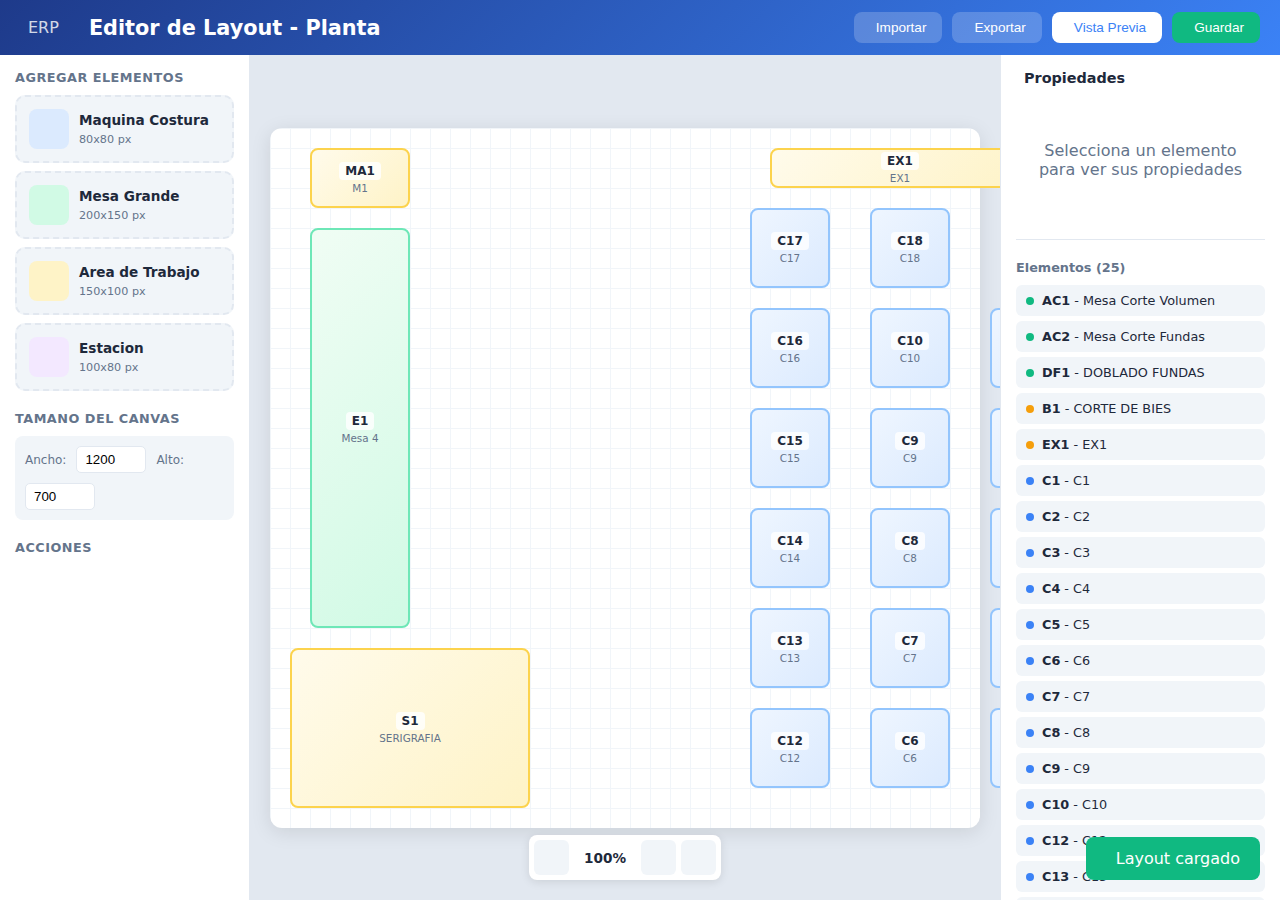
<file: layout-editor.html>
<!DOCTYPE html>
<html lang="es">
<head>
    <meta charset="UTF-8">
    <meta name="viewport" content="width=device-width, initial-scale=1.0">
    <title>Editor de Layout - Planta Multifundas</title>
    <link rel="stylesheet" href="https://cdnjs.cloudflare.com/ajax/libs/font-awesome/6.4.0/css/all.min.css">
    <style>
        * {
            margin: 0;
            padding: 0;
            box-sizing: border-box;
        }

        :root {
            --primary: #3b82f6;
            --success: #10b981;
            --warning: #f59e0b;
            --danger: #ef4444;
            --gray: #64748b;
            --bg: #f1f5f9;
            --card: #ffffff;
            --border: #e2e8f0;
            --text: #1e293b;
            --text-muted: #64748b;
        }

        body {
            font-family: 'Segoe UI', system-ui, sans-serif;
            background: var(--bg);
            color: var(--text);
            height: 100vh;
            overflow: hidden;
        }

        /* Layout principal */
        .editor-container {
            display: grid;
            grid-template-rows: auto 1fr;
            height: 100vh;
        }

        /* Header */
        .editor-header {
            display: flex;
            justify-content: space-between;
            align-items: center;
            padding: 12px 20px;
            background: linear-gradient(135deg, #1e3a8a, #3b82f6);
            color: white;
        }

        .editor-header h1 {
            font-size: 1.3rem;
            display: flex;
            align-items: center;
            gap: 10px;
        }

        .header-actions {
            display: flex;
            gap: 10px;
        }

        .btn {
            padding: 8px 16px;
            border: none;
            border-radius: 8px;
            font-size: 0.85rem;
            font-weight: 500;
            cursor: pointer;
            display: flex;
            align-items: center;
            gap: 6px;
            transition: all 0.2s;
        }

        .btn-primary {
            background: white;
            color: var(--primary);
        }

        .btn-success {
            background: var(--success);
            color: white;
        }

        .btn-secondary {
            background: rgba(255,255,255,0.2);
            color: white;
        }

        .btn:hover {
            transform: translateY(-1px);
            box-shadow: 0 4px 12px rgba(0,0,0,0.2);
        }

        /* Main area */
        .editor-main {
            display: grid;
            grid-template-columns: 250px 1fr 280px;
            gap: 0;
            height: 100%;
            overflow: hidden;
        }

        /* Toolbar izquierdo */
        .toolbar-left {
            background: var(--card);
            border-right: 1px solid var(--border);
            padding: 15px;
            overflow-y: auto;
        }

        .toolbar-section {
            margin-bottom: 20px;
        }

        .toolbar-section h3 {
            font-size: 0.8rem;
            text-transform: uppercase;
            color: var(--text-muted);
            margin-bottom: 10px;
            letter-spacing: 0.5px;
        }

        .element-btn {
            display: flex;
            align-items: center;
            gap: 10px;
            width: 100%;
            padding: 12px;
            background: var(--bg);
            border: 2px dashed var(--border);
            border-radius: 10px;
            cursor: pointer;
            margin-bottom: 8px;
            transition: all 0.2s;
        }

        .element-btn:hover {
            border-color: var(--primary);
            background: #eff6ff;
        }

        .element-btn .icon {
            width: 40px;
            height: 40px;
            border-radius: 8px;
            display: flex;
            align-items: center;
            justify-content: center;
            font-size: 1.2rem;
        }

        .element-btn.costura .icon { background: #dbeafe; color: #2563eb; }
        .element-btn.mesa .icon { background: #d1fae5; color: #059669; }
        .element-btn.area .icon { background: #fef3c7; color: #d97706; }
        .element-btn.estacion .icon { background: #f3e8ff; color: #9333ea; }

        .element-btn .info {
            text-align: left;
        }

        .element-btn .info strong {
            display: block;
            font-size: 0.85rem;
        }

        .element-btn .info span {
            font-size: 0.7rem;
            color: var(--text-muted);
        }

        /* Canvas central */
        .canvas-container {
            background: #e2e8f0;
            overflow: auto;
            position: relative;
        }

        .canvas-wrapper {
            min-width: 100%;
            min-height: 100%;
            padding: 20px;
            display: flex;
            align-items: center;
            justify-content: center;
        }

        #layoutCanvas {
            background: white;
            border-radius: 12px;
            box-shadow: 0 4px 20px rgba(0,0,0,0.1);
            position: relative;
            background-image:
                linear-gradient(to right, #f1f5f9 1px, transparent 1px),
                linear-gradient(to bottom, #f1f5f9 1px, transparent 1px);
            background-size: 20px 20px;
        }

        /* Elementos en el canvas */
        .layout-element {
            position: absolute;
            border: 2px solid var(--border);
            border-radius: 8px;
            cursor: move;
            display: flex;
            flex-direction: column;
            align-items: center;
            justify-content: center;
            transition: box-shadow 0.2s;
            user-select: none;
            overflow: hidden;
        }

        .layout-element:hover {
            box-shadow: 0 4px 15px rgba(0,0,0,0.15);
        }

        .layout-element.selected {
            border-color: var(--primary);
            box-shadow: 0 0 0 3px rgba(59, 130, 246, 0.3);
        }

        .layout-element.costura {
            background: linear-gradient(135deg, #eff6ff, #dbeafe);
            border-color: #93c5fd;
        }

        .layout-element.mesa {
            background: linear-gradient(135deg, #f0fdf4, #d1fae5);
            border-color: #6ee7b7;
        }

        .layout-element.area {
            background: linear-gradient(135deg, #fffbeb, #fef3c7);
            border-color: #fcd34d;
        }

        .layout-element.estacion {
            background: linear-gradient(135deg, #faf5ff, #f3e8ff);
            border-color: #c4b5fd;
        }

        .element-id {
            font-size: 0.75rem;
            font-weight: 700;
            color: var(--text);
            background: rgba(255,255,255,0.8);
            padding: 2px 6px;
            border-radius: 4px;
            margin-bottom: 2px;
        }

        .element-name {
            font-size: 0.65rem;
            color: var(--text-muted);
            text-align: center;
            padding: 0 5px;
            word-break: break-word;
        }

        /* Resize handles */
        .resize-handle {
            position: absolute;
            width: 12px;
            height: 12px;
            background: var(--primary);
            border: 2px solid white;
            border-radius: 50%;
            display: none;
        }

        .layout-element.selected .resize-handle {
            display: block;
        }

        .resize-handle.se { bottom: -6px; right: -6px; cursor: nwse-resize; }
        .resize-handle.sw { bottom: -6px; left: -6px; cursor: nesw-resize; }
        .resize-handle.ne { top: -6px; right: -6px; cursor: nesw-resize; }
        .resize-handle.nw { top: -6px; left: -6px; cursor: nwse-resize; }

        /* Panel derecho - Propiedades */
        .properties-panel {
            background: var(--card);
            border-left: 1px solid var(--border);
            padding: 15px;
            overflow-y: auto;
        }

        .properties-panel h3 {
            font-size: 0.9rem;
            margin-bottom: 15px;
            display: flex;
            align-items: center;
            gap: 8px;
        }

        .no-selection {
            text-align: center;
            padding: 40px 20px;
            color: var(--text-muted);
        }

        .no-selection i {
            font-size: 3rem;
            margin-bottom: 15px;
            opacity: 0.3;
        }

        .property-group {
            margin-bottom: 15px;
        }

        .property-group label {
            display: block;
            font-size: 0.75rem;
            font-weight: 600;
            color: var(--text-muted);
            margin-bottom: 5px;
            text-transform: uppercase;
        }

        .property-group input,
        .property-group select {
            width: 100%;
            padding: 10px;
            border: 1px solid var(--border);
            border-radius: 8px;
            font-size: 0.9rem;
        }

        .property-group input:focus,
        .property-group select:focus {
            outline: none;
            border-color: var(--primary);
            box-shadow: 0 0 0 3px rgba(59, 130, 246, 0.1);
        }

        .property-row {
            display: grid;
            grid-template-columns: 1fr 1fr;
            gap: 10px;
        }

        .property-row label {
            font-size: 0.65rem;
            margin-bottom: 3px;
        }

        .delete-btn {
            width: 100%;
            padding: 12px;
            background: #fef2f2;
            color: var(--danger);
            border: 1px solid #fecaca;
            border-radius: 8px;
            cursor: pointer;
            font-weight: 600;
            margin-top: 20px;
            display: flex;
            align-items: center;
            justify-content: center;
            gap: 8px;
        }

        .delete-btn:hover {
            background: #fee2e2;
        }

        /* Lista de elementos */
        .elements-list {
            margin-top: 20px;
            padding-top: 20px;
            border-top: 1px solid var(--border);
        }

        .elements-list h4 {
            font-size: 0.8rem;
            color: var(--text-muted);
            margin-bottom: 10px;
        }

        .element-list-item {
            display: flex;
            align-items: center;
            gap: 8px;
            padding: 8px 10px;
            background: var(--bg);
            border-radius: 6px;
            margin-bottom: 5px;
            cursor: pointer;
            font-size: 0.8rem;
        }

        .element-list-item:hover {
            background: #e2e8f0;
        }

        .element-list-item.selected {
            background: #dbeafe;
            color: var(--primary);
        }

        .element-list-item .dot {
            width: 8px;
            height: 8px;
            border-radius: 50%;
        }

        .element-list-item .dot.costura { background: #3b82f6; }
        .element-list-item .dot.mesa { background: #10b981; }
        .element-list-item .dot.area { background: #f59e0b; }
        .element-list-item .dot.estacion { background: #9333ea; }

        /* Canvas size controls */
        .canvas-size-controls {
            display: flex;
            gap: 10px;
            align-items: center;
            padding: 10px;
            background: var(--bg);
            border-radius: 8px;
            margin-bottom: 15px;
            flex-wrap: wrap;
        }

        .canvas-size-controls label {
            font-size: 0.75rem;
            color: var(--text-muted);
        }

        .canvas-size-controls input {
            width: 70px;
            padding: 5px 8px;
            border: 1px solid var(--border);
            border-radius: 5px;
        }

        /* Modal */
        .modal-overlay {
            position: fixed;
            top: 0;
            left: 0;
            right: 0;
            bottom: 0;
            background: rgba(0,0,0,0.5);
            display: none;
            align-items: center;
            justify-content: center;
            z-index: 1000;
        }

        .modal-overlay.active {
            display: flex;
        }

        .modal {
            background: white;
            border-radius: 16px;
            width: 90%;
            max-width: 500px;
            max-height: 80vh;
            overflow: hidden;
        }

        .modal-header {
            padding: 15px 20px;
            border-bottom: 1px solid var(--border);
            display: flex;
            justify-content: space-between;
            align-items: center;
        }

        .modal-header h3 {
            font-size: 1.1rem;
        }

        .modal-close {
            background: none;
            border: none;
            font-size: 1.5rem;
            cursor: pointer;
            color: var(--text-muted);
        }

        .modal-body {
            padding: 20px;
            overflow-y: auto;
        }

        .modal-footer {
            padding: 15px 20px;
            border-top: 1px solid var(--border);
            display: flex;
            justify-content: flex-end;
            gap: 10px;
        }

        /* Toast */
        #toastContainer {
            position: fixed;
            bottom: 20px;
            right: 20px;
            z-index: 2000;
        }

        .toast {
            padding: 12px 20px;
            background: #1e293b;
            color: white;
            border-radius: 8px;
            margin-top: 10px;
            display: flex;
            align-items: center;
            gap: 10px;
            animation: slideIn 0.3s ease;
        }

        .toast.success { background: var(--success); }
        .toast.error { background: var(--danger); }
        .toast.warning { background: var(--warning); }

        @keyframes slideIn {
            from { transform: translateX(100%); opacity: 0; }
            to { transform: translateX(0); opacity: 1; }
        }

        /* Zoom controls */
        .zoom-controls {
            position: absolute;
            bottom: 20px;
            left: 50%;
            transform: translateX(-50%);
            display: flex;
            gap: 5px;
            background: white;
            padding: 5px;
            border-radius: 8px;
            box-shadow: 0 2px 10px rgba(0,0,0,0.1);
        }

        .zoom-btn {
            width: 35px;
            height: 35px;
            border: none;
            background: var(--bg);
            border-radius: 6px;
            cursor: pointer;
            font-size: 1rem;
        }

        .zoom-btn:hover {
            background: #e2e8f0;
        }

        .zoom-level {
            padding: 0 10px;
            display: flex;
            align-items: center;
            font-size: 0.85rem;
            font-weight: 600;
        }

        /* Link al ERP */
        .back-link {
            color: white;
            text-decoration: none;
            display: flex;
            align-items: center;
            gap: 8px;
            opacity: 0.8;
            transition: opacity 0.2s;
        }

        .back-link:hover {
            opacity: 1;
        }
    </style>
</head>
<body>
    <div class="editor-container">
        <!-- Header -->
        <header class="editor-header">
            <div style="display: flex; align-items: center; gap: 20px;">
                <a href="index.html" class="back-link">
                    <i class="fas fa-arrow-left"></i> ERP
                </a>
                <h1><i class="fas fa-drafting-compass"></i> Editor de Layout - Planta</h1>
            </div>
            <div class="header-actions">
                <button class="btn btn-secondary" onclick="importLayout()">
                    <i class="fas fa-file-import"></i> Importar
                </button>
                <button class="btn btn-secondary" onclick="exportLayout()">
                    <i class="fas fa-file-export"></i> Exportar
                </button>
                <button class="btn btn-primary" onclick="previewLayout()">
                    <i class="fas fa-eye"></i> Vista Previa
                </button>
                <button class="btn btn-success" onclick="saveLayout()">
                    <i class="fas fa-save"></i> Guardar
                </button>
            </div>
        </header>

        <!-- Main -->
        <div class="editor-main">
            <!-- Toolbar izquierdo -->
            <div class="toolbar-left">
                <div class="toolbar-section">
                    <h3>Agregar Elementos</h3>

                    <div class="element-btn costura" onclick="addElement('costura')">
                        <div class="icon"><i class="fas fa-cog"></i></div>
                        <div class="info">
                            <strong>Maquina Costura</strong>
                            <span>80x80 px</span>
                        </div>
                    </div>

                    <div class="element-btn mesa" onclick="addElement('mesa')">
                        <div class="icon"><i class="fas fa-table"></i></div>
                        <div class="info">
                            <strong>Mesa Grande</strong>
                            <span>200x150 px</span>
                        </div>
                    </div>

                    <div class="element-btn area" onclick="addElement('area')">
                        <div class="icon"><i class="fas fa-vector-square"></i></div>
                        <div class="info">
                            <strong>Area de Trabajo</strong>
                            <span>150x100 px</span>
                        </div>
                    </div>

                    <div class="element-btn estacion" onclick="addElement('estacion')">
                        <div class="icon"><i class="fas fa-desktop"></i></div>
                        <div class="info">
                            <strong>Estacion</strong>
                            <span>100x80 px</span>
                        </div>
                    </div>
                </div>

                <div class="toolbar-section">
                    <h3>Tamano del Canvas</h3>
                    <div class="canvas-size-controls">
                        <label>Ancho:</label>
                        <input type="number" id="canvasWidth" value="1200" onchange="resizeCanvas()">
                        <label>Alto:</label>
                        <input type="number" id="canvasHeight" value="700" onchange="resizeCanvas()">
                    </div>
                </div>

                <div class="toolbar-section">
                    <h3>Acciones</h3>
                    <button class="btn btn-secondary" onclick="clearCanvas()" style="width: 100%; margin-bottom: 8px;">
                        <i class="fas fa-trash"></i> Limpiar Todo
                    </button>
                    <button class="btn btn-secondary" onclick="duplicateSelected()" style="width: 100%;">
                        <i class="fas fa-copy"></i> Duplicar Seleccion
                    </button>
                </div>
            </div>

            <!-- Canvas central -->
            <div class="canvas-container">
                <div class="canvas-wrapper">
                    <div id="layoutCanvas"></div>
                </div>

                <div class="zoom-controls">
                    <button class="zoom-btn" onclick="zoomOut()"><i class="fas fa-minus"></i></button>
                    <span class="zoom-level" id="zoomLevel">100%</span>
                    <button class="zoom-btn" onclick="zoomIn()"><i class="fas fa-plus"></i></button>
                    <button class="zoom-btn" onclick="resetZoom()"><i class="fas fa-compress"></i></button>
                </div>
            </div>

            <!-- Panel propiedades -->
            <div class="properties-panel">
                <h3><i class="fas fa-sliders-h"></i> Propiedades</h3>

                <div id="propertiesContent">
                    <div class="no-selection">
                        <i class="fas fa-mouse-pointer"></i>
                        <p>Selecciona un elemento para ver sus propiedades</p>
                    </div>
                </div>

                <!-- Lista de elementos -->
                <div class="elements-list">
                    <h4><i class="fas fa-list"></i> Elementos (<span id="elementCount">0</span>)</h4>
                    <div id="elementsList"></div>
                </div>
            </div>
        </div>
    </div>

    <!-- Modal -->
    <div class="modal-overlay" id="modalOverlay">
        <div class="modal">
            <div class="modal-header">
                <h3 id="modalTitle">Modal</h3>
                <button class="modal-close" onclick="closeModal()">&times;</button>
            </div>
            <div class="modal-body" id="modalBody"></div>
            <div class="modal-footer" id="modalFooter"></div>
        </div>
    </div>

    <!-- Toast -->
    <div id="toastContainer"></div>

    <script>
        // ========================================
        // ESTADO GLOBAL
        // ========================================

        const editorState = {
            elements: [],
            selectedId: null,
            canvasWidth: 1200,
            canvasHeight: 700,
            zoom: 1,
            nextId: 1,
            isDragging: false,
            isResizing: false,
            dragOffset: { x: 0, y: 0 },
            resizeHandle: null
        };

        // Configuracion de tipos de elementos
        const elementTypes = {
            costura: { width: 80, height: 80, prefix: 'C', name: 'Costura' },
            mesa: { width: 200, height: 150, prefix: 'MESA', name: 'Mesa' },
            area: { width: 150, height: 100, prefix: 'AREA', name: 'Area' },
            estacion: { width: 100, height: 80, prefix: 'EST', name: 'Estacion' }
        };

        // Colores disponibles
        const colors = ['#3b82f6', '#10b981', '#f59e0b', '#ef4444', '#8b5cf6', '#ec4899', '#06b6d4', '#64748b'];

        // ========================================
        // INICIALIZACION
        // ========================================

        document.addEventListener('DOMContentLoaded', () => {
            initCanvas();
            loadSavedLayout();
            initKeyboardShortcuts();
        });

        function initCanvas() {
            const canvas = document.getElementById('layoutCanvas');
            canvas.style.width = editorState.canvasWidth + 'px';
            canvas.style.height = editorState.canvasHeight + 'px';

            // Click en canvas para deseleccionar
            canvas.addEventListener('click', (e) => {
                if (e.target === canvas) {
                    selectElement(null);
                }
            });
        }

        function initKeyboardShortcuts() {
            document.addEventListener('keydown', (e) => {
                if (e.target.tagName === 'INPUT' || e.target.tagName === 'TEXTAREA') return;

                // Delete - eliminar seleccion
                if (e.key === 'Delete' && editorState.selectedId) {
                    deleteElement(editorState.selectedId);
                }

                // Ctrl+D - duplicar
                if (e.ctrlKey && e.key === 'd') {
                    e.preventDefault();
                    duplicateSelected();
                }

                // Ctrl+S - guardar
                if (e.ctrlKey && e.key === 's') {
                    e.preventDefault();
                    saveLayout();
                }

                // Escape - deseleccionar
                if (e.key === 'Escape') {
                    selectElement(null);
                    closeModal();
                }

                // Flechas para mover elemento seleccionado
                if (editorState.selectedId && ['ArrowUp', 'ArrowDown', 'ArrowLeft', 'ArrowRight'].includes(e.key)) {
                    e.preventDefault();
                    moveSelectedElement(e.key, e.shiftKey ? 20 : 5);
                }
            });
        }

        function moveSelectedElement(direction, amount) {
            const element = editorState.elements.find(el => el.id === editorState.selectedId);
            if (!element) return;

            switch (direction) {
                case 'ArrowUp': element.y = Math.max(0, element.y - amount); break;
                case 'ArrowDown': element.y = Math.min(editorState.canvasHeight - element.height, element.y + amount); break;
                case 'ArrowLeft': element.x = Math.max(0, element.x - amount); break;
                case 'ArrowRight': element.x = Math.min(editorState.canvasWidth - element.width, element.x + amount); break;
            }

            const el = document.getElementById('el-' + element.id);
            if (el) {
                el.style.left = element.x + 'px';
                el.style.top = element.y + 'px';
            }
            updateProperties();
        }

        // ========================================
        // AGREGAR ELEMENTOS
        // ========================================

        function addElement(type) {
            const config = elementTypes[type];
            const canvas = document.getElementById('layoutCanvas');

            // Generar ID unico
            const prefix = config.prefix;
            let idNumber = 1;
            const existingIds = editorState.elements
                .filter(el => el.type === type)
                .map(el => parseInt(el.id.replace(prefix, '')) || 0);

            while (existingIds.includes(idNumber)) {
                idNumber++;
            }

            const elementId = prefix + idNumber;

            // Posicion inicial (centro del canvas visible)
            const container = document.querySelector('.canvas-container');
            const scrollLeft = container.scrollLeft;
            const scrollTop = container.scrollTop;

            const element = {
                id: elementId,
                type: type,
                name: config.name + ' ' + idNumber,
                x: Math.round((scrollLeft + 300) / editorState.zoom),
                y: Math.round((scrollTop + 200) / editorState.zoom),
                width: config.width,
                height: config.height,
                color: colors[editorState.elements.length % colors.length],
                operadorId: null,
                operadorNombre: ''
            };

            editorState.elements.push(element);
            renderElement(element);
            updateElementsList();
            selectElement(elementId);

            showToast(`${config.name} agregada: ${elementId}`, 'success');
        }

        function renderElement(element) {
            const canvas = document.getElementById('layoutCanvas');

            // Verificar si ya existe y eliminarlo
            const existing = document.getElementById('el-' + element.id);
            if (existing) existing.remove();

            const el = document.createElement('div');
            el.id = 'el-' + element.id;
            el.className = `layout-element ${element.type}`;
            el.style.left = element.x + 'px';
            el.style.top = element.y + 'px';
            el.style.width = element.width + 'px';
            el.style.height = element.height + 'px';

            el.innerHTML = `
                <span class="element-id">${element.id}</span>
                <span class="element-name">${element.name}</span>
                <div class="resize-handle se" data-handle="se"></div>
                <div class="resize-handle sw" data-handle="sw"></div>
                <div class="resize-handle ne" data-handle="ne"></div>
                <div class="resize-handle nw" data-handle="nw"></div>
            `;

            // Event listeners
            el.addEventListener('mousedown', (e) => handleElementMouseDown(e, element.id));
            el.addEventListener('dblclick', () => editElementProperties(element.id));

            // Resize handles
            el.querySelectorAll('.resize-handle').forEach(handle => {
                handle.addEventListener('mousedown', (e) => handleResizeStart(e, element.id, handle.dataset.handle));
            });

            canvas.appendChild(el);
        }

        // ========================================
        // SELECCION Y DRAG
        // ========================================

        function selectElement(elementId) {
            // Deseleccionar anterior
            document.querySelectorAll('.layout-element.selected').forEach(el => {
                el.classList.remove('selected');
            });
            document.querySelectorAll('.element-list-item.selected').forEach(el => {
                el.classList.remove('selected');
            });

            editorState.selectedId = elementId;

            if (elementId) {
                const el = document.getElementById('el-' + elementId);
                if (el) el.classList.add('selected');

                const listItem = document.querySelector(`.element-list-item[data-id="${elementId}"]`);
                if (listItem) listItem.classList.add('selected');

                showProperties(elementId);
            } else {
                showNoSelection();
            }
        }

        function handleElementMouseDown(e, elementId) {
            if (e.target.classList.contains('resize-handle')) return;

            e.preventDefault();
            selectElement(elementId);

            const element = editorState.elements.find(el => el.id === elementId);
            if (!element) return;

            editorState.isDragging = true;

            const canvas = document.getElementById('layoutCanvas');
            const canvasRect = canvas.getBoundingClientRect();

            editorState.dragOffset = {
                x: e.clientX - canvasRect.left - element.x * editorState.zoom,
                y: e.clientY - canvasRect.top - element.y * editorState.zoom
            };

            document.addEventListener('mousemove', handleDrag);
            document.addEventListener('mouseup', handleDragEnd);
        }

        function handleDrag(e) {
            if (!editorState.isDragging || !editorState.selectedId) return;

            const element = editorState.elements.find(el => el.id === editorState.selectedId);
            if (!element) return;

            const canvas = document.getElementById('layoutCanvas');
            const canvasRect = canvas.getBoundingClientRect();

            let newX = Math.round((e.clientX - canvasRect.left - editorState.dragOffset.x) / editorState.zoom);
            let newY = Math.round((e.clientY - canvasRect.top - editorState.dragOffset.y) / editorState.zoom);

            // Snap to grid (20px)
            newX = Math.round(newX / 20) * 20;
            newY = Math.round(newY / 20) * 20;

            // Limitar al canvas
            newX = Math.max(0, Math.min(newX, editorState.canvasWidth - element.width));
            newY = Math.max(0, Math.min(newY, editorState.canvasHeight - element.height));

            element.x = newX;
            element.y = newY;

            const el = document.getElementById('el-' + element.id);
            if (el) {
                el.style.left = newX + 'px';
                el.style.top = newY + 'px';
            }

            updateProperties();
        }

        function handleDragEnd() {
            editorState.isDragging = false;
            document.removeEventListener('mousemove', handleDrag);
            document.removeEventListener('mouseup', handleDragEnd);
        }

        // ========================================
        // RESIZE
        // ========================================

        function handleResizeStart(e, elementId, handle) {
            e.preventDefault();
            e.stopPropagation();

            editorState.isResizing = true;
            editorState.resizeHandle = handle;
            editorState.selectedId = elementId;

            const element = editorState.elements.find(el => el.id === elementId);
            editorState.resizeStart = {
                x: e.clientX,
                y: e.clientY,
                width: element.width,
                height: element.height,
                elementX: element.x,
                elementY: element.y
            };

            document.addEventListener('mousemove', handleResize);
            document.addEventListener('mouseup', handleResizeEnd);
        }

        function handleResize(e) {
            if (!editorState.isResizing) return;

            const element = editorState.elements.find(el => el.id === editorState.selectedId);
            if (!element) return;

            const dx = (e.clientX - editorState.resizeStart.x) / editorState.zoom;
            const dy = (e.clientY - editorState.resizeStart.y) / editorState.zoom;
            const handle = editorState.resizeHandle;

            let newWidth = editorState.resizeStart.width;
            let newHeight = editorState.resizeStart.height;
            let newX = editorState.resizeStart.elementX;
            let newY = editorState.resizeStart.elementY;

            if (handle.includes('e')) {
                newWidth = Math.max(40, editorState.resizeStart.width + dx);
            }
            if (handle.includes('w')) {
                newWidth = Math.max(40, editorState.resizeStart.width - dx);
                newX = editorState.resizeStart.elementX + (editorState.resizeStart.width - newWidth);
            }
            if (handle.includes('s')) {
                newHeight = Math.max(40, editorState.resizeStart.height + dy);
            }
            if (handle.includes('n')) {
                newHeight = Math.max(40, editorState.resizeStart.height - dy);
                newY = editorState.resizeStart.elementY + (editorState.resizeStart.height - newHeight);
            }

            // Snap to grid
            newWidth = Math.round(newWidth / 20) * 20;
            newHeight = Math.round(newHeight / 20) * 20;
            newX = Math.round(newX / 20) * 20;
            newY = Math.round(newY / 20) * 20;

            element.width = newWidth;
            element.height = newHeight;
            element.x = newX;
            element.y = newY;

            const el = document.getElementById('el-' + element.id);
            if (el) {
                el.style.width = newWidth + 'px';
                el.style.height = newHeight + 'px';
                el.style.left = newX + 'px';
                el.style.top = newY + 'px';
            }

            updateProperties();
        }

        function handleResizeEnd() {
            editorState.isResizing = false;
            document.removeEventListener('mousemove', handleResize);
            document.removeEventListener('mouseup', handleResizeEnd);
        }

        // ========================================
        // PROPIEDADES
        // ========================================

        function showNoSelection() {
            document.getElementById('propertiesContent').innerHTML = `
                <div class="no-selection">
                    <i class="fas fa-mouse-pointer"></i>
                    <p>Selecciona un elemento para ver sus propiedades</p>
                </div>
            `;
        }

        function showProperties(elementId) {
            const element = editorState.elements.find(el => el.id === elementId);
            if (!element) return;

            document.getElementById('propertiesContent').innerHTML = `
                <div class="property-group">
                    <label>ID (unico)</label>
                    <input type="text" id="propId" value="${element.id}" onchange="updateElementId('${element.id}', this.value)">
                </div>

                <div class="property-group">
                    <label>Nombre</label>
                    <input type="text" id="propName" value="${element.name}" onchange="updateElementProp('${element.id}', 'name', this.value)">
                </div>

                <div class="property-group">
                    <label>Tipo</label>
                    <select id="propType" onchange="changeElementType('${element.id}', this.value)">
                        <option value="costura" ${element.type === 'costura' ? 'selected' : ''}>Maquina Costura</option>
                        <option value="mesa" ${element.type === 'mesa' ? 'selected' : ''}>Mesa</option>
                        <option value="area" ${element.type === 'area' ? 'selected' : ''}>Area</option>
                        <option value="estacion" ${element.type === 'estacion' ? 'selected' : ''}>Estacion</option>
                    </select>
                </div>

                <div class="property-group">
                    <label>Posicion</label>
                    <div class="property-row">
                        <div>
                            <label>X</label>
                            <input type="number" id="propX" value="${element.x}" onchange="updateElementProp('${element.id}', 'x', parseInt(this.value))">
                        </div>
                        <div>
                            <label>Y</label>
                            <input type="number" id="propY" value="${element.y}" onchange="updateElementProp('${element.id}', 'y', parseInt(this.value))">
                        </div>
                    </div>
                </div>

                <div class="property-group">
                    <label>Tamano</label>
                    <div class="property-row">
                        <div>
                            <label>Ancho</label>
                            <input type="number" id="propWidth" value="${element.width}" onchange="updateElementProp('${element.id}', 'width', parseInt(this.value))">
                        </div>
                        <div>
                            <label>Alto</label>
                            <input type="number" id="propHeight" value="${element.height}" onchange="updateElementProp('${element.id}', 'height', parseInt(this.value))">
                        </div>
                    </div>
                </div>

                <button class="delete-btn" onclick="deleteElement('${element.id}')">
                    <i class="fas fa-trash"></i> Eliminar Elemento
                </button>
            `;
        }

        function updateProperties() {
            if (!editorState.selectedId) return;
            const element = editorState.elements.find(el => el.id === editorState.selectedId);
            if (!element) return;

            const propX = document.getElementById('propX');
            const propY = document.getElementById('propY');
            const propWidth = document.getElementById('propWidth');
            const propHeight = document.getElementById('propHeight');

            if (propX) propX.value = element.x;
            if (propY) propY.value = element.y;
            if (propWidth) propWidth.value = element.width;
            if (propHeight) propHeight.value = element.height;
        }

        function updateElementProp(elementId, prop, value) {
            const element = editorState.elements.find(el => el.id === elementId);
            if (!element) return;

            element[prop] = value;
            renderElement(element);
            selectElement(elementId);
            updateElementsList();
        }

        function changeElementType(elementId, newType) {
            const element = editorState.elements.find(el => el.id === elementId);
            if (!element) return;

            element.type = newType;
            renderElement(element);
            selectElement(elementId);
            updateElementsList();
        }

        function updateElementId(oldId, newId) {
            // Validar que no exista
            if (editorState.elements.some(el => el.id === newId && el.id !== oldId)) {
                showToast('El ID ya existe', 'error');
                document.getElementById('propId').value = oldId;
                return;
            }

            const element = editorState.elements.find(el => el.id === oldId);
            if (!element) return;

            // Eliminar elemento visual antiguo
            const oldEl = document.getElementById('el-' + oldId);
            if (oldEl) oldEl.remove();

            element.id = newId;
            renderElement(element);
            updateElementsList();
            selectElement(newId);
        }

        // ========================================
        // ELIMINAR Y DUPLICAR
        // ========================================

        function deleteElement(elementId) {
            const index = editorState.elements.findIndex(el => el.id === elementId);
            if (index === -1) return;

            editorState.elements.splice(index, 1);

            const el = document.getElementById('el-' + elementId);
            if (el) el.remove();

            selectElement(null);
            updateElementsList();
            showToast('Elemento eliminado', 'success');
        }

        function duplicateSelected() {
            if (!editorState.selectedId) {
                showToast('Selecciona un elemento primero', 'warning');
                return;
            }

            const original = editorState.elements.find(el => el.id === editorState.selectedId);
            if (!original) return;

            const config = elementTypes[original.type];
            let idNumber = 1;
            const existingIds = editorState.elements
                .filter(el => el.type === original.type)
                .map(el => parseInt(el.id.replace(config.prefix, '')) || 0);

            while (existingIds.includes(idNumber)) {
                idNumber++;
            }

            const newElement = {
                ...original,
                id: config.prefix + idNumber,
                name: original.name + ' (copia)',
                x: original.x + 20,
                y: original.y + 20
            };

            editorState.elements.push(newElement);
            renderElement(newElement);
            updateElementsList();
            selectElement(newElement.id);

            showToast('Elemento duplicado', 'success');
        }

        // ========================================
        // LISTA DE ELEMENTOS
        // ========================================

        function updateElementsList() {
            const container = document.getElementById('elementsList');
            const count = document.getElementById('elementCount');

            count.textContent = editorState.elements.length;

            if (editorState.elements.length === 0) {
                container.innerHTML = '<p style="color: var(--text-muted); font-size: 0.8rem;">No hay elementos</p>';
                return;
            }

            container.innerHTML = editorState.elements.map(el => `
                <div class="element-list-item ${el.id === editorState.selectedId ? 'selected' : ''}"
                     data-id="${el.id}"
                     onclick="selectElement('${el.id}')">
                    <span class="dot ${el.type}"></span>
                    <span><strong>${el.id}</strong> - ${el.name}</span>
                </div>
            `).join('');
        }

        // ========================================
        // CANVAS
        // ========================================

        function resizeCanvas() {
            editorState.canvasWidth = parseInt(document.getElementById('canvasWidth').value) || 1200;
            editorState.canvasHeight = parseInt(document.getElementById('canvasHeight').value) || 700;

            const canvas = document.getElementById('layoutCanvas');
            canvas.style.width = editorState.canvasWidth + 'px';
            canvas.style.height = editorState.canvasHeight + 'px';
        }

        function clearCanvas() {
            if (!confirm('Eliminar todos los elementos?')) return;

            editorState.elements = [];
            document.getElementById('layoutCanvas').innerHTML = '';
            selectElement(null);
            updateElementsList();
            showToast('Canvas limpiado', 'success');
        }

        // ========================================
        // ZOOM
        // ========================================

        function zoomIn() {
            editorState.zoom = Math.min(2, editorState.zoom + 0.1);
            applyZoom();
        }

        function zoomOut() {
            editorState.zoom = Math.max(0.5, editorState.zoom - 0.1);
            applyZoom();
        }

        function resetZoom() {
            editorState.zoom = 1;
            applyZoom();
        }

        function applyZoom() {
            const canvas = document.getElementById('layoutCanvas');
            canvas.style.transform = `scale(${editorState.zoom})`;
            canvas.style.transformOrigin = 'top left';
            document.getElementById('zoomLevel').textContent = Math.round(editorState.zoom * 100) + '%';
        }

        // ========================================
        // GUARDAR / CARGAR
        // ========================================

        function saveLayout() {
            const layoutData = {
                version: '1.0',
                canvasWidth: editorState.canvasWidth,
                canvasHeight: editorState.canvasHeight,
                elements: editorState.elements,
                savedAt: new Date().toISOString()
            };

            localStorage.setItem('planta_layout', JSON.stringify(layoutData));
            showToast('Layout guardado correctamente', 'success');
        }

        const DEFAULT_LAYOUT = {"version":"1.0","canvasWidth":1200,"canvasHeight":700,"elements":[{"id":"AC1","type":"mesa","name":"Mesa Corte Volumen","x":840,"y":540,"width":320,"height":80,"color":"#3b82f6","operadorId":null,"operadorNombre":""},{"id":"AC2","type":"mesa","name":"Mesa Corte Fundas","x":840,"y":440,"width":320,"height":80,"color":"#10b981","operadorId":null,"operadorNombre":""},{"id":"DF1","type":"mesa","name":"DOBLADO FUNDAS","x":840,"y":280,"width":160,"height":140,"color":"#f59e0b","operadorId":null,"operadorNombre":""},{"id":"B1","type":"area","name":"CORTE DE BIES","x":1020,"y":280,"width":150,"height":100,"color":"#ef4444","operadorId":null,"operadorNombre":""},{"id":"EX1","type":"area","name":"EX1","x":500,"y":20,"width":260,"height":40,"color":"#8b5cf6","operadorId":null,"operadorNombre":""},{"id":"C1","type":"costura","name":"C1","x":720,"y":580,"width":80,"height":80,"color":"#ec4899","operadorId":null,"operadorNombre":""},{"id":"C2","type":"costura","name":"C2","x":720,"y":480,"width":80,"height":80,"color":"#06b6d4","operadorId":null,"operadorNombre":""},{"id":"C3","type":"costura","name":"C3","x":720,"y":380,"width":80,"height":80,"color":"#64748b","operadorId":null,"operadorNombre":""},{"id":"C4","type":"costura","name":"C4","x":720,"y":280,"width":80,"height":80,"color":"#3b82f6","operadorId":null,"operadorNombre":""},{"id":"C5","type":"costura","name":"C5","x":720,"y":180,"width":80,"height":80,"color":"#10b981","operadorId":null,"operadorNombre":""},{"id":"C6","type":"costura","name":"C6","x":600,"y":580,"width":80,"height":80,"color":"#f59e0b","operadorId":null,"operadorNombre":""},{"id":"C7","type":"costura","name":"C7","x":600,"y":480,"width":80,"height":80,"color":"#ef4444","operadorId":null,"operadorNombre":""},{"id":"C8","type":"costura","name":"C8","x":600,"y":380,"width":80,"height":80,"color":"#8b5cf6","operadorId":null,"operadorNombre":""},{"id":"C9","type":"costura","name":"C9","x":600,"y":280,"width":80,"height":80,"color":"#ec4899","operadorId":null,"operadorNombre":""},{"id":"C10","type":"costura","name":"C10","x":600,"y":180,"width":80,"height":80,"color":"#06b6d4","operadorId":null,"operadorNombre":""},{"id":"C12","type":"costura","name":"C12","x":480,"y":580,"width":80,"height":80,"color":"#3b82f6","operadorId":null,"operadorNombre":""},{"id":"C13","type":"costura","name":"C13","x":480,"y":480,"width":80,"height":80,"color":"#10b981","operadorId":null,"operadorNombre":""},{"id":"C14","type":"costura","name":"C14","x":480,"y":380,"width":80,"height":80,"color":"#f59e0b","operadorId":null,"operadorNombre":""},{"id":"C15","type":"costura","name":"C15","x":480,"y":280,"width":80,"height":80,"color":"#ef4444","operadorId":null,"operadorNombre":""},{"id":"C16","type":"costura","name":"C16","x":480,"y":180,"width":80,"height":80,"color":"#8b5cf6","operadorId":null,"operadorNombre":""},{"id":"C17","type":"costura","name":"C17","x":480,"y":80,"width":80,"height":80,"color":"#ec4899","operadorId":null,"operadorNombre":""},{"id":"S1","type":"area","name":"SERIGRAFIA","x":20,"y":520,"width":240,"height":160,"color":"#06b6d4","operadorId":null,"operadorNombre":""},{"id":"E1","type":"mesa","name":"Mesa 4","x":40,"y":100,"width":100,"height":400,"color":"#64748b","operadorId":null,"operadorNombre":""},{"id":"C18","type":"costura","name":"C18","x":600,"y":80,"width":80,"height":80,"color":"#3b82f6","operadorId":null,"operadorNombre":""},{"id":"MA1","type":"area","name":"M1","x":40,"y":20,"width":100,"height":60,"color":"#3b82f6","operadorId":null,"operadorNombre":""}]};

        function loadSavedLayout() {
            let saved = localStorage.getItem('planta_layout');
            if (!saved) {
                localStorage.setItem('planta_layout', JSON.stringify(DEFAULT_LAYOUT));
                saved = JSON.stringify(DEFAULT_LAYOUT);
            }

            try {
                const data = JSON.parse(saved);

                editorState.canvasWidth = data.canvasWidth || 1200;
                editorState.canvasHeight = data.canvasHeight || 700;
                editorState.elements = data.elements || [];

                document.getElementById('canvasWidth').value = editorState.canvasWidth;
                document.getElementById('canvasHeight').value = editorState.canvasHeight;
                resizeCanvas();

                editorState.elements.forEach(el => renderElement(el));
                updateElementsList();

                showToast('Layout cargado', 'success');
            } catch (e) {
                console.error('Error cargando layout:', e);
            }
        }

        function exportLayout() {
            const layoutData = {
                version: '1.0',
                canvasWidth: editorState.canvasWidth,
                canvasHeight: editorState.canvasHeight,
                elements: editorState.elements,
                exportedAt: new Date().toISOString()
            };

            const blob = new Blob([JSON.stringify(layoutData, null, 2)], { type: 'application/json' });
            const url = URL.createObjectURL(blob);
            const a = document.createElement('a');
            a.href = url;
            a.download = 'layout_planta_' + new Date().toISOString().split('T')[0] + '.json';
            a.click();
            URL.revokeObjectURL(url);

            showToast('Layout exportado', 'success');
        }

        function importLayout() {
            const input = document.createElement('input');
            input.type = 'file';
            input.accept = '.json';

            input.onchange = (e) => {
                const file = e.target.files[0];
                if (!file) return;

                const reader = new FileReader();
                reader.onload = (event) => {
                    try {
                        const data = JSON.parse(event.target.result);

                        if (!data.elements) {
                            throw new Error('Formato invalido');
                        }

                        // Limpiar canvas actual
                        document.getElementById('layoutCanvas').innerHTML = '';

                        editorState.canvasWidth = data.canvasWidth || 1200;
                        editorState.canvasHeight = data.canvasHeight || 700;
                        editorState.elements = data.elements;

                        document.getElementById('canvasWidth').value = editorState.canvasWidth;
                        document.getElementById('canvasHeight').value = editorState.canvasHeight;
                        resizeCanvas();

                        editorState.elements.forEach(el => renderElement(el));
                        updateElementsList();
                        selectElement(null);

                        showToast('Layout importado correctamente', 'success');
                    } catch (err) {
                        showToast('Error al importar: ' + err.message, 'error');
                    }
                };
                reader.readAsText(file);
            };

            input.click();
        }

        function previewLayout() {
            // Guardar antes de previsualizar
            saveLayout();
            window.open('supervisora.html', '_blank');
        }

        // ========================================
        // MODAL Y TOAST
        // ========================================

        function openModal(title, content, footer = '') {
            document.getElementById('modalTitle').textContent = title;
            document.getElementById('modalBody').innerHTML = content;
            document.getElementById('modalFooter').innerHTML = footer;
            document.getElementById('modalOverlay').classList.add('active');
        }

        function closeModal() {
            document.getElementById('modalOverlay').classList.remove('active');
        }

        function showToast(message, type = 'info') {
            const container = document.getElementById('toastContainer');
            const toast = document.createElement('div');
            toast.className = `toast ${type}`;
            toast.innerHTML = `<i class="fas fa-${type === 'success' ? 'check' : type === 'error' ? 'times' : type === 'warning' ? 'exclamation' : 'info'}-circle"></i> ${message}`;
            container.appendChild(toast);

            setTimeout(() => toast.remove(), 3000);
        }

        function editElementProperties(elementId) {
            selectElement(elementId);
            // Enfocar el input de nombre
            setTimeout(() => {
                const nameInput = document.getElementById('propName');
                if (nameInput) nameInput.focus();
            }, 100);
        }
    </script>

    <!-- Supabase SDK -->
    <script src="https://cdn.jsdelivr.net/npm/@supabase/supabase-js@2/dist/umd/supabase.min.js"></script>
    <script src="js/supabase-config.js"></script>
    <script src="js/supabase-client.js"></script>
    <script src="js/realtime-sync.js"></script>
    <script src="js/database-adapter.js"></script>
</body>
</html>
</file>
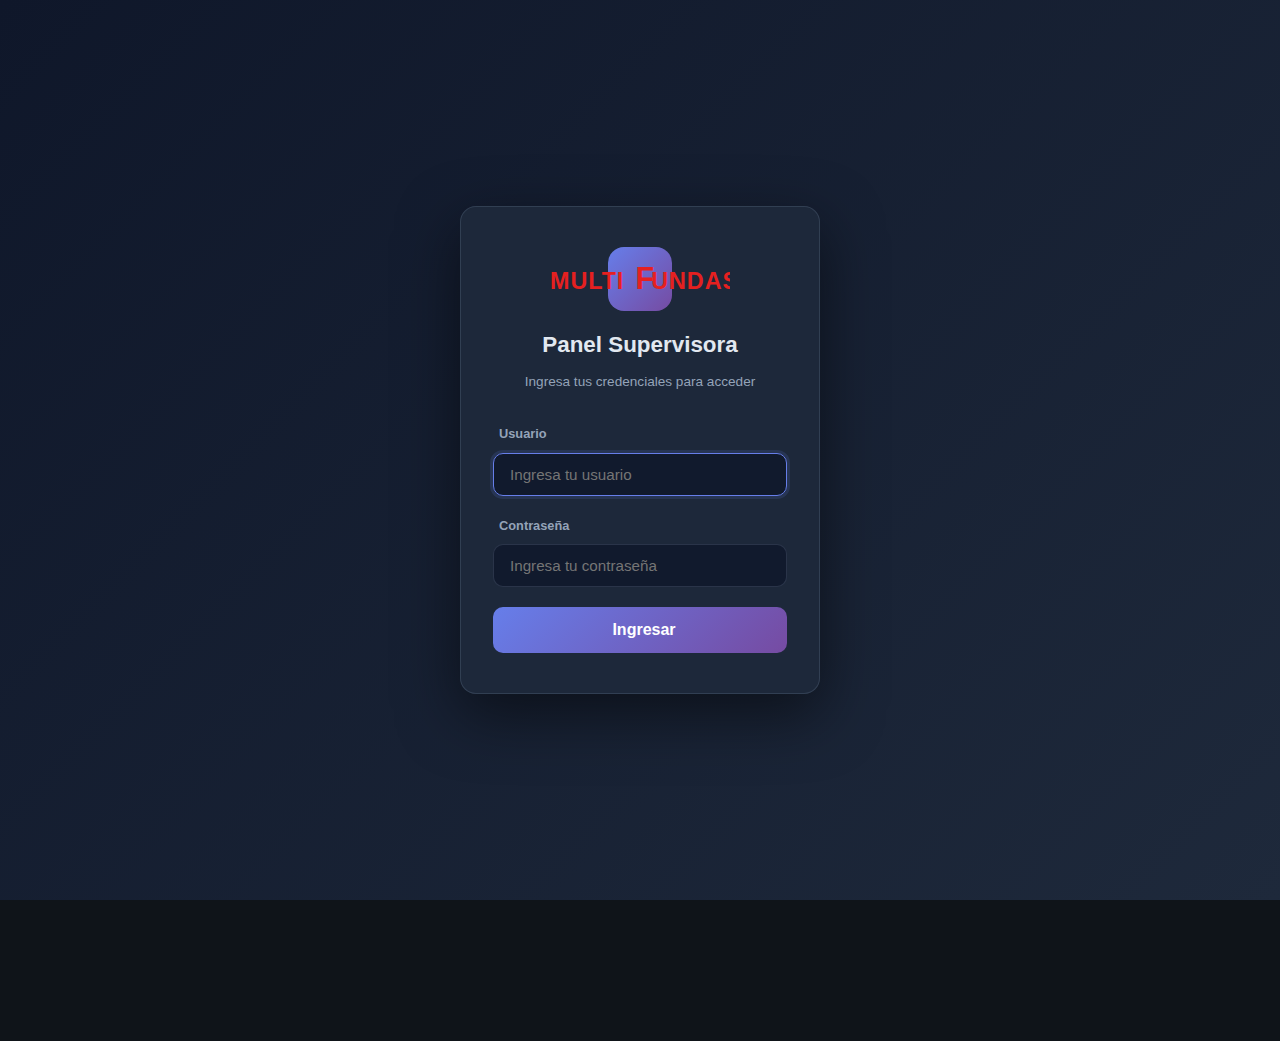
<file: supervisora.html>
<!DOCTYPE html>
<html lang="es">
<head>
    <meta charset="UTF-8">
    <meta name="viewport" content="width=device-width, initial-scale=1.0">
    <title>Panel Supervisora - Multifundas</title>
    <link rel="manifest" href="manifest.json">
    <meta name="theme-color" content="#667eea">
    <link rel="stylesheet" href="https://cdnjs.cloudflare.com/ajax/libs/font-awesome/6.4.0/css/all.min.css">
    <link rel="stylesheet" href="css/erp-base.css">
    <link rel="stylesheet" href="css/supervisora.css">
    <link rel="stylesheet" href="css/coco-dashboard.css">
</head>
<body>
    <div class="supervisora-container">
        <!-- Header -->
        <header class="supervisora-header">
            <div class="header-left">
                <a href="index.html" class="back-link">
                    <i class="fas fa-arrow-left"></i>
                </a>
                <h1><i class="fas fa-industry"></i> Panel Supervisora</h1>
                <span class="header-badge">En Vivo</span>
            </div>
            <div class="header-center">
                <div class="stats-bar">
                    <div class="stat-item">
                        <span class="stat-value" id="statActivos">0</span>
                        <span class="stat-label">Activos</span>
                    </div>
                    <div class="stat-item warning">
                        <span class="stat-value" id="statInactivos">0</span>
                        <span class="stat-label">Inactivos</span>
                    </div>
                    <div class="stat-item success">
                        <span class="stat-value" id="statPiezasHoy">0</span>
                        <span class="stat-label">Piezas Hoy</span>
                    </div>
                    <div class="stat-item">
                        <span class="stat-value" id="statEficiencia">0%</span>
                        <span class="stat-label">Eficiencia</span>
                    </div>
                </div>
            </div>
            <div class="header-right">
                <!-- Toggle Día/Noche -->
                <div class="theme-toggle" onclick="toggleTheme()">
                    <div class="theme-toggle-track" id="themeTrack">
                        <i class="fas fa-sun theme-icon-sun"></i>
                        <i class="fas fa-moon theme-icon-moon"></i>
                        <div class="theme-toggle-thumb" id="themeThumb"></div>
                    </div>
                </div>
                <button class="btn-icon" onclick="toggleModoTV()" title="Modo TV" id="btnModoTV">
                    <i class="fas fa-tv"></i>
                </button>
                <button class="btn-icon" onclick="toggleFullscreen()" title="Pantalla completa">
                    <i class="fas fa-expand"></i>
                </button>
                <button class="btn-icon" onclick="refreshData()" title="Actualizar">
                    <i class="fas fa-sync-alt"></i>
                </button>
                <button class="btn-icon" onclick="mostrarModalEnviarMensaje()" title="Enviar mensaje a operadoras">
                    <i class="fas fa-comment-dots"></i>
                </button>
                <button class="btn-icon notif-btn" onclick="toggleNotificaciones()" title="Notificaciones" id="btnNotificaciones">
                    <i class="fas fa-bell"></i>
                    <span class="notif-badge" id="notifBadge">0</span>
                </button>
                <span class="sync-indicator" id="syncIndicator" title="Estado de sincronización">
                    <i class="fas fa-circle" id="syncDot" style="font-size:8px;color:#10b981;"></i>
                    <span id="syncLabel" style="font-size:0.7rem;">Sync</span>
                </span>
                <button class="btn btn-inventario" onclick="showInventarioGeneralSupervisora()" title="Inventario de Piezas">
                    <i class="fas fa-warehouse"></i> Inventario
                </button>
                <a href="layout-editor.html" class="btn btn-inventario" title="Ver Mapa de Planta">
                    <i class="fas fa-map"></i> Planta
                </a>
            </div>
        </header>

        <!-- Navegación de secciones - Panel Inteligente Coco -->
        <nav class="coco-nav">
            <button class="nav-tab active" onclick="showSection('planta')" data-section="planta">
                <i class="fas fa-industry"></i>
                <span>Vista Planta</span>
            </button>
            <button class="nav-tab" onclick="showSection('dashboard')" data-section="dashboard">
                <i class="fas fa-chart-line"></i>
                <span>Mi Dashboard</span>
            </button>
            <button class="nav-tab" onclick="showSection('calendario')" data-section="calendario">
                <i class="fas fa-calendar-alt"></i>
                <span>Calendario</span>
            </button>
            <button class="nav-tab" onclick="showSection('reportes')" data-section="reportes">
                <i class="fas fa-file-chart-line"></i>
                <span>Reportes</span>
            </button>
            <button class="nav-tab" onclick="showSection('asistente')" data-section="asistente">
                <i class="fas fa-robot"></i>
                <span>Asistente IA</span>
            </button>
            <button class="nav-tab" onclick="showSection('tiempos-muertos')" data-section="tiempos-muertos">
                <i class="fas fa-pause-circle"></i>
                <span>Tiempos Muertos</span>
            </button>
        </nav>

        <!-- Sección: Vista Planta (existente) -->
        <div id="section-planta" class="coco-section active">
            <!-- Main Content -->
            <div class="supervisora-main">
            <!-- Sidebar izquierdo - Pedidos del día (ampliado) -->
            <aside class="sidebar-left expanded">
                <div class="sidebar-section pedidos-section">
                    <div class="section-header">
                        <h3><i class="fas fa-clipboard-list"></i> Pedidos del Día</h3>
                        <span class="pedidos-count" id="pedidosCount">0</span>
                    </div>
                    <div class="pedidos-filter">
                        <button class="filter-btn active" onclick="filterPedidos('todos')" data-filter="todos">Todos</button>
                        <button class="filter-btn" onclick="filterPedidos('urgente')" data-filter="urgente">Urgentes</button>
                        <button class="filter-btn" onclick="filterPedidos('enProceso')" data-filter="enProceso">En Proceso</button>
                    </div>
                    <div id="pedidosList" class="pedidos-list-expanded">
                        <!-- Se carga dinamicamente -->
                    </div>
                </div>

                <div class="sidebar-section operadores-section">
                    <div class="section-header">
                        <h3><i class="fas fa-users"></i> Operadores</h3>
                        <div style="display:flex;align-items:center;gap:6px;">
                            <button class="btn-asistencia-mini" onclick="abrirModalAsistencia()" title="Registrar asistencia"><i class="fas fa-clipboard-list"></i></button>
                            <span class="operadores-count" id="operadoresCount">0</span>
                        </div>
                    </div>
                    <div id="operadoresList" class="operadores-list">
                        <!-- Se carga dinamicamente -->
                    </div>
                </div>
            </aside>

            <!-- Area central - Mapa de planta -->
            <main class="plant-area">
                <div class="plant-toolbar">
                    <div class="toolbar-left">
                        <span class="toolbar-title">
                            <i class="fas fa-map"></i> Mapa de Planta
                        </span>
                    </div>
                    <div class="toolbar-right">
                        <button class="zoom-btn" onclick="zoomOut()">
                            <i class="fas fa-minus"></i>
                        </button>
                        <span class="zoom-level" id="zoomLevel">100%</span>
                        <button class="zoom-btn" onclick="zoomIn()">
                            <i class="fas fa-plus"></i>
                        </button>
                        <button class="zoom-btn" onclick="resetZoom()">
                            <i class="fas fa-compress-arrows-alt"></i>
                        </button>
                    </div>
                </div>

                <!-- Filtros rápidos del mapa -->
                <div class="plant-filtros-bar" id="plantFiltrosBar">
                    <button class="filtro-mapa-btn active" onclick="filtrarMapa('todos')">Todos</button>
                    <button class="filtro-mapa-btn danger" onclick="filtrarMapa('problemas')"><i class="fas fa-exclamation-triangle"></i> Con Problemas</button>
                    <button class="filtro-mapa-btn warning" onclick="filtrarMapa('urgentes')"><i class="fas fa-fire"></i> Pedidos Urgentes</button>
                    <button class="filtro-mapa-btn" onclick="filtrarMapa('heatmap')"><i class="fas fa-temperature-high"></i> Heatmap</button>
                    <button class="filtro-mapa-btn" onclick="filtrarMapa('libres')"><i class="fas fa-inbox"></i> Sin Proceso</button>
                </div>

                <div class="plant-map-container">
                    <div class="plant-map" id="plantMap">
                        <!-- Se carga desde el layout guardado -->
                    </div>
                </div>

                <!-- Leyenda -->
                <div class="plant-legend">
                    <span class="legend-item"><span class="dot activo"></span> Activo</span>
                    <span class="legend-item"><span class="dot pausado"></span> Pausado</span>
                    <span class="legend-item"><span class="dot inactivo"></span> Inactivo</span>
                    <span class="legend-item"><span class="dot adelantado"></span> Adelantado</span>
                    <span class="legend-item"><span class="dot retrasado"></span> Retrasado</span>
                </div>
            </main>

            <!-- Sidebar derecho - Detalle -->
            <aside class="sidebar-right">
                <div class="sidebar-section">
                    <h3><i class="fas fa-info-circle"></i> Detalle Estación</h3>
                    <div id="estacionDetalle" class="estacion-detalle">
                        <div class="no-selection">
                            <i class="fas fa-mouse-pointer"></i>
                            <p>Selecciona una estación para ver detalles</p>
                        </div>
                    </div>
                </div>

                <div class="sidebar-section">
                    <h3><i class="fas fa-tasks"></i> Procesos Activos</h3>
                    <div id="procesosActivos" class="procesos-list">
                        <!-- Se carga dinamicamente -->
                    </div>
                </div>

                <div class="sidebar-section">
                    <h3><i class="fas fa-bell"></i> Alertas</h3>
                    <div id="alertasList" class="alertas-list">
                        <!-- Se carga dinamicamente -->
                    </div>
                </div>
            </aside>
        </div>
        </div>
        <!-- Fin Sección Vista Planta -->

        <!-- Sección: Dashboard Personalizado de Coco -->
        <div id="section-dashboard" class="coco-section">
            <div class="coco-dashboard-container">
                <!-- Se carga dinámicamente desde coco-dashboard.js -->
            </div>
        </div>

        <!-- Sección: Calendario de Producción -->
        <div id="section-calendario" class="coco-section">
            <div class="coco-calendario-container">
                <!-- Se carga dinámicamente desde coco-dashboard.js -->
            </div>
        </div>

        <!-- Sección: Reportes de Operadoras -->
        <div id="section-reportes" class="coco-section">
            <div class="coco-reportes-container">
                <!-- Se carga dinámicamente desde coco-dashboard.js -->
            </div>
        </div>

        <!-- Sección: Asistente IA de Coco -->
        <div id="section-asistente" class="coco-section">
            <div class="coco-asistente-container">
                <!-- Se carga dinámicamente desde coco-dashboard.js -->
            </div>
        </div>

        <!-- Sección: Tiempos Muertos -->
        <div id="section-tiempos-muertos" class="coco-section">
            <div class="coco-tiempos-muertos-container">
                <!-- Se carga dinámicamente desde coco-dashboard.js -->
            </div>
        </div>
    </div>

    <!-- Modal -->
    <div class="modal-overlay" id="modalOverlay">
        <div class="modal">
            <div class="modal-header">
                <h3 id="modalTitle">Modal</h3>
                <button class="modal-close" onclick="closeModal()">&times;</button>
            </div>
            <div class="modal-body" id="modalBody"></div>
            <div class="modal-footer" id="modalFooter"></div>
        </div>
    </div>

    <!-- Toast -->
    <div id="toastContainer"></div>

    <!-- Panel de Notificaciones -->
    <div class="notificaciones-panel" id="notificacionesPanel">
        <div class="notif-panel-header">
            <h4><i class="fas fa-bell"></i> Notificaciones</h4>
            <div class="notif-panel-actions">
                <button class="btn-link" onclick="marcarTodasLeidas()">Marcar todas leídas</button>
                <button class="btn-icon-sm" onclick="toggleNotificaciones()">
                    <i class="fas fa-times"></i>
                </button>
            </div>
        </div>
        <div class="notif-panel-body" id="notifPanelBody">
            <!-- Se carga dinámicamente -->
        </div>
        <div class="notif-panel-footer">
            <button class="btn btn-sm btn-outline" onclick="limpiarNotificaciones()">
                <i class="fas fa-trash"></i> Limpiar todo
            </button>
        </div>
    </div>

    <!-- Indicador Modo TV -->
    <div class="modo-tv-indicator" id="modoTVIndicator">
        <div class="tv-indicator-content">
            <i class="fas fa-tv"></i>
            <span>Modo TV Activo</span>
            <button class="btn btn-sm" onclick="toggleModoTV()">Salir</button>
        </div>
    </div>

    <!-- Librería para exportar PDF (se carga bajo demanda) -->
    <!-- html2pdf.js se carga dinámicamente cuando se necesita -->

    <!-- Supabase SDK -->
    <script src="https://cdn.jsdelivr.net/npm/@supabase/supabase-js@2/dist/umd/supabase.min.js"></script>
    <script src="js/supabase-config.js"></script>
    <script src="js/supabase-client.js"></script>
    <script src="js/admin-auth.js"></script>
    <script src="js/realtime-sync.js"></script>
    <script src="js/database-adapter.js"></script>
    <script src="js/erp-core.js"></script>
    <script src="js/sanitize.js"></script>
    <script src="js/utils.js"></script>

    <!-- Scripts -->
    <script src="js/data.js"></script>
    <script src="js/supervisora.js"></script>
    <script src="js/coco-dashboard.js"></script>
    <script src="js/dev-switcher.js"></script>
</body>
</html>
</file>
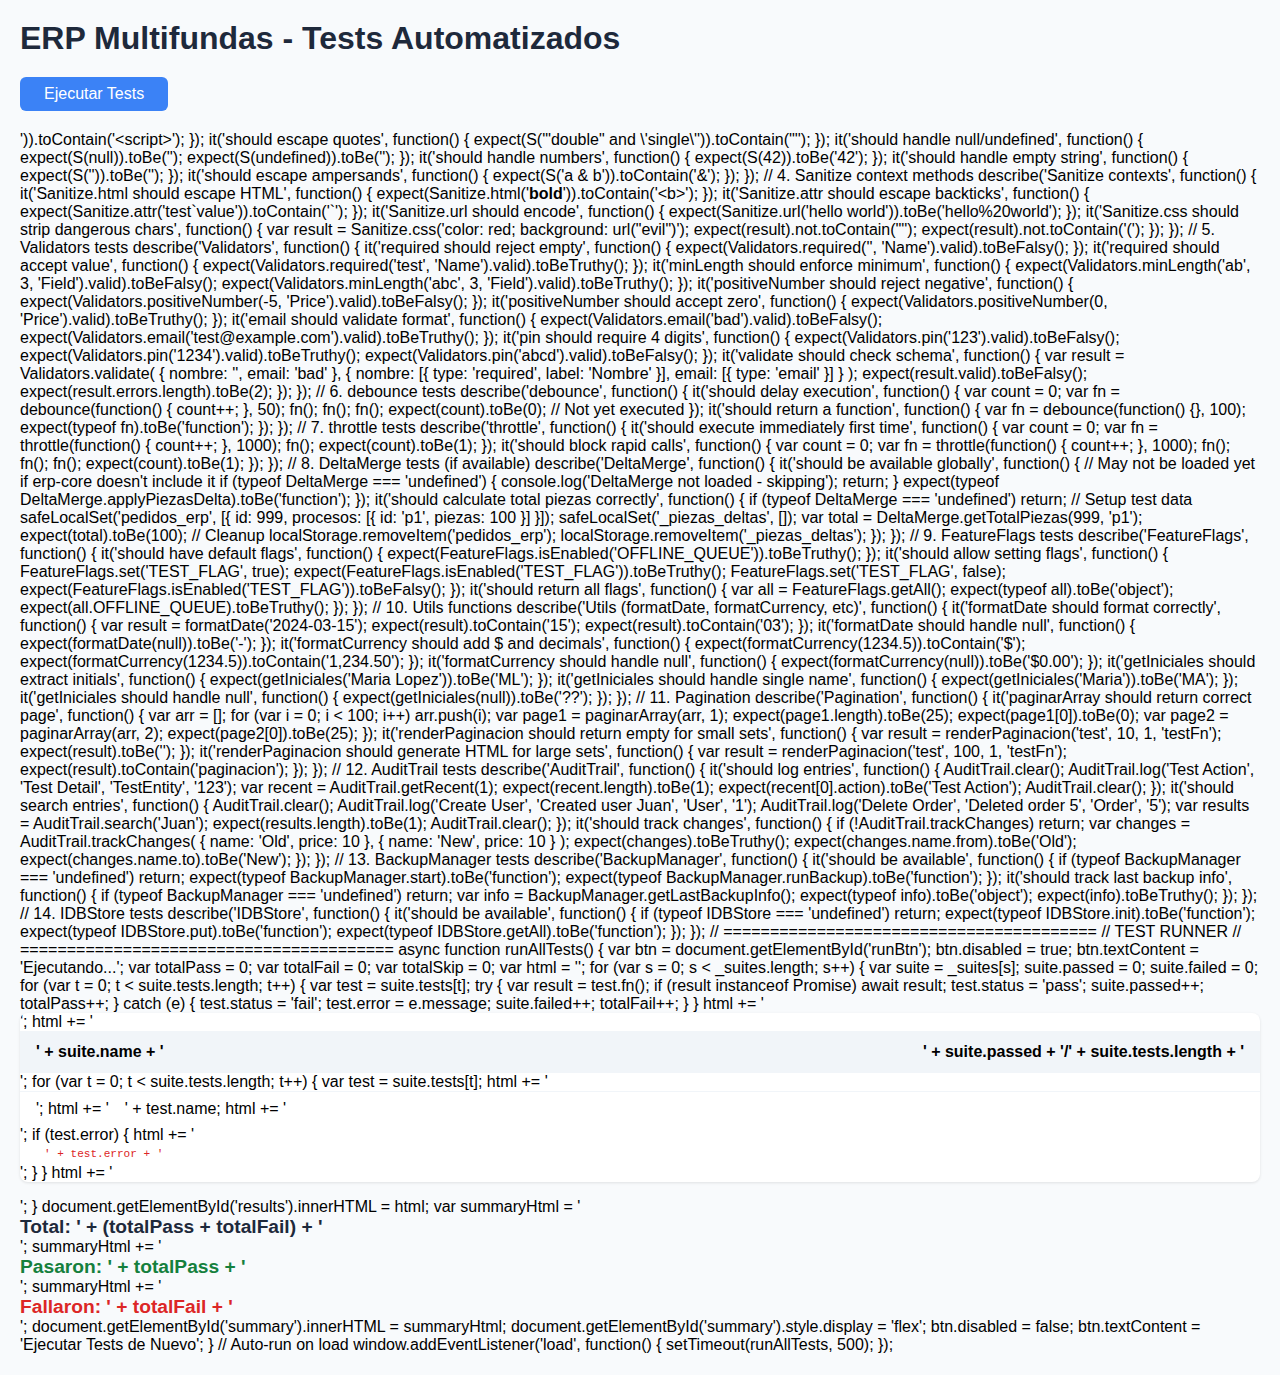
<file: tests/test-runner.html>
<!DOCTYPE html>
<html lang="es">
<head>
    <meta charset="UTF-8">
    <meta name="viewport" content="width=device-width, initial-scale=1.0">
    <title>ERP Multifundas - Tests Automatizados</title>
    <style>
        * { margin: 0; padding: 0; box-sizing: border-box; }
        body { font-family: -apple-system, BlinkMacSystemFont, 'Segoe UI', Roboto, sans-serif; padding: 20px; background: #f8fafc; }
        h1 { margin-bottom: 20px; color: #1e293b; }
        .test-suite { background: #fff; border-radius: 8px; margin-bottom: 16px; overflow: hidden; box-shadow: 0 1px 3px rgba(0,0,0,0.1); }
        .suite-header { padding: 12px 16px; background: #f1f5f9; font-weight: 600; display: flex; justify-content: space-between; }
        .test-item { padding: 8px 16px; border-top: 1px solid #f1f5f9; display: flex; align-items: center; gap: 8px; }
        .test-item.pass { color: #15803d; }
        .test-item.fail { color: #dc2626; background: #fef2f2; }
        .test-item.skip { color: #6b7280; opacity: 0.6; }
        .icon-pass::before { content: "\2713"; font-weight: bold; }
        .icon-fail::before { content: "\2717"; font-weight: bold; }
        .icon-skip::before { content: "\25CB"; }
        .summary { padding: 16px; background: #fff; border-radius: 8px; margin-bottom: 20px; box-shadow: 0 1px 3px rgba(0,0,0,0.1); display: flex; gap: 24px; }
        .summary-item { font-size: 1.2em; font-weight: 600; }
        .summary-item.pass { color: #15803d; }
        .summary-item.fail { color: #dc2626; }
        .summary-item.total { color: #1e293b; }
        .error-detail { font-size: 0.85em; color: #dc2626; padding: 4px 0 4px 24px; font-family: monospace; }
        #runBtn { padding: 8px 24px; background: #3b82f6; color: #fff; border: none; border-radius: 6px; font-size: 1em; cursor: pointer; margin-bottom: 20px; }
        #runBtn:hover { background: #2563eb; }
        #runBtn:disabled { background: #94a3b8; cursor: not-allowed; }
    </style>
</head>
<body>
    <h1>ERP Multifundas - Tests Automatizados</h1>
    <button id="runBtn" onclick="runAllTests()">Ejecutar Tests</button>
    <div id="summary" class="summary" style="display:none;"></div>
    <div id="results"></div>

    <!-- Load dependencies -->
    <script src="../js/sanitize.js"></script>
    <script src="../js/erp-core.js"></script>
    <script src="../js/utils.js"></script>

    <script>
    // ========================================
    // MINI TEST FRAMEWORK
    // ========================================
    var _suites = [];
    var _currentSuite = null;

    function describe(name, fn) {
        _currentSuite = { name: name, tests: [], passed: 0, failed: 0, skipped: 0 };
        _suites.push(_currentSuite);
        fn();
        _currentSuite = null;
    }

    function it(name, fn) {
        if (!_currentSuite) return;
        _currentSuite.tests.push({ name: name, fn: fn, status: 'pending', error: null });
    }

    function expect(actual) {
        return {
            toBe: function(expected) {
                if (actual !== expected) throw new Error('Expected ' + JSON.stringify(expected) + ' but got ' + JSON.stringify(actual));
            },
            toEqual: function(expected) {
                if (JSON.stringify(actual) !== JSON.stringify(expected)) throw new Error('Expected ' + JSON.stringify(expected) + ' but got ' + JSON.stringify(actual));
            },
            toBeTruthy: function() {
                if (!actual) throw new Error('Expected truthy but got ' + JSON.stringify(actual));
            },
            toBeFalsy: function() {
                if (actual) throw new Error('Expected falsy but got ' + JSON.stringify(actual));
            },
            toBeGreaterThan: function(expected) {
                if (actual <= expected) throw new Error('Expected ' + actual + ' to be greater than ' + expected);
            },
            toBeLessThan: function(expected) {
                if (actual >= expected) throw new Error('Expected ' + actual + ' to be less than ' + expected);
            },
            toContain: function(expected) {
                if (typeof actual === 'string') {
                    if (actual.indexOf(expected) === -1) throw new Error('Expected string to contain "' + expected + '"');
                } else if (Array.isArray(actual)) {
                    if (actual.indexOf(expected) === -1) throw new Error('Expected array to contain ' + JSON.stringify(expected));
                } else {
                    throw new Error('toContain requires string or array');
                }
            },
            toThrow: function() {
                if (typeof actual !== 'function') throw new Error('toThrow requires a function');
                try { actual(); throw new Error('Expected function to throw'); } catch (e) { if (e.message === 'Expected function to throw') throw e; }
            },
            not: {
                toBe: function(expected) {
                    if (actual === expected) throw new Error('Expected ' + JSON.stringify(actual) + ' not to be ' + JSON.stringify(expected));
                },
                toEqual: function(expected) {
                    if (JSON.stringify(actual) === JSON.stringify(expected)) throw new Error('Expected values not to be equal');
                },
                toBeTruthy: function() {
                    if (actual) throw new Error('Expected falsy but got ' + JSON.stringify(actual));
                }
            },
            toBeInstanceOf: function(type) {
                if (!(actual instanceof type)) throw new Error('Expected instance of ' + type.name);
            }
        };
    }

    // ========================================
    // TEST SUITES
    // ========================================

    // 1. safeJsonParse tests
    describe('safeJsonParse', function() {
        it('should parse valid JSON', function() {
            expect(safeJsonParse('{"a":1}')).toEqual({a: 1});
        });
        it('should return default for invalid JSON', function() {
            expect(safeJsonParse('not json', {})).toEqual({});
        });
        it('should return default for null', function() {
            expect(safeJsonParse(null, [])).toEqual([]);
        });
        it('should return default for undefined', function() {
            expect(safeJsonParse(undefined, 'default')).toBe('default');
        });
        it('should return default for empty string', function() {
            expect(safeJsonParse('', 42)).toBe(42);
        });
        it('should parse arrays', function() {
            expect(safeJsonParse('[1,2,3]')).toEqual([1,2,3]);
        });
        it('should return null as default if no default provided', function() {
            expect(safeJsonParse('bad')).toBe(null);
        });
    });

    // 2. safeLocalGet / safeLocalSet tests
    describe('safeLocalGet / safeLocalSet', function() {
        it('should write and read a value', function() {
            safeLocalSet('_test_key_1', { name: 'test' });
            expect(safeLocalGet('_test_key_1')).toEqual({ name: 'test' });
            localStorage.removeItem('_test_key_1');
        });
        it('should return default for missing key', function() {
            expect(safeLocalGet('_nonexistent_key_xyz', 'fallback')).toBe('fallback');
        });
        it('should return default for corrupted data', function() {
            localStorage.setItem('_test_corrupt', '{bad json');
            expect(safeLocalGet('_test_corrupt', [])).toEqual([]);
            localStorage.removeItem('_test_corrupt');
        });
        it('should handle arrays', function() {
            safeLocalSet('_test_arr', [1, 2, 3]);
            expect(safeLocalGet('_test_arr')).toEqual([1, 2, 3]);
            localStorage.removeItem('_test_arr');
        });
    });

    // 3. Sanitize tests
    describe('Sanitize (S function)', function() {
        it('should escape HTML entities', function() {
            expect(S('<script>alert("xss")</script>')).toContain('&lt;script&gt;');
        });
        it('should escape quotes', function() {
            expect(S('"double" and \'single\'')).toContain('&quot;');
        });
        it('should handle null/undefined', function() {
            expect(S(null)).toBe('');
            expect(S(undefined)).toBe('');
        });
        it('should handle numbers', function() {
            expect(S(42)).toBe('42');
        });
        it('should handle empty string', function() {
            expect(S('')).toBe('');
        });
        it('should escape ampersands', function() {
            expect(S('a & b')).toContain('&amp;');
        });
    });

    // 4. Sanitize context methods
    describe('Sanitize contexts', function() {
        it('Sanitize.html should escape HTML', function() {
            expect(Sanitize.html('<b>bold</b>')).toContain('&lt;b&gt;');
        });
        it('Sanitize.attr should escape backticks', function() {
            expect(Sanitize.attr('test`value')).toContain('&#96;');
        });
        it('Sanitize.url should encode', function() {
            expect(Sanitize.url('hello world')).toBe('hello%20world');
        });
        it('Sanitize.css should strip dangerous chars', function() {
            var result = Sanitize.css('color: red; background: url("evil")');
            expect(result).not.toContain('"');
            expect(result).not.toContain('(');
        });
    });

    // 5. Validators tests
    describe('Validators', function() {
        it('required should reject empty', function() {
            expect(Validators.required('', 'Name').valid).toBeFalsy();
        });
        it('required should accept value', function() {
            expect(Validators.required('test', 'Name').valid).toBeTruthy();
        });
        it('minLength should enforce minimum', function() {
            expect(Validators.minLength('ab', 3, 'Field').valid).toBeFalsy();
            expect(Validators.minLength('abc', 3, 'Field').valid).toBeTruthy();
        });
        it('positiveNumber should reject negative', function() {
            expect(Validators.positiveNumber(-5, 'Price').valid).toBeFalsy();
        });
        it('positiveNumber should accept zero', function() {
            expect(Validators.positiveNumber(0, 'Price').valid).toBeTruthy();
        });
        it('email should validate format', function() {
            expect(Validators.email('bad').valid).toBeFalsy();
            expect(Validators.email('test@example.com').valid).toBeTruthy();
        });
        it('pin should require 4 digits', function() {
            expect(Validators.pin('123').valid).toBeFalsy();
            expect(Validators.pin('1234').valid).toBeTruthy();
            expect(Validators.pin('abcd').valid).toBeFalsy();
        });
        it('validate should check schema', function() {
            var result = Validators.validate(
                { nombre: '', email: 'bad' },
                { nombre: [{ type: 'required', label: 'Nombre' }], email: [{ type: 'email' }] }
            );
            expect(result.valid).toBeFalsy();
            expect(result.errors.length).toBe(2);
        });
    });

    // 6. debounce tests
    describe('debounce', function() {
        it('should delay execution', function() {
            var count = 0;
            var fn = debounce(function() { count++; }, 50);
            fn(); fn(); fn();
            expect(count).toBe(0); // Not yet executed
        });
        it('should return a function', function() {
            var fn = debounce(function() {}, 100);
            expect(typeof fn).toBe('function');
        });
    });

    // 7. throttle tests
    describe('throttle', function() {
        it('should execute immediately first time', function() {
            var count = 0;
            var fn = throttle(function() { count++; }, 1000);
            fn();
            expect(count).toBe(1);
        });
        it('should block rapid calls', function() {
            var count = 0;
            var fn = throttle(function() { count++; }, 1000);
            fn(); fn(); fn();
            expect(count).toBe(1);
        });
    });

    // 8. DeltaMerge tests (if available)
    describe('DeltaMerge', function() {
        it('should be available globally', function() {
            // May not be loaded yet if erp-core doesn't include it
            if (typeof DeltaMerge === 'undefined') {
                console.log('DeltaMerge not loaded - skipping');
                return;
            }
            expect(typeof DeltaMerge.applyPiezasDelta).toBe('function');
        });
        it('should calculate total piezas correctly', function() {
            if (typeof DeltaMerge === 'undefined') return;
            // Setup test data
            safeLocalSet('pedidos_erp', [{ id: 999, procesos: [{ id: 'p1', piezas: 100 }] }]);
            safeLocalSet('_piezas_deltas', []);
            var total = DeltaMerge.getTotalPiezas(999, 'p1');
            expect(total).toBe(100);
            // Cleanup
            localStorage.removeItem('pedidos_erp');
            localStorage.removeItem('_piezas_deltas');
        });
    });

    // 9. FeatureFlags tests
    describe('FeatureFlags', function() {
        it('should have default flags', function() {
            expect(FeatureFlags.isEnabled('OFFLINE_QUEUE')).toBeTruthy();
        });
        it('should allow setting flags', function() {
            FeatureFlags.set('TEST_FLAG', true);
            expect(FeatureFlags.isEnabled('TEST_FLAG')).toBeTruthy();
            FeatureFlags.set('TEST_FLAG', false);
            expect(FeatureFlags.isEnabled('TEST_FLAG')).toBeFalsy();
        });
        it('should return all flags', function() {
            var all = FeatureFlags.getAll();
            expect(typeof all).toBe('object');
            expect(all.OFFLINE_QUEUE).toBeTruthy();
        });
    });

    // 10. Utils functions
    describe('Utils (formatDate, formatCurrency, etc)', function() {
        it('formatDate should format correctly', function() {
            var result = formatDate('2024-03-15');
            expect(result).toContain('15');
            expect(result).toContain('03');
        });
        it('formatDate should handle null', function() {
            expect(formatDate(null)).toBe('-');
        });
        it('formatCurrency should add $ and decimals', function() {
            expect(formatCurrency(1234.5)).toContain('$');
            expect(formatCurrency(1234.5)).toContain('1,234.50');
        });
        it('formatCurrency should handle null', function() {
            expect(formatCurrency(null)).toBe('$0.00');
        });
        it('getIniciales should extract initials', function() {
            expect(getIniciales('Maria Lopez')).toBe('ML');
        });
        it('getIniciales should handle single name', function() {
            expect(getIniciales('Maria')).toBe('MA');
        });
        it('getIniciales should handle null', function() {
            expect(getIniciales(null)).toBe('??');
        });
    });

    // 11. Pagination
    describe('Pagination', function() {
        it('paginarArray should return correct page', function() {
            var arr = [];
            for (var i = 0; i < 100; i++) arr.push(i);
            var page1 = paginarArray(arr, 1);
            expect(page1.length).toBe(25);
            expect(page1[0]).toBe(0);
            var page2 = paginarArray(arr, 2);
            expect(page2[0]).toBe(25);
        });
        it('renderPaginacion should return empty for small sets', function() {
            var result = renderPaginacion('test', 10, 1, 'testFn');
            expect(result).toBe('');
        });
        it('renderPaginacion should generate HTML for large sets', function() {
            var result = renderPaginacion('test', 100, 1, 'testFn');
            expect(result).toContain('paginacion');
        });
    });

    // 12. AuditTrail tests
    describe('AuditTrail', function() {
        it('should log entries', function() {
            AuditTrail.clear();
            AuditTrail.log('Test Action', 'Test Detail', 'TestEntity', '123');
            var recent = AuditTrail.getRecent(1);
            expect(recent.length).toBe(1);
            expect(recent[0].action).toBe('Test Action');
            AuditTrail.clear();
        });
        it('should search entries', function() {
            AuditTrail.clear();
            AuditTrail.log('Create User', 'Created user Juan', 'User', '1');
            AuditTrail.log('Delete Order', 'Deleted order 5', 'Order', '5');
            var results = AuditTrail.search('Juan');
            expect(results.length).toBe(1);
            AuditTrail.clear();
        });
        it('should track changes', function() {
            if (!AuditTrail.trackChanges) return;
            var changes = AuditTrail.trackChanges(
                { name: 'Old', price: 10 },
                { name: 'New', price: 10 }
            );
            expect(changes).toBeTruthy();
            expect(changes.name.from).toBe('Old');
            expect(changes.name.to).toBe('New');
        });
    });

    // 13. BackupManager tests
    describe('BackupManager', function() {
        it('should be available', function() {
            if (typeof BackupManager === 'undefined') return;
            expect(typeof BackupManager.start).toBe('function');
            expect(typeof BackupManager.runBackup).toBe('function');
        });
        it('should track last backup info', function() {
            if (typeof BackupManager === 'undefined') return;
            var info = BackupManager.getLastBackupInfo();
            expect(typeof info).toBe('object');
            expect(info).toBeTruthy();
        });
    });

    // 14. IDBStore tests
    describe('IDBStore', function() {
        it('should be available', function() {
            if (typeof IDBStore === 'undefined') return;
            expect(typeof IDBStore.init).toBe('function');
            expect(typeof IDBStore.put).toBe('function');
            expect(typeof IDBStore.getAll).toBe('function');
        });
    });

    // ========================================
    // TEST RUNNER
    // ========================================
    async function runAllTests() {
        var btn = document.getElementById('runBtn');
        btn.disabled = true;
        btn.textContent = 'Ejecutando...';

        var totalPass = 0;
        var totalFail = 0;
        var totalSkip = 0;
        var html = '';

        for (var s = 0; s < _suites.length; s++) {
            var suite = _suites[s];
            suite.passed = 0;
            suite.failed = 0;

            for (var t = 0; t < suite.tests.length; t++) {
                var test = suite.tests[t];
                try {
                    var result = test.fn();
                    if (result instanceof Promise) await result;
                    test.status = 'pass';
                    suite.passed++;
                    totalPass++;
                } catch (e) {
                    test.status = 'fail';
                    test.error = e.message;
                    suite.failed++;
                    totalFail++;
                }
            }

            html += '<div class="test-suite">';
            html += '<div class="suite-header"><span>' + suite.name + '</span><span>' + suite.passed + '/' + suite.tests.length + '</span></div>';
            for (var t = 0; t < suite.tests.length; t++) {
                var test = suite.tests[t];
                html += '<div class="test-item ' + test.status + '">';
                html += '<span class="icon-' + test.status + '"></span> ' + test.name;
                html += '</div>';
                if (test.error) {
                    html += '<div class="error-detail">' + test.error + '</div>';
                }
            }
            html += '</div>';
        }

        document.getElementById('results').innerHTML = html;

        var summaryHtml = '<div class="summary-item total">Total: ' + (totalPass + totalFail) + '</div>';
        summaryHtml += '<div class="summary-item pass">Pasaron: ' + totalPass + '</div>';
        summaryHtml += '<div class="summary-item fail">Fallaron: ' + totalFail + '</div>';
        document.getElementById('summary').innerHTML = summaryHtml;
        document.getElementById('summary').style.display = 'flex';

        btn.disabled = false;
        btn.textContent = 'Ejecutar Tests de Nuevo';
    }

    // Auto-run on load
    window.addEventListener('load', function() {
        setTimeout(runAllTests, 500);
    });
    </script>
</body>
</html>
</file>
<file: css/erp-base.css>
/* ========================================
   ERP MULTIFUNDAS - CSS BASE COMPARTIDO
   Estilos unificados, variables, breakpoints
   Carga antes de cualquier CSS de panel
   ======================================== */

/* ========================================
   1. VARIABLES UNIFICADAS
   ======================================== */
:root {
    /* Colores principales */
    --primary-color: #2563eb;
    --primary-dark: #1d4ed8;
    --primary-light: #3b82f6;
    --secondary-color: #64748b;
    --success-color: #10b981;
    --warning-color: #f59e0b;
    --danger-color: #ef4444;
    --info-color: #06b6d4;

    /* Fondos */
    --bg-primary: #f8fafc;
    --bg-secondary: #ffffff;
    --bg-tertiary: #f1f5f9;

    /* Textos */
    --text-primary: #1e293b;
    --text-secondary: #64748b;
    --text-muted: #94a3b8;

    /* Bordes y sombras */
    --border-color: #e2e8f0;
    --shadow-sm: 0 1px 2px rgba(0,0,0,0.05);
    --shadow-md: 0 4px 6px -1px rgba(0,0,0,0.1);
    --shadow-lg: 0 10px 15px -3px rgba(0,0,0,0.1);

    /* Espaciado */
    --spacing-xs: 4px;
    --spacing-sm: 8px;
    --spacing-md: 16px;
    --spacing-lg: 24px;
    --spacing-xl: 32px;

    /* Bordes redondeados */
    --radius-sm: 4px;
    --radius-md: 8px;
    --radius-lg: 12px;
    --radius-xl: 16px;

    /* Transiciones */
    --transition: all 0.3s ease;
    --transition-fast: all 0.15s ease;

    /* Breakpoints (referencia para JS) */
    --bp-xs: 320px;
    --bp-sm: 375px;
    --bp-md: 480px;
    --bp-tablet: 768px;
    --bp-lg: 1024px;
    --bp-xl: 1200px;
    --bp-xxl: 1600px;

    /* Z-index layers */
    --z-dropdown: 100;
    --z-sticky: 200;
    --z-fixed: 300;
    --z-modal-backdrop: 400;
    --z-modal: 500;
    --z-toast: 600;
    --z-tooltip: 700;
}

/* ========================================
   2. RESET GLOBAL (una sola vez)
   ======================================== */
*,
*::before,
*::after {
    margin: 0;
    padding: 0;
    box-sizing: border-box;
}

html {
    overflow-x: hidden;
    -webkit-text-size-adjust: 100%;
}

body {
    font-family: 'Segoe UI', Tahoma, Geneva, Verdana, sans-serif;
    line-height: 1.6;
    -webkit-font-smoothing: antialiased;
    -moz-osx-font-smoothing: grayscale;
    overflow-x: hidden;
}

/* ========================================
   3. UTILIDADES COMPARTIDAS
   ======================================== */

/* Contenedor responsive */
.container-fluid {
    width: 100%;
    padding-left: var(--spacing-md);
    padding-right: var(--spacing-md);
}

/* Flex utilities */
.d-flex { display: flex; }
.d-none { display: none; }
.flex-wrap { flex-wrap: wrap; }
.align-center { align-items: center; }
.justify-between { justify-content: space-between; }
.gap-sm { gap: var(--spacing-sm); }
.gap-md { gap: var(--spacing-md); }

/* Text utilities */
.text-center { text-align: center; }
.text-muted { color: var(--text-muted); }
.text-success { color: var(--success-color); }
.text-danger { color: var(--danger-color); }
.text-warning { color: var(--warning-color); }
.truncate {
    overflow: hidden;
    text-overflow: ellipsis;
    white-space: nowrap;
}

/* ========================================
   4. BOTONES BASE UNIFICADOS
   ======================================== */
.btn {
    display: inline-flex;
    align-items: center;
    justify-content: center;
    gap: 6px;
    padding: 8px 16px;
    font-size: 0.875rem;
    font-weight: 500;
    border: none;
    border-radius: var(--radius-md);
    cursor: pointer;
    transition: var(--transition-fast);
    white-space: nowrap;
    text-decoration: none;
    line-height: 1.4;
}

.btn:active {
    transform: scale(0.97);
}

.btn:disabled {
    opacity: 0.5;
    cursor: not-allowed;
    transform: none;
}

.btn-primary {
    background: var(--primary-color);
    color: white;
}
.btn-primary:hover:not(:disabled) {
    background: var(--primary-dark);
}

.btn-success {
    background: var(--success-color);
    color: white;
}
.btn-success:hover:not(:disabled) {
    background: #059669;
}

.btn-danger {
    background: var(--danger-color);
    color: white;
}
.btn-danger:hover:not(:disabled) {
    background: #dc2626;
}

.btn-warning {
    background: var(--warning-color);
    color: white;
}

.btn-secondary {
    background: var(--bg-tertiary);
    color: var(--text-secondary);
    border: 1px solid var(--border-color);
}
.btn-secondary:hover:not(:disabled) {
    background: var(--border-color);
}

.btn-sm {
    padding: 4px 10px;
    font-size: 0.75rem;
}

.btn-lg {
    padding: 12px 24px;
    font-size: 1rem;
}

.btn-icon {
    width: 36px;
    height: 36px;
    padding: 0;
    border-radius: 50%;
}

/* ========================================
   5. CARDS BASE
   ======================================== */
.card {
    background: var(--bg-secondary);
    border-radius: var(--radius-lg);
    border: 1px solid var(--border-color);
    box-shadow: var(--shadow-sm);
}

.card-header {
    padding: var(--spacing-md);
    border-bottom: 1px solid var(--border-color);
    font-weight: 600;
}

.card-body {
    padding: var(--spacing-md);
}

/* ========================================
   6. FORMULARIOS BASE
   ======================================== */
.form-group {
    margin-bottom: var(--spacing-md);
}

.form-group label {
    display: block;
    margin-bottom: var(--spacing-xs);
    font-size: 0.85rem;
    font-weight: 500;
    color: var(--text-secondary);
}

.form-control,
input[type="text"],
input[type="email"],
input[type="number"],
input[type="tel"],
input[type="date"],
input[type="search"],
select,
textarea {
    width: 100%;
    padding: 8px 12px;
    font-size: 0.9rem;
    border: 1px solid var(--border-color);
    border-radius: var(--radius-md);
    background: var(--bg-secondary);
    color: var(--text-primary);
    transition: border-color 0.2s;
}

.form-control:focus,
input:focus,
select:focus,
textarea:focus {
    outline: none;
    border-color: var(--primary-color);
    box-shadow: 0 0 0 3px rgba(37, 99, 235, 0.1);
}

/* ========================================
   7. TABLAS BASE
   ======================================== */
.table-responsive {
    overflow-x: auto;
    -webkit-overflow-scrolling: touch;
}

table {
    width: 100%;
    border-collapse: collapse;
}

th, td {
    padding: 10px 12px;
    text-align: left;
    border-bottom: 1px solid var(--border-color);
}

th {
    font-weight: 600;
    font-size: 0.8rem;
    text-transform: uppercase;
    letter-spacing: 0.05em;
    color: var(--text-secondary);
    background: var(--bg-tertiary);
}

/* ========================================
   8. TOAST NOTIFICATIONS
   ======================================== */
.toast-enhanced {
    position: fixed;
    bottom: 20px;
    right: 20px;
    padding: 12px 20px;
    border-radius: var(--radius-md);
    color: white;
    font-weight: 500;
    z-index: var(--z-toast);
    display: flex;
    align-items: center;
    gap: 8px;
    animation: slideInRight 0.3s ease;
    box-shadow: var(--shadow-lg);
    max-width: 90vw;
}

.toast-enhanced.success { background: var(--success-color); }
.toast-enhanced.error { background: var(--danger-color); }
.toast-enhanced.warning { background: var(--warning-color); }
.toast-enhanced.info { background: var(--info-color); }

@keyframes slideInRight {
    from { transform: translateX(100%); opacity: 0; }
    to { transform: translateX(0); opacity: 1; }
}

@keyframes slideOutRight {
    from { transform: translateX(0); opacity: 1; }
    to { transform: translateX(100%); opacity: 0; }
}

/* ========================================
   9. BADGES Y ESTADOS
   ======================================== */
.badge {
    display: inline-flex;
    align-items: center;
    padding: 2px 8px;
    font-size: 0.7rem;
    font-weight: 600;
    border-radius: 12px;
    text-transform: uppercase;
    letter-spacing: 0.03em;
}

.badge-success { background: #d1fae5; color: #065f46; }
.badge-warning { background: #fef3c7; color: #92400e; }
.badge-danger { background: #fee2e2; color: #991b1b; }
.badge-info { background: #e0f2fe; color: #075985; }
.badge-primary { background: #dbeafe; color: #1e40af; }

/* ========================================
   10. SCROLLBAR CUSTOM
   ======================================== */
::-webkit-scrollbar {
    width: 6px;
    height: 6px;
}

::-webkit-scrollbar-track {
    background: transparent;
}

::-webkit-scrollbar-thumb {
    background: #cbd5e1;
    border-radius: 3px;
}

::-webkit-scrollbar-thumb:hover {
    background: #94a3b8;
}

/* ========================================
   11. RESPONSIVE BREAKPOINTS
   Estandarizados para todo el ERP
   ======================================== */

/* Extra small: iPhone SE, old Android (320px) */
@media (max-width: 320px) {
    :root {
        --spacing-md: 12px;
        --spacing-lg: 16px;
    }

    .btn {
        padding: 6px 10px;
        font-size: 0.75rem;
    }

    .btn-lg {
        padding: 8px 16px;
        font-size: 0.85rem;
    }

    th, td {
        padding: 6px 8px;
        font-size: 0.75rem;
    }

    .form-group label {
        font-size: 0.78rem;
    }

    .badge {
        font-size: 0.6rem;
        padding: 1px 6px;
    }
}

/* Small: iPhone 6/7/8/X (375px) */
@media (max-width: 375px) {
    .container-fluid {
        padding-left: var(--spacing-sm);
        padding-right: var(--spacing-sm);
    }

    .btn {
        padding: 6px 12px;
        font-size: 0.8rem;
    }

    h1 { font-size: 1.3rem; }
    h2 { font-size: 1.1rem; }
    h3 { font-size: 1rem; }

    .toast-enhanced {
        left: 10px;
        right: 10px;
        bottom: 10px;
    }
}

/* Medium small: larger phones (480px) */
@media (max-width: 480px) {
    .card-body {
        padding: var(--spacing-sm);
    }

    .card-header {
        padding: var(--spacing-sm) var(--spacing-md);
    }
}

/* Tablet portrait (768px) */
@media (max-width: 768px) {
    .table-responsive {
        font-size: 0.85rem;
    }

    th, td {
        padding: 8px 10px;
    }
}

/* ========================================
   12. PRINT STYLES
   ======================================== */
@media print {
    .sidebar,
    .topbar,
    .btn,
    .toast-enhanced,
    .modal-overlay {
        display: none !important;
    }

    body {
        background: white;
        color: black;
    }

    .card {
        box-shadow: none;
        border: 1px solid #ddd;
    }
}

/* ========================================
   13. REDUCED MOTION
   ======================================== */
@media (prefers-reduced-motion: reduce) {
    *,
    *::before,
    *::after {
        animation-duration: 0.01ms !important;
        animation-iteration-count: 1 !important;
        transition-duration: 0.01ms !important;
    }
}

/* ========================================
   14. ACCESSIBILITY
   ======================================== */
:focus-visible {
    outline: 2px solid var(--primary-color);
    outline-offset: 2px;
}

.sr-only {
    position: absolute;
    width: 1px;
    height: 1px;
    padding: 0;
    margin: -1px;
    overflow: hidden;
    clip: rect(0, 0, 0, 0);
    white-space: nowrap;
    border: 0;
}

[aria-live="polite"],
[aria-live="assertive"] {
    position: absolute;
    width: 1px;
    height: 1px;
    overflow: hidden;
    clip: rect(0, 0, 0, 0);
}
</file>
<file: css/supervisora.css>
/* ============================================
   PANEL SUPERVISORA - ESTILOS
   ============================================ */

* {
    margin: 0;
    padding: 0;
    box-sizing: border-box;
}

body {
    font-family: 'Segoe UI', Tahoma, Geneva, Verdana, sans-serif;
    background: #0f1419;
    color: #e7e9ea;
    overflow: hidden;
}

/* ============================================
   CONTAINER PRINCIPAL
   ============================================ */
.supervisora-container {
    display: flex;
    flex-direction: column;
    height: 100vh;
    width: 100vw;
}

/* ============================================
   HEADER
   ============================================ */
.supervisora-header {
    display: flex;
    align-items: center;
    justify-content: space-between;
    padding: 12px 20px;
    background: linear-gradient(135deg, #1a1f2e 0%, #252d3d 100%);
    border-bottom: 1px solid #2d3748;
    height: 60px;
    flex-shrink: 0;
}

.header-left {
    display: flex;
    align-items: center;
    gap: 15px;
}

.back-link {
    color: #8b9dc3;
    text-decoration: none;
    font-size: 18px;
    padding: 8px 12px;
    border-radius: 8px;
    transition: all 0.2s;
}

.back-link:hover {
    background: rgba(255,255,255,0.1);
    color: #fff;
}

.header-left h1 {
    font-size: 1.3rem;
    font-weight: 600;
    color: #fff;
    display: flex;
    align-items: center;
    gap: 10px;
}

.header-left h1 i {
    color: #667eea;
}

.header-badge {
    background: linear-gradient(135deg, #10b981 0%, #059669 100%);
    color: #fff;
    padding: 4px 12px;
    border-radius: 20px;
    font-size: 0.75rem;
    font-weight: 600;
    text-transform: uppercase;
    letter-spacing: 0.5px;
    animation: pulse-badge 2s infinite;
}

@keyframes pulse-badge {
    0%, 100% { opacity: 1; }
    50% { opacity: 0.7; }
}

.header-center {
    flex: 1;
    display: flex;
    justify-content: center;
}

.stats-bar {
    display: flex;
    gap: 30px;
    background: rgba(0,0,0,0.2);
    padding: 8px 25px;
    border-radius: 12px;
}

.stat-item {
    text-align: center;
}

.stat-value {
    display: block;
    font-size: 1.5rem;
    font-weight: 700;
    color: #667eea;
}

.stat-item.warning .stat-value {
    color: #f59e0b;
}

.stat-item.success .stat-value {
    color: #10b981;
}

.stat-label {
    font-size: 0.7rem;
    color: #8b9dc3;
    text-transform: uppercase;
    letter-spacing: 0.5px;
}

.header-right {
    display: flex;
    align-items: center;
    gap: 10px;
}

.btn-icon {
    width: 38px;
    height: 38px;
    border: none;
    background: rgba(255,255,255,0.1);
    color: #8b9dc3;
    border-radius: 8px;
    cursor: pointer;
    transition: all 0.2s;
    font-size: 14px;
}

.btn-icon:hover {
    background: rgba(255,255,255,0.2);
    color: #fff;
}

.btn {
    padding: 8px 16px;
    border: none;
    border-radius: 8px;
    cursor: pointer;
    font-size: 0.85rem;
    font-weight: 500;
    transition: all 0.2s;
    display: flex;
    align-items: center;
    gap: 8px;
    text-decoration: none;
}

.btn-outline {
    background: transparent;
    border: 1px solid #667eea;
    color: #667eea;
}

.btn-outline:hover {
    background: #667eea;
    color: #fff;
}

.btn-primary {
    background: linear-gradient(135deg, #667eea 0%, #764ba2 100%);
    color: #fff;
}

.btn-primary:hover {
    transform: translateY(-1px);
    box-shadow: 0 4px 12px rgba(102, 126, 234, 0.4);
}

.btn-inventario {
    background: linear-gradient(135deg, #059669 0%, #10b981 100%);
    color: #fff;
    border: none;
    padding: 8px 14px;
    border-radius: 8px;
    font-size: 0.85rem;
    font-weight: 600;
    cursor: pointer;
    display: flex;
    align-items: center;
    gap: 6px;
    transition: all 0.2s;
}

.btn-inventario:hover {
    transform: translateY(-1px);
    box-shadow: 0 4px 12px rgba(16, 185, 129, 0.4);
    background: linear-gradient(135deg, #047857 0%, #059669 100%);
}

.btn-inventario i {
    font-size: 0.9rem;
}

/* ============================================
   MAIN LAYOUT
   ============================================ */
.supervisora-main {
    display: flex;
    flex: 1;
    overflow: hidden;
}

/* ============================================
   SIDEBARS
   ============================================ */
.sidebar-left,
.sidebar-right {
    width: 280px;
    background: #1a1f2e;
    border-right: 1px solid #2d3748;
    display: flex;
    flex-direction: column;
    overflow: hidden;
}

.sidebar-right {
    border-right: none;
    border-left: 1px solid #2d3748;
}

.sidebar-section {
    padding: 15px;
    border-bottom: 1px solid #2d3748;
    display: flex;
    flex-direction: column;
    min-height: 0;
}

.sidebar-section:last-child {
    flex: 1;
    border-bottom: none;
}

.sidebar-section h3 {
    font-size: 0.85rem;
    font-weight: 600;
    color: #8b9dc3;
    margin-bottom: 12px;
    display: flex;
    align-items: center;
    gap: 8px;
}

.sidebar-section h3 i {
    color: #667eea;
}

/* Pedidos List */
.pedidos-list {
    display: flex;
    flex-direction: column;
    gap: 8px;
    overflow-y: auto;
    max-height: 250px;
}

.pedido-card {
    background: #252d3d;
    border-radius: 8px;
    padding: 10px 12px;
    cursor: grab;
    transition: all 0.2s;
    border-left: 3px solid #667eea;
}

.pedido-card:hover {
    background: #2d3748;
    transform: translateX(3px);
}

.pedido-card.dragging {
    opacity: 0.5;
    cursor: grabbing;
}

.pedido-card.urgente {
    border-left-color: #ef4444;
}

.pedido-card.normal {
    border-left-color: #10b981;
}

.pedido-header {
    display: flex;
    justify-content: space-between;
    align-items: center;
    margin-bottom: 5px;
}

.pedido-id {
    font-weight: 600;
    font-size: 0.85rem;
    color: #fff;
}

.pedido-prioridad {
    font-size: 0.65rem;
    padding: 2px 8px;
    border-radius: 10px;
    text-transform: uppercase;
    font-weight: 600;
}

.pedido-prioridad.urgente {
    background: rgba(239, 68, 68, 0.2);
    color: #ef4444;
}

.pedido-prioridad.normal {
    background: rgba(16, 185, 129, 0.2);
    color: #10b981;
}

.pedido-cliente {
    font-size: 0.75rem;
    color: #8b9dc3;
    margin-bottom: 3px;
}

.pedido-info {
    display: flex;
    justify-content: space-between;
    font-size: 0.7rem;
    color: #6b7280;
}

/* Operadores List */
.operadores-list {
    display: flex;
    flex-direction: column;
    gap: 6px;
    overflow-y: auto;
    flex: 1;
}

.operador-item {
    display: flex;
    align-items: center;
    gap: 10px;
    padding: 8px 10px;
    background: #252d3d;
    border-radius: 8px;
    cursor: grab;
    transition: all 0.2s;
}

.operador-item:hover {
    background: #2d3748;
}

.operador-item.dragging {
    opacity: 0.5;
}

.operador-item.asignado {
    opacity: 0.5;
    cursor: not-allowed;
}

.operador-avatar {
    width: 32px;
    height: 32px;
    border-radius: 50%;
    background: linear-gradient(135deg, #667eea 0%, #764ba2 100%);
    display: flex;
    align-items: center;
    justify-content: center;
    font-size: 0.8rem;
    font-weight: 600;
    color: #fff;
}

.operador-info {
    flex: 1;
}

.operador-nombre {
    font-size: 0.8rem;
    font-weight: 500;
    color: #fff;
}

.operador-especialidad {
    font-size: 0.65rem;
    color: #6b7280;
}

.operador-status {
    width: 8px;
    height: 8px;
    border-radius: 50%;
    background: #10b981;
}

.operador-status.ocupado {
    background: #f59e0b;
}

/* ============================================
   PLANT AREA
   ============================================ */
.plant-area {
    flex: 1;
    display: flex;
    flex-direction: column;
    background: #0f1419;
    overflow: hidden;
}

.plant-toolbar {
    display: flex;
    justify-content: space-between;
    align-items: center;
    padding: 10px 15px;
    background: #1a1f2e;
    border-bottom: 1px solid #2d3748;
}

.toolbar-title {
    font-size: 0.9rem;
    font-weight: 500;
    color: #8b9dc3;
    display: flex;
    align-items: center;
    gap: 8px;
}

.toolbar-title i {
    color: #667eea;
}

.toolbar-right {
    display: flex;
    align-items: center;
    gap: 8px;
}

.zoom-btn {
    width: 30px;
    height: 30px;
    border: none;
    background: #252d3d;
    color: #8b9dc3;
    border-radius: 6px;
    cursor: pointer;
    transition: all 0.2s;
    font-size: 12px;
}

.zoom-btn:hover {
    background: #2d3748;
    color: #fff;
}

.zoom-level {
    font-size: 0.8rem;
    color: #8b9dc3;
    min-width: 50px;
    text-align: center;
}

.plant-map-container {
    flex: 1;
    overflow: auto;
    position: relative;
    background:
        radial-gradient(circle at 50% 50%, rgba(102, 126, 234, 0.03) 0%, transparent 50%),
        linear-gradient(rgba(45, 55, 72, 0.2) 1px, transparent 1px),
        linear-gradient(90deg, rgba(45, 55, 72, 0.2) 1px, transparent 1px);
    background-size: 100% 100%, 20px 20px, 20px 20px;
    background-color: #0a0e14;
}

.plant-map {
    position: relative;
    min-width: 1200px;
    min-height: 800px;
    transform-origin: top left;
    transition: transform 0.2s;
    padding: 30px;
}

/* ============================================
   ZONAS DE PLANTA (AREAS)
   ============================================ */
.plant-zone {
    transition: all 0.3s ease;
    backdrop-filter: blur(2px);
}

.plant-zone:hover {
    transform: scale(1.005);
}

.zone-label {
    animation: fadeInDown 0.5s ease;
}

@keyframes fadeInDown {
    from {
        opacity: 0;
        transform: translateY(-10px);
    }
    to {
        opacity: 1;
        transform: translateY(0);
    }
}

/* ============================================
   ESTACIONES DE TRABAJO - NUEVO DISEÑO
   ============================================ */
.estacion-element {
    position: absolute;
    border-radius: 12px;
    cursor: pointer;
    transition: all 0.3s cubic-bezier(0.4, 0, 0.2, 1);
    display: flex;
    flex-direction: column;
    overflow: visible;
    background: linear-gradient(145deg, #1e2433 0%, #151a25 100%);
    border: 2px solid #2d3748;
    box-shadow:
        0 4px 15px rgba(0,0,0,0.3),
        inset 0 1px 0 rgba(255,255,255,0.05);
}

.estacion-element.selected {
    border-color: #667eea;
    box-shadow:
        0 0 0 3px rgba(102, 126, 234, 0.3),
        0 8px 25px rgba(102, 126, 234, 0.3);
}

/* Estados con colores vibrantes */
.estacion-element.activo {
    border-color: #10b981;
    background: linear-gradient(145deg, #0d3d2e 0%, #0a2920 100%);
    box-shadow:
        0 4px 20px rgba(16, 185, 129, 0.25),
        inset 0 1px 0 rgba(16, 185, 129, 0.2);
}

.estacion-element.pausado {
    border-color: #f59e0b;
    background: linear-gradient(145deg, #3d2e0d 0%, #29200a 100%);
    box-shadow:
        0 4px 20px rgba(245, 158, 11, 0.25),
        inset 0 1px 0 rgba(245, 158, 11, 0.2);
}

.estacion-element.inactivo {
    border-color: #4b5563;
    background: linear-gradient(145deg, #1f2937 0%, #111827 100%);
    opacity: 0.7;
}

.estacion-element.adelantado {
    border-color: #3b82f6;
    background: linear-gradient(145deg, #1e3a5f 0%, #152a45 100%);
    box-shadow:
        0 4px 20px rgba(59, 130, 246, 0.25),
        inset 0 1px 0 rgba(59, 130, 246, 0.2);
}

.estacion-element.retrasado {
    border-color: #ef4444;
    background: linear-gradient(145deg, #4a1515 0%, #350f0f 100%);
    box-shadow:
        0 4px 20px rgba(239, 68, 68, 0.25),
        inset 0 1px 0 rgba(239, 68, 68, 0.2);
    animation: pulseWarning 2s infinite;
}

@keyframes pulseWarning {
    0%, 100% { box-shadow: 0 4px 20px rgba(239, 68, 68, 0.25); }
    50% { box-shadow: 0 4px 30px rgba(239, 68, 68, 0.5); }
}

/* Glow effect bajo la estacion */
.estacion-glow {
    position: absolute;
    bottom: -10px;
    left: 10%;
    width: 80%;
    height: 20px;
    border-radius: 50%;
    filter: blur(15px);
    opacity: 0.5;
    z-index: -1;
    transition: all 0.3s;
}

.estacion-glow.activo { background: #10b981; }
.estacion-glow.pausado { background: #f59e0b; }
.estacion-glow.inactivo { background: #4b5563; opacity: 0.2; }
.estacion-glow.adelantado { background: #3b82f6; }
.estacion-glow.retrasado { background: #ef4444; }

/* Pulso de actividad */
.activity-pulse {
    position: absolute;
    top: 8px;
    right: 8px;
    width: 10px;
    height: 10px;
    background: #10b981;
    border-radius: 50%;
    z-index: 20;
}

.activity-pulse::before {
    content: '';
    position: absolute;
    top: 50%;
    left: 50%;
    transform: translate(-50%, -50%);
    width: 100%;
    height: 100%;
    background: #10b981;
    border-radius: 50%;
    animation: pulseDot 1.5s ease-out infinite;
}

@keyframes pulseDot {
    0% { transform: translate(-50%, -50%) scale(1); opacity: 1; }
    100% { transform: translate(-50%, -50%) scale(3); opacity: 0; }
}

/* Header de estacion */
.estacion-header-new {
    display: flex;
    align-items: center;
    padding: 8px 10px;
    background: rgba(0,0,0,0.3);
    border-bottom: 1px solid rgba(255,255,255,0.05);
    gap: 8px;
}

.estacion-icon {
    width: 28px;
    height: 28px;
    border-radius: 8px;
    background: rgba(102, 126, 234, 0.2);
    display: flex;
    align-items: center;
    justify-content: center;
    color: #667eea;
    font-size: 0.75rem;
}

.estacion-element.activo .estacion-icon {
    background: rgba(16, 185, 129, 0.2);
    color: #10b981;
}

.estacion-element.pausado .estacion-icon {
    background: rgba(245, 158, 11, 0.2);
    color: #f59e0b;
}

.estacion-element.retrasado .estacion-icon {
    background: rgba(239, 68, 68, 0.2);
    color: #ef4444;
}

.estacion-id-badge {
    flex: 1;
    font-size: 0.75rem;
    font-weight: 700;
    color: #fff;
    letter-spacing: 0.5px;
}

.estacion-estado-indicator {
    width: 22px;
    height: 22px;
    border-radius: 6px;
    display: flex;
    align-items: center;
    justify-content: center;
    font-size: 0.6rem;
}

.estacion-estado-indicator.activo {
    background: rgba(16, 185, 129, 0.2);
    color: #10b981;
}

.estacion-estado-indicator.pausado {
    background: rgba(245, 158, 11, 0.2);
    color: #f59e0b;
}

.estacion-estado-indicator.inactivo {
    background: rgba(107, 114, 128, 0.2);
    color: #6b7280;
}

.estacion-estado-indicator.retrasado {
    background: rgba(239, 68, 68, 0.2);
    color: #ef4444;
}

.estacion-estado-indicator.adelantado {
    background: rgba(59, 130, 246, 0.2);
    color: #3b82f6;
}

/* Body de estacion */
.estacion-body-new {
    flex: 1;
    padding: 8px 10px;
    display: flex;
    flex-direction: column;
    justify-content: center;
    gap: 5px;
}

.estacion-operador-new {
    display: flex;
    align-items: center;
    gap: 6px;
    font-size: 0.75rem;
    font-weight: 500;
    color: #fff;
}

.operador-avatar-mini {
    width: 22px;
    height: 22px;
    border-radius: 50%;
    background: linear-gradient(135deg, #667eea, #764ba2);
    display: flex;
    align-items: center;
    justify-content: center;
    font-size: 0.6rem;
    font-weight: 700;
    color: #fff;
}

.estacion-operador-new .sin-asignar {
    color: #6b7280;
    font-style: italic;
    font-size: 0.7rem;
}

.estacion-operador-new .sin-asignar i {
    opacity: 0.5;
}

.estacion-proceso-new {
    font-size: 0.65rem;
    color: #8b9dc3;
    display: flex;
    align-items: center;
    gap: 5px;
    flex-wrap: wrap;
}

.estacion-proceso-new i {
    color: #667eea;
    font-size: 0.6rem;
}

.estacion-proceso-new.simultaneo {
    background: rgba(139, 92, 246, 0.15);
    padding: 3px 6px;
    border-radius: 6px;
    border-left: 2px solid #8b5cf6;
}

.estacion-proceso-new.simultaneo i {
    color: #a78bfa;
}

.procesos-simultaneos-tooltip {
    font-size: 0.55rem;
    color: #a78bfa;
    max-width: 80px;
    overflow: hidden;
    text-overflow: ellipsis;
    white-space: nowrap;
}

/* Indicador de estado de trabajo */
.estado-trabajo {
    font-size: 0.6rem;
    margin-left: auto;
}

.estado-trabajo.verde {
    color: #10b981;
}

.estado-trabajo.naranja {
    color: #f59e0b;
}

/* Clases para el body según estado de trabajo */
.estacion-body-new.trabajando-activo {
    border-left: 3px solid #10b981;
    padding-left: 6px;
}

.estacion-body-new.asignado-sin-iniciar {
    border-left: 3px solid #f59e0b;
    padding-left: 6px;
}

.cola-badge-mini {
    background: linear-gradient(135deg, #667eea, #764ba2);
    color: white;
    font-size: 0.55rem;
    font-weight: 700;
    padding: 1px 5px;
    border-radius: 8px;
    margin-left: 4px;
    cursor: help;
}

.estacion-piezas-new {
    font-size: 0.7rem;
    color: #10b981;
    font-weight: 600;
    display: flex;
    align-items: center;
    gap: 5px;
}

.estacion-piezas-new i {
    font-size: 0.6rem;
}

/* Barra de progreso */
.estacion-progress-container {
    position: relative;
    height: 6px;
    background: rgba(0,0,0,0.3);
    border-radius: 0 0 10px 10px;
    overflow: hidden;
}

.estacion-progress-bar {
    height: 100%;
    background: linear-gradient(90deg, #667eea, #10b981);
    border-radius: 3px;
    transition: width 0.5s ease;
}

.estacion-progress-text {
    position: absolute;
    right: 5px;
    top: 50%;
    transform: translateY(-50%);
    font-size: 0.5rem;
    font-weight: 700;
    color: #fff;
    text-shadow: 0 1px 2px rgba(0,0,0,0.5);
}

/* Tipos de estacion */
.estacion-element.costura {
    border-radius: 50%;
}

.estacion-element.costura .estacion-header-new {
    border-radius: 50% 50% 0 0;
    padding: 5px;
    justify-content: center;
}

.estacion-element.costura .estacion-id-badge {
    text-align: center;
}

.estacion-element.costura .estacion-body-new {
    align-items: center;
    text-align: center;
}

.estacion-element.mesa {
    border-radius: 6px;
}

/* Drop zone highlight */
.estacion-element.drop-target {
    border-color: #10b981 !important;
    box-shadow:
        0 0 0 4px rgba(16, 185, 129, 0.3),
        0 0 30px rgba(16, 185, 129, 0.4) !important;
    transform: scale(1.08);
}

/* ============================================
   ELEMENTOS DEL LAYOUT (LEGACY)
   ============================================ */
.layout-element {
    position: absolute;
    border-radius: 8px;
    cursor: pointer;
    transition: all 0.2s;
    display: flex;
    flex-direction: column;
    overflow: hidden;
    box-shadow: 0 2px 8px rgba(0,0,0,0.3);
}

.layout-element:hover {
    transform: scale(1.02);
    z-index: 10;
}

.layout-element.selected {
    box-shadow: 0 0 0 3px #667eea, 0 4px 15px rgba(102, 126, 234, 0.4);
    z-index: 20;
}

/* Contenido del elemento */
.element-header {
    padding: 5px 8px;
    background: rgba(0,0,0,0.2);
    display: flex;
    justify-content: space-between;
    align-items: center;
}

.element-id {
    font-size: 0.7rem;
    font-weight: 700;
    color: #fff;
}

.element-status-icon {
    font-size: 0.65rem;
}

.element-body {
    flex: 1;
    padding: 8px;
    display: flex;
    flex-direction: column;
    align-items: center;
    justify-content: center;
    text-align: center;
}

.element-operador {
    font-size: 0.75rem;
    font-weight: 600;
    color: #fff;
    margin-bottom: 3px;
}

.element-proceso {
    font-size: 0.65rem;
    color: rgba(255,255,255,0.7);
}

.element-progress {
    width: 100%;
    height: 4px;
    background: rgba(0,0,0,0.3);
    border-radius: 2px;
    margin-top: 5px;
    overflow: hidden;
}

.element-progress-bar {
    height: 100%;
    background: #10b981;
    border-radius: 2px;
    transition: width 0.3s;
}

/* ============================================
   LEYENDA
   ============================================ */
.plant-legend {
    display: flex;
    justify-content: center;
    gap: 25px;
    padding: 10px;
    background: #1a1f2e;
    border-top: 1px solid #2d3748;
}

.legend-item {
    display: flex;
    align-items: center;
    gap: 6px;
    font-size: 0.75rem;
    color: #8b9dc3;
}

.legend-item .dot {
    width: 10px;
    height: 10px;
    border-radius: 50%;
}

.dot.activo { background: #10b981; }
.dot.pausado { background: #f59e0b; }
.dot.inactivo { background: #6b7280; }
.dot.adelantado { background: #3b82f6; }
.dot.retrasado { background: #ef4444; }

/* ============================================
   SIDEBAR DERECHO - DETALLE
   ============================================ */
.estacion-detalle {
    flex: 1;
    overflow-y: auto;
}

.no-selection {
    display: flex;
    flex-direction: column;
    align-items: center;
    justify-content: center;
    height: 150px;
    color: #6b7280;
    text-align: center;
}

.no-selection i {
    font-size: 2rem;
    margin-bottom: 10px;
    opacity: 0.5;
}

.no-selection p {
    font-size: 0.8rem;
}

.detalle-content {
    display: flex;
    flex-direction: column;
    gap: 12px;
}

.detalle-header {
    display: flex;
    align-items: center;
    gap: 12px;
    padding-bottom: 12px;
    border-bottom: 1px solid #2d3748;
}

.detalle-icon {
    width: 45px;
    height: 45px;
    border-radius: 10px;
    display: flex;
    align-items: center;
    justify-content: center;
    font-size: 1.2rem;
    color: #fff;
}

.detalle-icon.activo { background: linear-gradient(135deg, #065f46, #047857); }
.detalle-icon.pausado { background: linear-gradient(135deg, #92400e, #b45309); }
.detalle-icon.inactivo { background: linear-gradient(135deg, #374151, #4b5563); }

.detalle-title h4 {
    font-size: 1rem;
    font-weight: 600;
    color: #fff;
}

.detalle-title span {
    font-size: 0.75rem;
    color: #6b7280;
}

.detalle-row {
    display: flex;
    justify-content: space-between;
    align-items: center;
    padding: 8px 0;
    border-bottom: 1px solid #2d3748;
}

.detalle-row:last-child {
    border-bottom: none;
}

.detalle-label {
    font-size: 0.75rem;
    color: #6b7280;
}

.detalle-value {
    font-size: 0.85rem;
    font-weight: 500;
    color: #fff;
}

.detalle-actions {
    display: flex;
    gap: 8px;
    margin-top: 10px;
}

.detalle-actions .btn {
    flex: 1;
    justify-content: center;
    font-size: 0.75rem;
    padding: 8px;
}

.btn-success {
    background: linear-gradient(135deg, #059669, #10b981);
    color: #fff;
}

.btn-warning {
    background: linear-gradient(135deg, #d97706, #f59e0b);
    color: #fff;
}

.btn-danger {
    background: linear-gradient(135deg, #dc2626, #ef4444);
    color: #fff;
}

/* ============================================
   PROCESOS ACTIVOS
   ============================================ */
.procesos-list {
    display: flex;
    flex-direction: column;
    gap: 8px;
    overflow-y: auto;
    max-height: 200px;
}

.proceso-item {
    display: flex;
    align-items: center;
    gap: 10px;
    padding: 10px;
    background: #252d3d;
    border-radius: 8px;
    border-left: 3px solid #667eea;
}

.proceso-icon {
    width: 30px;
    height: 30px;
    border-radius: 6px;
    background: rgba(102, 126, 234, 0.2);
    display: flex;
    align-items: center;
    justify-content: center;
    color: #667eea;
    font-size: 0.8rem;
}

.proceso-info {
    flex: 1;
}

.proceso-nombre {
    font-size: 0.8rem;
    font-weight: 500;
    color: #fff;
}

.proceso-estacion {
    font-size: 0.65rem;
    color: #6b7280;
}

.proceso-progreso {
    text-align: right;
}

.proceso-porcentaje {
    font-size: 0.85rem;
    font-weight: 600;
    color: #10b981;
}

.proceso-piezas {
    font-size: 0.65rem;
    color: #6b7280;
}

/* ============================================
   ALERTAS
   ============================================ */
.alertas-list {
    display: flex;
    flex-direction: column;
    gap: 8px;
    overflow-y: auto;
    flex: 1;
}

.alerta-item {
    display: flex;
    align-items: flex-start;
    gap: 10px;
    padding: 10px;
    background: #252d3d;
    border-radius: 8px;
    border-left: 3px solid #ef4444;
}

.alerta-item.warning {
    border-left-color: #f59e0b;
}

.alerta-item.info {
    border-left-color: #3b82f6;
}

.alerta-icon {
    width: 28px;
    height: 28px;
    border-radius: 50%;
    display: flex;
    align-items: center;
    justify-content: center;
    font-size: 0.75rem;
    flex-shrink: 0;
}

.alerta-item .alerta-icon {
    background: rgba(239, 68, 68, 0.2);
    color: #ef4444;
}

.alerta-item.warning .alerta-icon {
    background: rgba(245, 158, 11, 0.2);
    color: #f59e0b;
}

.alerta-item.info .alerta-icon {
    background: rgba(59, 130, 246, 0.2);
    color: #3b82f6;
}

.alerta-content {
    flex: 1;
}

.alerta-titulo {
    font-size: 0.8rem;
    font-weight: 500;
    color: #fff;
    margin-bottom: 2px;
}

.alerta-mensaje {
    font-size: 0.75rem;
    font-weight: 500;
    color: #fff;
    display: block;
}

.alerta-detalle {
    font-size: 0.65rem;
    color: #9ca3af;
    display: block;
    margin-top: 2px;
}

.alerta-tiempo {
    font-size: 0.65rem;
    color: #4b5563;
    margin-top: 3px;
}

/* Alerta danger */
.alerta-item.danger {
    border-left-color: #ef4444;
}

.alerta-item.danger i {
    color: #ef4444;
}

/* Alerta warning */
.alerta-item.warning i {
    color: #f59e0b;
}

/* Alerta info */
.alerta-item.info i {
    color: #3b82f6;
}

/* Todo en orden */
.empty-text.success {
    color: #10b981;
    display: flex;
    align-items: center;
    gap: 8px;
}

.empty-text.success i {
    font-size: 1rem;
}

/* ============================================
   MODAL
   ============================================ */
.modal-overlay {
    position: fixed;
    top: 0;
    left: 0;
    right: 0;
    bottom: 0;
    background: rgba(0,0,0,0.7);
    display: none;
    align-items: center;
    justify-content: center;
    z-index: 1000;
    backdrop-filter: blur(4px);
}

.modal-overlay.active {
    display: flex;
}

.modal {
    background: #1a1f2e;
    border-radius: 12px;
    width: 90%;
    max-width: 500px;
    max-height: 85vh;
    overflow: hidden;
    box-shadow: 0 20px 60px rgba(0,0,0,0.5);
}

/* Modal más grande para detalle de operadora */
.modal.modal-detalle-operadora,
.modal:has(.detalle-operadora) {
    max-width: 600px;
    max-height: 90vh;
}

.modal-header {
    display: flex;
    justify-content: space-between;
    align-items: center;
    padding: 15px 20px;
    background: #252d3d;
    border-bottom: 1px solid #2d3748;
}

.modal-header h3 {
    font-size: 1rem;
    font-weight: 600;
    color: #fff;
}

.modal-close {
    width: 30px;
    height: 30px;
    border: none;
    background: transparent;
    color: #8b9dc3;
    font-size: 1.5rem;
    cursor: pointer;
    border-radius: 6px;
    transition: all 0.2s;
}

.modal-close:hover {
    background: rgba(255,255,255,0.1);
    color: #fff;
}

.modal-body {
    padding: 20px;
    overflow-y: auto;
    max-height: 65vh;
}

/* Modal body más grande para detalle */
.modal:has(.detalle-operadora) .modal-body {
    max-height: 75vh;
}

.modal-footer {
    padding: 15px 20px;
    background: #252d3d;
    border-top: 1px solid #2d3748;
    display: flex;
    justify-content: flex-end;
    gap: 10px;
}

/* ============================================
   TOAST NOTIFICATIONS
   ============================================ */
#toastContainer {
    position: fixed;
    bottom: 20px;
    right: 20px;
    z-index: 2000;
    display: flex;
    flex-direction: column;
    gap: 10px;
}

.toast {
    background: #252d3d;
    border-radius: 8px;
    padding: 12px 16px;
    display: flex;
    align-items: center;
    gap: 12px;
    box-shadow: 0 4px 20px rgba(0,0,0,0.4);
    animation: slideIn 0.3s ease;
    min-width: 280px;
}

@keyframes slideIn {
    from {
        transform: translateX(100%);
        opacity: 0;
    }
    to {
        transform: translateX(0);
        opacity: 1;
    }
}

.toast.success {
    border-left: 4px solid #10b981;
}

.toast.error {
    border-left: 4px solid #ef4444;
}

.toast.warning {
    border-left: 4px solid #f59e0b;
}

.toast.info {
    border-left: 4px solid #3b82f6;
}

.toast-icon {
    font-size: 1.2rem;
}

.toast.success .toast-icon { color: #10b981; }
.toast.error .toast-icon { color: #ef4444; }
.toast.warning .toast-icon { color: #f59e0b; }
.toast.info .toast-icon { color: #3b82f6; }

.toast-content {
    flex: 1;
}

.toast-title {
    font-size: 0.85rem;
    font-weight: 600;
    color: #fff;
}

.toast-message {
    font-size: 0.75rem;
    color: #8b9dc3;
}

/* ============================================
   FORMULARIOS EN MODAL
   ============================================ */
.form-group {
    margin-bottom: 15px;
}

.form-group label {
    display: block;
    font-size: 0.8rem;
    font-weight: 500;
    color: #8b9dc3;
    margin-bottom: 6px;
}

.form-group input,
.form-group select,
.form-group textarea {
    width: 100%;
    padding: 10px 12px;
    background: #252d3d;
    border: 1px solid #2d3748;
    border-radius: 8px;
    color: #fff;
    font-size: 0.85rem;
    transition: all 0.2s;
}

.form-group input:focus,
.form-group select:focus,
.form-group textarea:focus {
    outline: none;
    border-color: #667eea;
    box-shadow: 0 0 0 3px rgba(102, 126, 234, 0.2);
}

.form-group select option {
    background: #1a1f2e;
}

.form-row {
    display: flex;
    gap: 12px;
}

.form-row .form-group {
    flex: 1;
}

/* Sección de agregar a cola */
.agregar-seccion {
    border-top: 1px solid #2d3748;
    padding-top: 15px;
    margin-top: 15px;
}

.agregar-seccion h5 {
    font-size: 0.85rem;
    color: #8b9dc3;
    margin-bottom: 12px;
    display: flex;
    align-items: center;
    gap: 6px;
}

.agregar-seccion h5 i {
    color: #10b981;
}

/* ============================================
   RESPONSIVE
   ============================================ */
@media (max-width: 1200px) {
    .sidebar-left,
    .sidebar-right {
        width: 240px;
    }

    .stats-bar {
        gap: 20px;
        padding: 6px 15px;
    }

    .stat-value {
        font-size: 1.2rem;
    }
}

@media (max-width: 992px) {
    .supervisora-main {
        flex-direction: column;
    }

    .sidebar-left,
    .sidebar-right {
        width: 100%;
        height: auto;
        max-height: 200px;
        flex-direction: row;
        border: none;
        border-bottom: 1px solid #2d3748;
    }

    .sidebar-section {
        flex: 1;
        border-bottom: none;
        border-right: 1px solid #2d3748;
    }

    .sidebar-section:last-child {
        border-right: none;
    }

    .header-center {
        display: none;
    }
}

@media (max-width: 768px) {
    .supervisora-header {
        flex-wrap: wrap;
        height: auto;
        padding: 10px;
    }

    .header-left h1 {
        font-size: 1rem;
    }

    .btn-outline span {
        display: none;
    }

    .sidebar-left,
    .sidebar-right {
        flex-direction: column;
        max-height: 150px;
    }

    .sidebar-section {
        border-right: none;
        border-bottom: 1px solid #2d3748;
    }
}

/* ============================================
   SCROLLBAR PERSONALIZADO
   ============================================ */
::-webkit-scrollbar {
    width: 6px;
    height: 6px;
}

::-webkit-scrollbar-track {
    background: #1a1f2e;
}

::-webkit-scrollbar-thumb {
    background: #2d3748;
    border-radius: 3px;
}

::-webkit-scrollbar-thumb:hover {
    background: #3d4a5c;
}

/* ============================================
   ANIMACIONES
   ============================================ */
@keyframes fadeIn {
    from { opacity: 0; }
    to { opacity: 1; }
}

@keyframes scaleIn {
    from {
        opacity: 0;
        transform: scale(0.9);
    }
    to {
        opacity: 1;
        transform: scale(1);
    }
}

.layout-element {
    animation: scaleIn 0.3s ease;
}

/* ============================================
   UTILIDADES
   ============================================ */
.text-success { color: #10b981; }
.text-warning { color: #f59e0b; }
.text-danger { color: #ef4444; }
.text-info { color: #3b82f6; }
.text-muted { color: #6b7280; }

.bg-success { background: #10b981; }
.bg-warning { background: #f59e0b; }
.bg-danger { background: #ef4444; }
.bg-info { background: #3b82f6; }

.hidden { display: none !important; }
.visible { display: block !important; }

/* ============================================
   NO LAYOUT MESSAGE
   ============================================ */
.no-layout {
    position: absolute;
    top: 50%;
    left: 50%;
    transform: translate(-50%, -50%);
    text-align: center;
    padding: 60px;
    background: linear-gradient(145deg, #1e2433 0%, #151a25 100%);
    border-radius: 20px;
    border: 2px dashed #2d3748;
    max-width: 400px;
}

.no-layout i {
    font-size: 4rem;
    color: #667eea;
    margin-bottom: 20px;
    opacity: 0.7;
}

.no-layout h3 {
    font-size: 1.3rem;
    color: #fff;
    margin-bottom: 10px;
}

.no-layout p {
    color: #8b9dc3;
    margin-bottom: 25px;
    font-size: 0.9rem;
}

.no-layout .btn {
    display: inline-flex;
}

/* ============================================
   PEDIDOS MEJORADOS
   ============================================ */
.pedido-card {
    background: linear-gradient(145deg, #252d3d, #1e2433);
    border-radius: 10px;
    padding: 12px;
    cursor: grab;
    transition: all 0.3s cubic-bezier(0.4, 0, 0.2, 1);
    border-left: 4px solid #667eea;
    position: relative;
    overflow: hidden;
}

.pedido-card::before {
    content: '';
    position: absolute;
    top: 0;
    left: 0;
    right: 0;
    bottom: 0;
    background: linear-gradient(90deg, transparent, rgba(255,255,255,0.02), transparent);
    transform: translateX(-100%);
    transition: transform 0.5s;
}

.pedido-card:hover::before {
    transform: translateX(100%);
}

.pedido-card:hover {
    transform: translateX(5px) scale(1.02);
    box-shadow: 0 4px 15px rgba(0,0,0,0.3);
}

.pedido-card.selected {
    border-left-color: #10b981;
    background: linear-gradient(145deg, #0d3d2e, #0a2920);
}

.pedido-card.alta,
.pedido-card.urgente {
    border-left-color: #ef4444;
}

.pedido-card.media,
.pedido-card.normal {
    border-left-color: #f59e0b;
}

.pedido-card.baja {
    border-left-color: #10b981;
}

.pedido-cantidad {
    font-size: 0.8rem;
    color: #667eea;
    font-weight: 600;
    margin: 5px 0;
}

.pedido-progress {
    display: flex;
    align-items: center;
    gap: 8px;
    margin-top: 8px;
}

.progress-bar {
    flex: 1;
    height: 6px;
    background: rgba(0,0,0,0.3);
    border-radius: 3px;
    overflow: hidden;
}

.progress-fill {
    height: 100%;
    background: linear-gradient(90deg, #667eea, #10b981);
    border-radius: 3px;
    transition: width 0.5s ease;
}

.progress-text {
    font-size: 0.7rem;
    font-weight: 600;
    color: #10b981;
    min-width: 35px;
    text-align: right;
}

/* ============================================
   OPERADORES MEJORADOS
   ============================================ */
.operadores-group {
    margin-bottom: 15px;
}

.operadores-group h4 {
    font-size: 0.7rem;
    text-transform: uppercase;
    letter-spacing: 1px;
    color: #6b7280;
    margin-bottom: 8px;
    padding-left: 5px;
}

.operador-card {
    display: flex;
    align-items: center;
    gap: 10px;
    padding: 10px 12px;
    background: linear-gradient(145deg, #252d3d, #1e2433);
    border-radius: 10px;
    cursor: grab;
    transition: all 0.3s;
    margin-bottom: 6px;
    border: 1px solid transparent;
}

.operador-card:hover {
    transform: translateX(5px);
    border-color: #667eea;
}

.operador-card.disponible {
    border-left: 3px solid #10b981;
}

.operador-card.asignado {
    opacity: 0.6;
    cursor: not-allowed;
    border-left: 3px solid #6b7280;
}

/* Estados de operadores en la lista */
.operador-card.en-desarrollo {
    border-left: 3px solid #667eea;
    background: linear-gradient(145deg, #2a3352, #252d42);
}

.operador-card.en-desarrollo::before {
    content: '';
    position: absolute;
    top: 0;
    left: 0;
    right: 0;
    bottom: 0;
    border-radius: 10px;
    background: linear-gradient(90deg, rgba(102, 126, 234, 0.1), transparent);
    pointer-events: none;
}

.operador-card.activo {
    border-left: 3px solid #10b981;
    background: linear-gradient(145deg, #1e3a2f, #1e2433);
}

.operador-card.inactivo {
    border-left: 3px solid #6b7280;
    opacity: 0.7;
}

/* Avatar estados */
.operador-avatar.trabajando {
    background: linear-gradient(135deg, #667eea 0%, #764ba2 100%);
    box-shadow: 0 2px 12px rgba(102, 126, 234, 0.5);
    animation: pulse-trabajando 2s infinite;
}

@keyframes pulse-trabajando {
    0%, 100% { box-shadow: 0 2px 12px rgba(102, 126, 234, 0.5); }
    50% { box-shadow: 0 2px 20px rgba(102, 126, 234, 0.8); }
}

.operador-avatar.activo {
    background: linear-gradient(135deg, #10b981 0%, #059669 100%);
    box-shadow: 0 2px 8px rgba(16, 185, 129, 0.3);
}

.operador-avatar.inactivo {
    background: linear-gradient(135deg, #6b7280 0%, #4b5563 100%);
    box-shadow: none;
}

/* Info de proceso/estado */
.operador-proceso {
    font-size: 0.65rem;
    color: #667eea;
    display: block;
    margin-top: 2px;
    font-weight: 500;
}

.operador-sin-proceso {
    font-size: 0.65rem;
    color: #10b981;
    display: block;
    margin-top: 2px;
}

.operador-sin-sesion {
    font-size: 0.65rem;
    color: #6b7280;
    display: block;
    margin-top: 2px;
    font-style: italic;
}

/* Grupos de operadores */
.operadores-grupo {
    margin-bottom: 15px;
}

.operadores-grupo-header {
    display: flex;
    align-items: center;
    gap: 8px;
    margin-bottom: 8px;
    padding-bottom: 5px;
    border-bottom: 1px solid #2d3748;
}

.operadores-grupo-header i {
    font-size: 0.75rem;
}

.operadores-grupo-header.en-desarrollo i {
    color: #667eea;
}

.operadores-grupo-header.activos i {
    color: #10b981;
}

.operadores-grupo-header.inactivos i {
    color: #6b7280;
}

.operadores-grupo-header span {
    font-size: 0.75rem;
    font-weight: 600;
    color: #94a3b8;
    text-transform: uppercase;
    letter-spacing: 0.5px;
}

.operadores-grupo-count {
    margin-left: auto;
    background: rgba(255, 255, 255, 0.1);
    padding: 2px 8px;
    border-radius: 10px;
    font-size: 0.7rem;
    color: #94a3b8;
}

.operador-avatar {
    width: 36px;
    height: 36px;
    border-radius: 10px;
    background: linear-gradient(135deg, #667eea 0%, #764ba2 100%);
    display: flex;
    align-items: center;
    justify-content: center;
    font-size: 0.8rem;
    font-weight: 700;
    color: #fff;
    box-shadow: 0 2px 8px rgba(102, 126, 234, 0.3);
}

.operador-estacion {
    font-size: 0.65rem;
    color: #667eea;
    display: block;
    margin-top: 2px;
}

/* ============================================
   DETALLE ESTACION MEJORADO
   ============================================ */
.detalle-header {
    display: flex;
    justify-content: space-between;
    align-items: center;
    padding-bottom: 15px;
    border-bottom: 1px solid #2d3748;
    margin-bottom: 15px;
}

.detalle-id {
    font-size: 1.2rem;
    font-weight: 700;
    color: #fff;
}

.estado-badge {
    padding: 4px 12px;
    border-radius: 20px;
    font-size: 0.7rem;
    font-weight: 600;
    text-transform: uppercase;
    letter-spacing: 0.5px;
}

.estado-badge.activo {
    background: rgba(16, 185, 129, 0.2);
    color: #10b981;
}

.estado-badge.pausado {
    background: rgba(245, 158, 11, 0.2);
    color: #f59e0b;
}

.estado-badge.inactivo {
    background: rgba(107, 114, 128, 0.2);
    color: #6b7280;
}

.estado-badge.retrasado {
    background: rgba(239, 68, 68, 0.2);
    color: #ef4444;
}

.detalle-info {
    display: flex;
    flex-direction: column;
    gap: 12px;
}

.info-row {
    display: flex;
    justify-content: space-between;
    align-items: center;
    padding: 8px 12px;
    background: rgba(0,0,0,0.2);
    border-radius: 8px;
}

.info-row label {
    font-size: 0.75rem;
    color: #6b7280;
}

.info-row span {
    font-size: 0.85rem;
    color: #fff;
    font-weight: 500;
}

.piezas-count {
    color: #10b981 !important;
    font-weight: 700 !important;
}

/* Proceso actual en detalle de estación */
.proceso-actual-row {
    background: rgba(102, 126, 234, 0.1);
    padding: 8px 10px;
    border-radius: 6px;
    margin: 8px 0;
}

.proceso-actual-info-sm {
    display: flex;
    align-items: center;
    gap: 8px;
    justify-content: space-between;
}

.proceso-nombre-badge {
    display: inline-flex;
    align-items: center;
    gap: 6px;
    padding: 4px 10px;
    background: rgba(102, 126, 234, 0.2);
    color: #667eea;
    border-radius: 12px;
    font-size: 0.75rem;
    font-weight: 500;
}

.btn-quitar-proceso {
    width: 24px;
    height: 24px;
    border: none;
    background: rgba(239, 68, 68, 0.2);
    color: #ef4444;
    border-radius: 50%;
    cursor: pointer;
    transition: all 0.2s;
    display: flex;
    align-items: center;
    justify-content: center;
    font-size: 0.7rem;
}

.btn-quitar-proceso:hover {
    background: #ef4444;
    color: #fff;
}

.btn-completar-proceso {
    width: 24px;
    height: 24px;
    border: none;
    background: rgba(16, 185, 129, 0.2);
    color: #10b981;
    border-radius: 50%;
    cursor: pointer;
    transition: all 0.2s;
    display: flex;
    align-items: center;
    justify-content: center;
    font-size: 0.7rem;
}

.btn-completar-proceso:hover {
    background: #10b981;
    color: #fff;
}

/* Procesos Activos (incluyendo simultáneos) */
.procesos-activos-list {
    width: 100%;
    display: flex;
    flex-direction: column;
    gap: 6px;
    margin-top: 8px;
}

.procesos-activos-list.modo-simultaneo {
    background: rgba(139, 92, 246, 0.1);
    border: 1px solid rgba(139, 92, 246, 0.3);
    border-radius: 8px;
    padding: 8px;
}

.proceso-activo-item {
    display: flex;
    align-items: center;
    justify-content: space-between;
    padding: 8px 10px;
    background: rgba(30, 58, 47, 0.8);
    border-radius: 6px;
    border-left: 3px solid #10b981;
}

.proceso-activo-item.principal {
    background: rgba(30, 58, 47, 0.9);
    border-left-color: #10b981;
}

.proceso-activo-item.simultaneo {
    background: rgba(88, 28, 135, 0.3);
    border-left-color: #8b5cf6;
}

.proceso-activo-info {
    display: flex;
    align-items: center;
    gap: 8px;
    flex: 1;
}

.proceso-activo-info .proceso-nombre-badge {
    background: rgba(16, 185, 129, 0.25);
    color: #34d399;
}

.proceso-activo-item.simultaneo .proceso-nombre-badge {
    background: rgba(139, 92, 246, 0.25);
    color: #a78bfa;
}

.proceso-pedido-mini {
    font-size: 0.65rem;
    color: #8b9dc3;
    background: rgba(0, 0, 0, 0.2);
    padding: 2px 6px;
    border-radius: 4px;
}

.proceso-activo-actions {
    display: flex;
    gap: 4px;
}

/* Cola de procesos de estación */
.cola-procesos-row {
    flex-direction: column;
    align-items: flex-start !important;
}

.cola-procesos-list {
    width: 100%;
    display: flex;
    flex-direction: column;
    gap: 6px;
    margin-top: 8px;
    max-height: 200px;
    overflow-y: auto;
}

.cola-proceso-item {
    display: flex;
    align-items: center;
    gap: 8px;
    padding: 8px 10px;
    background: rgba(102, 126, 234, 0.1);
    border-radius: 8px;
    border-left: 3px solid #667eea;
}

.cola-proceso-num {
    width: 22px;
    height: 22px;
    background: linear-gradient(135deg, #667eea, #764ba2);
    border-radius: 50%;
    display: flex;
    align-items: center;
    justify-content: center;
    font-size: 0.7rem;
    font-weight: 700;
    color: white;
    flex-shrink: 0;
}

.cola-proceso-info {
    flex: 1;
    display: flex;
    flex-direction: column;
    gap: 2px;
    min-width: 0;
}

.cola-proceso-nombre {
    font-size: 0.8rem;
    font-weight: 600;
    color: #e5e7eb;
    white-space: nowrap;
    overflow: hidden;
    text-overflow: ellipsis;
}

.cola-proceso-pedido {
    font-size: 0.65rem;
    color: #94a3b8;
    white-space: nowrap;
    overflow: hidden;
    text-overflow: ellipsis;
}

.cola-proceso-actions {
    display: flex;
    gap: 4px;
    flex-shrink: 0;
}

.btn-up-sm, .btn-down-sm {
    width: 22px;
    height: 22px;
    border: none;
    background: rgba(255, 255, 255, 0.1);
    color: #94a3b8;
    border-radius: 4px;
    cursor: pointer;
    transition: all 0.2s;
    display: flex;
    align-items: center;
    justify-content: center;
    font-size: 0.65rem;
}

.btn-up-sm:hover:not(:disabled), .btn-down-sm:hover:not(:disabled) {
    background: #667eea;
    color: #fff;
}

.btn-up-sm:disabled, .btn-down-sm:disabled {
    opacity: 0.3;
    cursor: not-allowed;
}

.detalle-actions {
    display: flex;
    gap: 10px;
    margin-top: 20px;
}

.btn-sm {
    padding: 8px 12px;
    font-size: 0.75rem;
}

.btn-secondary {
    background: #2d3748;
    color: #8b9dc3;
}

.btn-secondary:hover {
    background: #3d4a5c;
    color: #fff;
}

.btn-ghost {
    background: transparent;
    color: #8b9dc3;
    border: none;
}

.btn-ghost:hover {
    background: rgba(255, 255, 255, 0.1);
    color: #fff;
}

.btn-icon-sm {
    width: 26px;
    height: 26px;
    border: none;
    background: rgba(255, 255, 255, 0.1);
    color: #8b9dc3;
    border-radius: 5px;
    cursor: pointer;
    transition: all 0.2s;
    font-size: 0.7rem;
    display: inline-flex;
    align-items: center;
    justify-content: center;
}

.btn-icon-sm:hover {
    background: rgba(255, 255, 255, 0.2);
    color: #fff;
}

.btn-icon-sm:disabled {
    opacity: 0.4;
    cursor: not-allowed;
}

.btn-icon-sm.danger:hover {
    background: rgba(239, 68, 68, 0.3);
    color: #ef4444;
}

.sin-procesos {
    text-align: center;
    color: #6b7280;
    font-size: 0.75rem;
    padding: 15px;
    font-style: italic;
}

/* ============================================
   EMPTY STATES
   ============================================ */
.empty-text {
    text-align: center;
    color: #6b7280;
    font-size: 0.8rem;
    padding: 20px;
    font-style: italic;
}

/* ============================================
   TOGGLE DIA/NOCHE
   ============================================ */
.theme-toggle {
    cursor: pointer;
    margin-right: 10px;
}

.theme-toggle-track {
    position: relative;
    width: 60px;
    height: 30px;
    background: linear-gradient(135deg, #1e3a5f 0%, #0f172a 100%);
    border-radius: 15px;
    display: flex;
    align-items: center;
    justify-content: space-between;
    padding: 0 8px;
    transition: all 0.4s ease;
    border: 2px solid #2d3748;
}

.theme-toggle-track.day {
    background: linear-gradient(135deg, #60a5fa 0%, #3b82f6 100%);
    border-color: #93c5fd;
}

.theme-icon-sun,
.theme-icon-moon {
    font-size: 0.75rem;
    z-index: 1;
    transition: all 0.3s;
}

.theme-icon-sun {
    color: #fbbf24;
}

.theme-icon-moon {
    color: #e2e8f0;
}

.theme-toggle-thumb {
    position: absolute;
    width: 22px;
    height: 22px;
    background: linear-gradient(145deg, #fff, #e2e8f0);
    border-radius: 50%;
    left: 4px;
    transition: all 0.4s cubic-bezier(0.68, -0.55, 0.265, 1.55);
    box-shadow: 0 2px 8px rgba(0,0,0,0.3);
}

.theme-toggle-track.day .theme-toggle-thumb {
    left: calc(100% - 26px);
    background: linear-gradient(145deg, #fef3c7, #fcd34d);
    box-shadow: 0 0 15px rgba(251, 191, 36, 0.5);
}

/* ============================================
   TEMA DIA (LIGHT MODE)
   ============================================ */
body.day-mode {
    background: #f0f4f8;
    color: #1e293b;
}

body.day-mode .supervisora-container {
    background: #f0f4f8;
}

body.day-mode .supervisora-header {
    background: linear-gradient(135deg, #fff 0%, #f1f5f9 100%);
    border-bottom-color: #e2e8f0;
}

body.day-mode .header-left h1 {
    color: #1e293b;
}

body.day-mode .sidebar-left,
body.day-mode .sidebar-right {
    background: #fff;
    border-color: #e2e8f0;
}

body.day-mode .sidebar-section {
    border-color: #e2e8f0;
}

body.day-mode .sidebar-section h3 {
    color: #475569;
}

body.day-mode .plant-area {
    background: #e2e8f0;
}

body.day-mode .plant-toolbar {
    background: #fff;
    border-color: #e2e8f0;
}

body.day-mode .plant-map-container {
    background:
        radial-gradient(circle at 50% 50%, rgba(59, 130, 246, 0.05) 0%, transparent 50%),
        linear-gradient(rgba(148, 163, 184, 0.3) 1px, transparent 1px),
        linear-gradient(90deg, rgba(148, 163, 184, 0.3) 1px, transparent 1px);
    background-size: 100% 100%, 20px 20px, 20px 20px;
    background-color: #f8fafc;
}

body.day-mode .plant-legend {
    background: #fff;
    border-color: #e2e8f0;
}

body.day-mode .legend-item {
    color: #475569;
}

body.day-mode .estacion-element {
    background: linear-gradient(145deg, #fff 0%, #f1f5f9 100%);
    border-color: #cbd5e1;
    box-shadow: 0 4px 15px rgba(0,0,0,0.1);
}

body.day-mode .estacion-element.activo {
    background: linear-gradient(145deg, #dcfce7 0%, #bbf7d0 100%);
    border-color: #22c55e;
}

body.day-mode .estacion-element.pausado {
    background: linear-gradient(145deg, #fef3c7 0%, #fde68a 100%);
    border-color: #f59e0b;
}

body.day-mode .estacion-element.inactivo {
    background: linear-gradient(145deg, #f1f5f9 0%, #e2e8f0 100%);
    border-color: #94a3b8;
    opacity: 0.8;
}

body.day-mode .estacion-element.retrasado {
    background: linear-gradient(145deg, #fee2e2 0%, #fecaca 100%);
    border-color: #ef4444;
}

body.day-mode .estacion-header-new {
    background: rgba(0,0,0,0.05);
    border-bottom-color: rgba(0,0,0,0.05);
}

body.day-mode .estacion-id-badge {
    color: #1e293b;
}

body.day-mode .estacion-operador-new {
    color: #334155;
}

body.day-mode .pedido-card {
    background: linear-gradient(145deg, #fff, #f8fafc);
}

body.day-mode .operador-card {
    background: linear-gradient(145deg, #fff, #f8fafc);
}

body.day-mode .operador-card.en-desarrollo {
    background: linear-gradient(145deg, #f0f4ff, #e8edfc);
}

body.day-mode .operador-card.activo {
    background: linear-gradient(145deg, #ecfdf5, #d1fae5);
}

body.day-mode .operador-card.inactivo {
    background: linear-gradient(145deg, #f1f5f9, #e2e8f0);
}

body.day-mode .operadores-grupo-header {
    border-bottom-color: #e2e8f0;
}

body.day-mode .operadores-grupo-header span {
    color: #475569;
}

body.day-mode .operadores-grupo-count {
    background: rgba(0, 0, 0, 0.08);
    color: #475569;
}

body.day-mode .operador-proceso {
    color: #4f46e5;
}

body.day-mode .operador-sin-proceso {
    color: #059669;
}

body.day-mode .operador-sin-sesion {
    color: #64748b;
}

body.day-mode .pedido-id,
body.day-mode .operador-nombre {
    color: #1e293b;
}

body.day-mode .stat-value {
    color: #3b82f6;
}

body.day-mode .stat-label {
    color: #64748b;
}

body.day-mode .stats-bar {
    background: rgba(0,0,0,0.05);
}

body.day-mode .btn-icon {
    background: rgba(0,0,0,0.05);
    color: #64748b;
}

body.day-mode .btn-icon:hover {
    background: rgba(0,0,0,0.1);
    color: #1e293b;
}

body.day-mode .zoom-btn {
    background: #f1f5f9;
    color: #64748b;
}

body.day-mode .zoom-btn:hover {
    background: #e2e8f0;
    color: #1e293b;
}

body.day-mode .modal {
    background: #fff;
}

body.day-mode .modal-header {
    background: #f8fafc;
    border-color: #e2e8f0;
}

body.day-mode .modal-header h3 {
    color: #1e293b;
}

body.day-mode .modal-footer {
    background: #f8fafc;
    border-color: #e2e8f0;
}

body.day-mode .form-group input,
body.day-mode .form-group select {
    background: #f8fafc;
    border-color: #e2e8f0;
    color: #1e293b;
}

body.day-mode .plant-zone {
    backdrop-filter: blur(4px);
}

body.day-mode .toast {
    background: #fff;
    box-shadow: 0 4px 20px rgba(0,0,0,0.15);
}

body.day-mode .toast-title {
    color: #1e293b;
}

/* ============================================
   SIDEBAR IZQUIERDO AMPLIADO
   ============================================ */
.sidebar-left.expanded {
    width: 340px;
}

.section-header {
    display: flex;
    justify-content: space-between;
    align-items: center;
    margin-bottom: 12px;
}

.section-header h3 {
    margin-bottom: 0;
}

.pedidos-count,
.operadores-count {
    background: linear-gradient(135deg, #667eea, #764ba2);
    color: #fff;
    padding: 3px 10px;
    border-radius: 12px;
    font-size: 0.75rem;
    font-weight: 700;
}

.pedidos-filter {
    display: flex;
    gap: 6px;
    margin-bottom: 12px;
}

.filter-btn {
    flex: 1;
    padding: 6px 10px;
    border: none;
    background: rgba(255,255,255,0.05);
    color: #8b9dc3;
    border-radius: 8px;
    font-size: 0.7rem;
    cursor: pointer;
    transition: all 0.2s;
}

.filter-btn:hover {
    background: rgba(255,255,255,0.1);
}

.filter-btn.active {
    background: linear-gradient(135deg, #667eea, #764ba2);
    color: #fff;
}

body.day-mode .filter-btn {
    background: #f1f5f9;
    color: #64748b;
}

body.day-mode .filter-btn:hover {
    background: #e2e8f0;
}

body.day-mode .filter-btn.active {
    background: linear-gradient(135deg, #3b82f6, #2563eb);
    color: #fff;
}

/* Lista de pedidos expandida */
.pedidos-list-expanded {
    display: flex;
    flex-direction: column;
    gap: 8px;
    overflow-y: auto;
    max-height: calc(100vh - 400px);
    padding-right: 5px;
}

.pedidos-section {
    flex: 2;
}

.operadores-section {
    flex: 1;
    min-height: 180px;
}

/* Card de pedido expandible */
.pedido-card-expanded {
    background: linear-gradient(145deg, #252d3d, #1e2433);
    border-radius: 12px;
    overflow: hidden;
    transition: all 0.3s;
    border: 1px solid transparent;
}

.pedido-card-expanded:hover {
    border-color: #667eea;
}

.pedido-card-expanded.active {
    border-color: #10b981;
    box-shadow: 0 0 15px rgba(16, 185, 129, 0.2);
}

.pedido-card-header {
    padding: 12px;
    cursor: pointer;
    display: flex;
    align-items: flex-start;
    gap: 12px;
    transition: background 0.2s;
}

.pedido-card-header:hover {
    background: rgba(255,255,255,0.03);
}

.pedido-prioridad-indicator {
    width: 4px;
    height: 100%;
    min-height: 50px;
    border-radius: 2px;
    flex-shrink: 0;
}

.pedido-prioridad-indicator.alta,
.pedido-prioridad-indicator.urgente {
    background: linear-gradient(180deg, #ef4444, #dc2626);
}

.pedido-prioridad-indicator.media {
    background: linear-gradient(180deg, #f59e0b, #d97706);
}

.pedido-prioridad-indicator.baja,
.pedido-prioridad-indicator.normal {
    background: linear-gradient(180deg, #10b981, #059669);
}

.pedido-card-content {
    flex: 1;
}

.pedido-card-top {
    display: flex;
    justify-content: space-between;
    align-items: center;
    margin-bottom: 6px;
}

.pedido-number {
    font-size: 0.9rem;
    font-weight: 700;
    color: #fff;
}

.pedido-badge {
    padding: 2px 8px;
    border-radius: 10px;
    font-size: 0.6rem;
    font-weight: 700;
    text-transform: uppercase;
}

.pedido-badge.alta,
.pedido-badge.urgente {
    background: rgba(239, 68, 68, 0.2);
    color: #ef4444;
}

.pedido-badge.media {
    background: rgba(245, 158, 11, 0.2);
    color: #f59e0b;
}

.pedido-badge.baja,
.pedido-badge.normal {
    background: rgba(16, 185, 129, 0.2);
    color: #10b981;
}

.pedido-cliente-name {
    font-size: 0.8rem;
    color: #8b9dc3;
    margin-bottom: 4px;
}

.pedido-articulo-name {
    font-size: 0.75rem;
    color: #10b981;
    margin-bottom: 8px;
    display: flex;
    align-items: center;
    gap: 5px;
    font-weight: 500;
}

.pedido-articulo-name i {
    font-size: 0.65rem;
    opacity: 0.8;
}

.pedido-stats-row {
    display: flex;
    gap: 15px;
    font-size: 0.7rem;
    color: #6b7280;
}

.pedido-stat {
    display: flex;
    align-items: center;
    gap: 4px;
}

.pedido-stat i {
    font-size: 0.65rem;
    color: #667eea;
}

.pedido-expand-icon {
    color: #6b7280;
    font-size: 0.8rem;
    transition: transform 0.3s;
    align-self: center;
}

.pedido-card-expanded.open .pedido-expand-icon {
    transform: rotate(180deg);
}

/* Contenido expandible - Procesos del pedido */
.pedido-procesos-container {
    max-height: 0;
    overflow: hidden;
    transition: max-height 0.4s ease, padding 0.3s;
    background: rgba(0,0,0,0.2);
}

.pedido-card-expanded.open .pedido-procesos-container {
    max-height: 350px;
    overflow-y: auto;
    padding: 10px 12px;
}

/* Scrollbar personalizado para procesos */
.pedido-procesos-container::-webkit-scrollbar {
    width: 6px;
}

.pedido-procesos-container::-webkit-scrollbar-track {
    background: rgba(0,0,0,0.2);
    border-radius: 3px;
}

.pedido-procesos-container::-webkit-scrollbar-thumb {
    background: rgba(102, 126, 234, 0.5);
    border-radius: 3px;
}

.pedido-procesos-container::-webkit-scrollbar-thumb:hover {
    background: rgba(102, 126, 234, 0.8);
}

.procesos-header {
    display: flex;
    justify-content: space-between;
    align-items: center;
    margin-bottom: 10px;
    padding-bottom: 8px;
    border-bottom: 1px solid rgba(255,255,255,0.05);
}

.procesos-header span {
    font-size: 0.75rem;
    font-weight: 600;
    color: #8b9dc3;
}

.procesos-count-badge {
    background: rgba(102, 126, 234, 0.2);
    color: #667eea;
    padding: 2px 8px;
    border-radius: 8px;
    font-size: 0.65rem;
    font-weight: 600;
}

/* Proceso item draggable */
.proceso-drag-item {
    display: flex;
    align-items: center;
    gap: 10px;
    padding: 10px 12px;
    background: linear-gradient(145deg, #1e2433, #151a25);
    border-radius: 8px;
    margin-bottom: 6px;
    cursor: grab;
    transition: all 0.2s;
    border: 1px solid transparent;
}

.proceso-drag-item:hover {
    transform: translateX(3px);
    border-color: #667eea;
    background: linear-gradient(145deg, #252d3d, #1e2433);
}

.proceso-drag-item:active {
    cursor: grabbing;
}

.proceso-drag-item.dragging {
    opacity: 0.5;
    transform: scale(0.98);
}

.proceso-drag-item.assigned {
    opacity: 0.5;
    cursor: not-allowed;
    border-left: 3px solid #10b981;
}

.proceso-drag-icon {
    width: 32px;
    height: 32px;
    border-radius: 8px;
    display: flex;
    align-items: center;
    justify-content: center;
    font-size: 0.8rem;
    flex-shrink: 0;
}

.proceso-drag-icon.costura {
    background: rgba(102, 126, 234, 0.2);
    color: #667eea;
}

.proceso-drag-icon.corte {
    background: rgba(236, 72, 153, 0.2);
    color: #ec4899;
}

.proceso-drag-icon.empaque {
    background: rgba(16, 185, 129, 0.2);
    color: #10b981;
}

.proceso-drag-icon.calidad {
    background: rgba(245, 158, 11, 0.2);
    color: #f59e0b;
}

.proceso-drag-info {
    flex: 1;
    min-width: 0;
}

.proceso-drag-name {
    font-size: 0.8rem;
    font-weight: 600;
    color: #fff;
    white-space: nowrap;
    overflow: hidden;
    text-overflow: ellipsis;
}

.proceso-drag-detail {
    font-size: 0.65rem;
    color: #6b7280;
    display: flex;
    gap: 8px;
}

.proceso-drag-status {
    width: 8px;
    height: 8px;
    border-radius: 50%;
    flex-shrink: 0;
    align-self: center;
}

.proceso-drag-status.pendiente {
    background: #6b7280;
}

.proceso-drag-status.en-proceso {
    background: #f59e0b;
    animation: pulse 1.5s infinite;
}

.proceso-drag-status.completado {
    background: #10b981;
}

@keyframes pulse {
    0%, 100% { opacity: 1; }
    50% { opacity: 0.5; }
}

/* Barra de progreso del pedido */
.pedido-progress-bar {
    height: 4px;
    background: rgba(0,0,0,0.3);
    border-radius: 0 0 12px 12px;
    overflow: hidden;
}

.pedido-progress-fill {
    height: 100%;
    background: linear-gradient(90deg, #667eea, #10b981);
    transition: width 0.5s ease;
}

/* Day mode para pedidos expandidos */
body.day-mode .pedido-card-expanded {
    background: linear-gradient(145deg, #fff, #f8fafc);
    border-color: #e2e8f0;
}

body.day-mode .pedido-card-header:hover {
    background: rgba(0,0,0,0.02);
}

body.day-mode .pedido-number {
    color: #1e293b;
}

body.day-mode .pedido-procesos-container {
    background: #f1f5f9;
}

body.day-mode .pedido-procesos-container::-webkit-scrollbar-track {
    background: rgba(0,0,0,0.05);
}

body.day-mode .pedido-procesos-container::-webkit-scrollbar-thumb {
    background: rgba(59, 130, 246, 0.4);
}

body.day-mode .pedido-procesos-container::-webkit-scrollbar-thumb:hover {
    background: rgba(59, 130, 246, 0.7);
}

body.day-mode .proceso-drag-item {
    background: linear-gradient(145deg, #fff, #f8fafc);
}

body.day-mode .proceso-drag-item:hover {
    background: linear-gradient(145deg, #f8fafc, #f1f5f9);
}

body.day-mode .proceso-drag-name {
    color: #1e293b;
}

/* Badge de estaciones asignadas a un proceso */
.proceso-estaciones-badge {
    background: linear-gradient(135deg, #10b981, #059669);
    color: #fff;
    padding: 2px 6px;
    border-radius: 10px;
    font-size: 0.6rem;
    font-weight: 600;
    display: inline-flex;
    align-items: center;
    gap: 3px;
    cursor: help;
    box-shadow: 0 2px 4px rgba(16, 185, 129, 0.3);
}

.proceso-estaciones-badge i {
    font-size: 0.55rem;
}

/* Proceso asignado pero todavia draggable */
.proceso-drag-item.assigned {
    border-left: 3px solid #10b981;
    opacity: 1;
    cursor: grab;
}

.proceso-drag-item.assigned:hover {
    transform: translateX(3px);
}

body.day-mode .proceso-estaciones-badge {
    background: linear-gradient(135deg, #059669, #047857);
}

/* Mini barra de progreso del proceso */
.proceso-mini-progress {
    height: 3px;
    background: rgba(255,255,255,0.1);
    border-radius: 2px;
    margin-top: 5px;
    overflow: hidden;
}

.proceso-mini-progress-bar {
    height: 100%;
    border-radius: 2px;
    transition: width 0.3s ease;
}

.proceso-mini-progress-bar.pendiente {
    background: #6b7280;
}

.proceso-mini-progress-bar.en-proceso {
    background: linear-gradient(90deg, #f59e0b, #fbbf24);
}

.proceso-mini-progress-bar.completado {
    background: linear-gradient(90deg, #10b981, #34d399);
}

body.day-mode .proceso-mini-progress {
    background: rgba(0,0,0,0.1);
}

/* Proceso segun estado */
.proceso-drag-item.completado {
    opacity: 0.7;
}

.proceso-drag-item.en-proceso {
    border-left: 3px solid #f59e0b;
}

/* Estados de dependencias */
.proceso-drag-item.bloqueado {
    opacity: 0.5;
    cursor: not-allowed;
    border-left: 3px solid #6b7280;
    position: relative;
}

.proceso-drag-item.bloqueado:hover {
    transform: none;
}

.proceso-drag-item.disponible {
    border-left: 3px solid #10b981;
}

.proceso-drag-item.disponible:not(.completado):not(.en-proceso) {
    background: linear-gradient(145deg, #1e3a2f, #1e2433);
}

.proceso-bloqueado-overlay {
    position: absolute;
    top: 0;
    left: 0;
    right: 0;
    bottom: 0;
    background: rgba(0, 0, 0, 0.3);
    border-radius: 10px;
    display: flex;
    align-items: center;
    justify-content: center;
    z-index: 5;
}

.proceso-bloqueado-overlay i {
    color: #6b7280;
    font-size: 1.2rem;
}

/* Número de orden del proceso */
.proceso-orden {
    display: inline-flex;
    align-items: center;
    justify-content: center;
    width: 18px;
    height: 18px;
    background: linear-gradient(135deg, #667eea, #764ba2);
    border-radius: 50%;
    font-size: 0.6rem;
    font-weight: 700;
    color: white;
    margin-right: 5px;
}

/* Badge de proceso simultáneo */
.proceso-simultaneo-badge {
    margin-left: 5px;
    color: #8b5cf6;
    font-size: 0.65rem;
}

/* Badge de esperando dependencia */
.proceso-dependencia-badge {
    background: rgba(107, 114, 128, 0.3);
    color: #9ca3af;
    padding: 2px 6px;
    border-radius: 8px;
    font-size: 0.6rem;
    display: inline-flex;
    align-items: center;
    gap: 3px;
}

/* Day mode */
body.day-mode .proceso-drag-item.bloqueado {
    background: linear-gradient(145deg, #f1f5f9, #e2e8f0);
}

body.day-mode .proceso-drag-item.disponible:not(.completado):not(.en-proceso) {
    background: linear-gradient(145deg, #ecfdf5, #d1fae5);
}

body.day-mode .proceso-bloqueado-overlay {
    background: rgba(255, 255, 255, 0.5);
}

body.day-mode .proceso-dependencia-badge {
    background: rgba(107, 114, 128, 0.15);
    color: #64748b;
}

/* ============================================
   DESBLOQUEO MANUAL Y ESTADOS DE ASIGNACIÓN
   ============================================ */

/* Proceso desbloqueado manualmente */
.proceso-drag-item.desbloqueado-manual {
    border-left: 3px solid #f59e0b;
    opacity: 1;
    cursor: grab;
}

.proceso-desbloqueado-badge {
    position: absolute;
    top: 4px;
    right: 4px;
    background: #f59e0b;
    color: white;
    width: 22px;
    height: 22px;
    border-radius: 50%;
    display: flex;
    align-items: center;
    justify-content: center;
    font-size: 0.65rem;
    z-index: 6;
    cursor: pointer;
    transition: all 0.2s;
}

.proceso-desbloqueado-badge:hover {
    background: #dc2626;
    transform: scale(1.15);
    box-shadow: 0 2px 8px rgba(220, 38, 38, 0.4);
}

/* PROCESO CON INVENTARIO DISPONIBLE - COMPLETO */
.proceso-drag-item.tiene-inventario {
    background: linear-gradient(145deg, #064e3b, #065f46);
    border-left: 4px solid #10b981;
    box-shadow: 0 0 12px rgba(16, 185, 129, 0.3);
}

.proceso-inventario-completo {
    position: absolute;
    top: 0;
    left: 0;
    right: 0;
    display: flex;
    justify-content: space-between;
    padding: 4px 8px;
    z-index: 6;
}

.inventario-listo-badge {
    background: linear-gradient(135deg, #059669, #10b981);
    color: white;
    font-size: 0.65rem;
    font-weight: 700;
    padding: 3px 10px;
    border-radius: 0 0 8px 0;
    display: flex;
    align-items: center;
    gap: 4px;
    box-shadow: 0 2px 6px rgba(16, 185, 129, 0.4);
    letter-spacing: 0.5px;
}

.inventario-listo-badge i {
    font-size: 0.6rem;
}

.inventario-info-badge {
    background: rgba(16, 185, 129, 0.2);
    color: #34d399;
    font-size: 0.55rem;
    font-weight: 600;
    padding: 3px 8px;
    border-radius: 0 0 0 8px;
    display: flex;
    align-items: center;
    gap: 4px;
}

.inventario-info-badge i {
    font-size: 0.5rem;
}

.btn-usar-inventario {
    background: linear-gradient(135deg, #059669, #10b981);
    color: white;
    font-size: 0.6rem;
    font-weight: 700;
    padding: 4px 10px;
    border: none;
    border-radius: 4px;
    cursor: pointer;
    display: flex;
    align-items: center;
    gap: 4px;
    box-shadow: 0 2px 6px rgba(16, 185, 129, 0.4);
    transition: all 0.2s ease;
}

.btn-usar-inventario:hover {
    transform: scale(1.05);
    box-shadow: 0 4px 10px rgba(16, 185, 129, 0.5);
}

.btn-usar-inventario i {
    font-size: 0.55rem;
}

.proceso-drag-icon.inventario-completo {
    background: linear-gradient(135deg, #059669, #10b981) !important;
    color: white !important;
}

.piezas-inventario-completo {
    color: #34d399;
    font-weight: 700;
}

.proceso-mini-progress-bar.completado {
    background: linear-gradient(90deg, #059669, #10b981) !important;
}

.proceso-drag-status.completado {
    background: #10b981 !important;
}

/* Botón mini para desbloquear */
.btn-desbloquear-mini {
    position: absolute;
    right: 8px;
    background: #10b981;
    color: white;
    border: none;
    width: 24px;
    height: 24px;
    border-radius: 50%;
    cursor: pointer;
    display: flex;
    align-items: center;
    justify-content: center;
    font-size: 0.7rem;
    transition: all 0.2s;
    z-index: 10;
}

.btn-desbloquear-mini:hover {
    background: #059669;
    transform: scale(1.1);
}

/* Estados de asignación de procesos */
/* TRABAJANDO = Operador activo, verde */
.proceso-drag-item.asignado-trabajando {
    border-left: 4px solid #10b981;
    background: linear-gradient(145deg, #1e3a2f, #1a2e28);
    box-shadow: 0 0 8px rgba(16, 185, 129, 0.2);
}

/* ASIGNADO PERO SIN INICIAR = Naranja/Amarillo */
.proceso-drag-item.asignado-pendiente {
    border-left: 4px solid #f59e0b;
    background: linear-gradient(145deg, #3a321e, #2a2520);
}

/* Badge de estaciones con estado */
.proceso-estaciones-badge {
    display: inline-flex;
    align-items: center;
    gap: 4px;
    padding: 3px 10px;
    border-radius: 12px;
    font-size: 0.7rem;
    font-weight: 600;
}

/* Trabajando activamente - VERDE */
.proceso-estaciones-badge.trabajando {
    background: rgba(16, 185, 129, 0.25);
    color: #34d399;
    border: 1px solid rgba(16, 185, 129, 0.3);
}

/* Asignado pero sin iniciar - NARANJA */
.proceso-estaciones-badge.sin-iniciar {
    background: rgba(245, 158, 11, 0.25);
    color: #fbbf24;
    border: 1px solid rgba(245, 158, 11, 0.3);
}

.proceso-estaciones-badge .estado-icon {
    font-size: 0.6rem;
    margin-left: 2px;
}

/* Day mode */
body.day-mode .proceso-drag-item.desbloqueado-manual {
    background: linear-gradient(145deg, #fffbeb, #fef3c7);
}

body.day-mode .proceso-drag-item.asignado-trabajando {
    background: linear-gradient(145deg, #d1fae5, #a7f3d0);
    border-left-color: #059669;
}

body.day-mode .proceso-drag-item.asignado-pendiente {
    background: linear-gradient(145deg, #fef3c7, #fde68a);
    border-left-color: #d97706;
}

/* ============================================
   MÚLTIPLES OPERADORES POR ESTACIÓN
   ============================================ */

/* Container de operadores en la estación */
.estacion-operadores {
    display: flex;
    flex-wrap: wrap;
    gap: 4px;
    justify-content: center;
    padding: 4px;
    min-height: 28px;
}

/* Chip de operador individual */
.operador-chip {
    display: flex;
    align-items: center;
    gap: 2px;
    background: rgba(255, 255, 255, 0.15);
    border-radius: 12px;
    padding: 2px 4px 2px 6px;
    font-size: 0.65rem;
    max-width: 60px;
    position: relative;
}

.operador-chip .operador-iniciales {
    font-weight: 700;
    color: #fff;
}

.operador-chip .remove-operador {
    width: 14px;
    height: 14px;
    border: none;
    background: rgba(239, 68, 68, 0.8);
    color: white;
    border-radius: 50%;
    font-size: 10px;
    cursor: pointer;
    display: flex;
    align-items: center;
    justify-content: center;
    opacity: 0;
    transition: opacity 0.2s;
    padding: 0;
    line-height: 1;
}

.operador-chip:hover .remove-operador {
    opacity: 1;
}

.operador-chip .remove-operador:hover {
    background: #dc2626;
}

/* Badge contador de operadores */
.operadores-count-badge {
    background: #667eea;
    color: white;
    font-size: 0.6rem;
    font-weight: 700;
    padding: 1px 5px;
    border-radius: 8px;
    min-width: 16px;
    text-align: center;
}

/* Badges en header de estación */
.estacion-badges {
    display: flex;
    align-items: center;
    gap: 4px;
}

/* Sin operador */
.sin-operador {
    font-size: 0.65rem;
    color: rgba(255, 255, 255, 0.5);
    font-style: italic;
}

/* Estación con múltiples operadores - hacer más alta */
.estacion-element.multi-operadores {
    min-height: 100px;
}

/* ============================================
   DETALLE DE ESTACIÓN - LISTA DE OPERADORES
   ============================================ */

.detalle-operadores-list {
    display: flex;
    flex-direction: column;
    gap: 6px;
    margin: 8px 0;
    padding: 8px;
    background: rgba(0, 0, 0, 0.2);
    border-radius: 8px;
}

.detalle-operador-item {
    display: flex;
    align-items: center;
    gap: 8px;
    padding: 6px 8px;
    background: rgba(255, 255, 255, 0.05);
    border-radius: 6px;
    border-left: 3px solid transparent;
    transition: all 0.3s;
}

.detalle-operador-item.trabajando {
    border-left-color: #10b981;
    background: rgba(16, 185, 129, 0.1);
}

.detalle-operador-item.asignado {
    border-left-color: #f59e0b;
    background: rgba(245, 158, 11, 0.1);
}

.detalle-operador-item.sin-iniciar {
    border-left-color: #6b7280;
    background: rgba(107, 114, 128, 0.1);
}

.detalle-op-avatar {
    width: 28px;
    height: 28px;
    background: linear-gradient(135deg, #667eea, #764ba2);
    border-radius: 50%;
    display: flex;
    align-items: center;
    justify-content: center;
    font-size: 0.7rem;
    font-weight: 700;
    color: white;
    border: 2px solid transparent;
}

.detalle-op-proceso {
    font-size: 0.75rem;
    display: flex;
    align-items: center;
    gap: 4px;
}

.detalle-op-proceso.trabajando {
    color: #34d399;
}

.detalle-op-proceso.trabajando i {
    color: #10b981;
}

.detalle-op-proceso.asignado {
    color: #fbbf24;
}

.detalle-op-proceso.asignado i {
    color: #f59e0b;
}

.detalle-op-proceso.sin-proceso {
    color: #9ca3af;
    font-style: italic;
}

.piezas-mini {
    font-size: 0.65rem;
    color: #10b981;
    font-weight: 600;
}

.detalle-op-nombre {
    flex: 1;
    font-size: 0.85rem;
    color: #e5e7eb;
}

.btn-remove-sm {
    width: 24px;
    height: 24px;
    border: none;
    background: rgba(239, 68, 68, 0.2);
    color: #f87171;
    border-radius: 50%;
    cursor: pointer;
    display: flex;
    align-items: center;
    justify-content: center;
    transition: all 0.2s;
}

.btn-remove-sm:hover {
    background: #ef4444;
    color: white;
}

.sin-asignar {
    color: #6b7280;
    font-style: italic;
    font-size: 0.85rem;
}

/* ============================================
   DAY MODE - MÚLTIPLES OPERADORES
   ============================================ */

body.day-mode .operador-chip {
    background: rgba(0, 0, 0, 0.1);
}

body.day-mode .operador-chip .operador-iniciales {
    color: #1e293b;
}

body.day-mode .detalle-operadores-list {
    background: rgba(0, 0, 0, 0.05);
}

body.day-mode .detalle-operador-item {
    background: rgba(0, 0, 0, 0.03);
}

body.day-mode .detalle-op-nombre {
    color: #334155;
}

body.day-mode .sin-operador {
    color: rgba(0, 0, 0, 0.5);
}

/* ============================================
   MODAL - LISTA DE OPERADORES
   ============================================ */

.modal-operadores-list {
    display: flex;
    flex-direction: column;
    gap: 6px;
    max-height: 150px;
    overflow-y: auto;
    padding: 8px;
    background: rgba(0, 0, 0, 0.2);
    border-radius: 8px;
    margin-bottom: 10px;
}

.modal-operador-item {
    display: flex;
    align-items: center;
    gap: 8px;
    padding: 6px 8px;
    background: rgba(255, 255, 255, 0.05);
    border-radius: 6px;
}

.modal-op-avatar {
    width: 28px;
    height: 28px;
    background: linear-gradient(135deg, #667eea, #764ba2);
    border-radius: 50%;
    display: flex;
    align-items: center;
    justify-content: center;
    font-size: 0.7rem;
    font-weight: 700;
    color: white;
    flex-shrink: 0;
}

.modal-op-nombre {
    flex: 1;
    font-size: 0.85rem;
    color: #e5e7eb;
}

.add-operador-row {
    display: flex;
    gap: 8px;
}

.add-operador-row select {
    flex: 1;
}

.add-operador-row .btn {
    flex-shrink: 0;
    padding: 8px 12px;
}

body.day-mode .modal-operadores-list {
    background: rgba(0, 0, 0, 0.05);
}

body.day-mode .modal-operador-item {
    background: rgba(0, 0, 0, 0.03);
}

body.day-mode .modal-op-nombre {
    color: #334155;
}

/* ============================================
   SISTEMA DE LIBERACIÓN DE OPERADOR
   ============================================ */

/* Botón de liberar en detalle */
.btn-liberar-sm {
    width: 24px;
    height: 24px;
    border: none;
    background: rgba(245, 158, 11, 0.2);
    color: #fbbf24;
    border-radius: 50%;
    cursor: pointer;
    display: flex;
    align-items: center;
    justify-content: center;
    transition: all 0.2s;
    font-size: 0.7rem;
}

.btn-liberar-sm:hover {
    background: #f59e0b;
    color: white;
    transform: scale(1.1);
}

/* Container de acciones del operador */
.detalle-op-actions {
    display: flex;
    gap: 4px;
}

/* Formulario de liberación */
.liberacion-form {
    display: flex;
    flex-direction: column;
    gap: 16px;
}

.liberacion-info {
    background: rgba(0, 0, 0, 0.2);
    border-radius: 10px;
    padding: 15px;
}

.liberacion-operador {
    display: flex;
    align-items: center;
    gap: 12px;
    margin-bottom: 10px;
}

.liberacion-avatar {
    width: 45px;
    height: 45px;
    background: linear-gradient(135deg, #667eea, #764ba2);
    border-radius: 50%;
    display: flex;
    align-items: center;
    justify-content: center;
    font-size: 1rem;
    font-weight: 700;
    color: white;
}

.liberacion-operador strong {
    display: block;
    color: #fff;
    font-size: 1rem;
}

.liberacion-operador .text-muted {
    font-size: 0.8rem;
    color: #8b9dc3;
}

.liberacion-proceso {
    background: rgba(102, 126, 234, 0.1);
    padding: 8px 12px;
    border-radius: 6px;
    font-size: 0.85rem;
    color: #8b9dc3;
}

.liberacion-proceso i {
    color: #667eea;
    margin-right: 5px;
}

.liberacion-proceso strong {
    color: #fff;
}

/* Warning de liberación grupal */
.liberacion-warning {
    display: flex;
    align-items: center;
    gap: 12px;
    background: rgba(245, 158, 11, 0.1);
    border: 1px solid rgba(245, 158, 11, 0.3);
    border-radius: 10px;
    padding: 15px;
}

.liberacion-warning i {
    font-size: 2rem;
    color: #f59e0b;
}

.liberacion-warning p {
    margin: 0;
    color: #e5e7eb;
}

.liberacion-lista {
    background: rgba(0, 0, 0, 0.2);
    border-radius: 8px;
    padding: 12px;
}

.liberacion-lista label {
    font-size: 0.75rem;
    color: #8b9dc3;
    margin-bottom: 8px;
    display: block;
}

.liberacion-lista ul {
    list-style: none;
    padding: 0;
    margin: 0;
    display: flex;
    flex-direction: column;
    gap: 6px;
}

.liberacion-lista li {
    display: flex;
    align-items: center;
    gap: 8px;
    font-size: 0.85rem;
    color: #e5e7eb;
}

.mini-avatar {
    width: 24px;
    height: 24px;
    background: linear-gradient(135deg, #667eea, #764ba2);
    border-radius: 50%;
    display: inline-flex;
    align-items: center;
    justify-content: center;
    font-size: 0.6rem;
    font-weight: 700;
    color: white;
}

/* Day mode */
body.day-mode .btn-liberar-sm {
    background: rgba(245, 158, 11, 0.1);
}

body.day-mode .liberacion-info {
    background: rgba(0, 0, 0, 0.05);
}

body.day-mode .liberacion-operador strong {
    color: #1e293b;
}

body.day-mode .liberacion-proceso {
    background: rgba(59, 130, 246, 0.1);
}

body.day-mode .liberacion-proceso strong {
    color: #1e293b;
}

body.day-mode .liberacion-warning {
    background: rgba(245, 158, 11, 0.05);
}

body.day-mode .liberacion-warning p {
    color: #334155;
}

body.day-mode .liberacion-lista {
    background: rgba(0, 0, 0, 0.03);
}

body.day-mode .liberacion-lista li {
    color: #334155;
}

/* ============================================
   VISTA DETALLADA DE PROCESO
   ============================================ */

/* Botón ver más en proceso */
.proceso-ver-mas {
    display: flex;
    align-items: center;
    justify-content: center;
    width: 24px;
    height: 24px;
    color: #667eea;
    opacity: 0;
    transition: all 0.2s;
    flex-shrink: 0;
}

.proceso-drag-item:hover .proceso-ver-mas {
    opacity: 1;
}

/* Modal de detalle de proceso */
.proceso-detalle-modal {
    display: flex;
    flex-direction: column;
    gap: 20px;
}

.proceso-detalle-modal.con-inventario {
    border: 2px solid rgba(16, 185, 129, 0.3);
    border-radius: 12px;
    padding: 15px;
    background: linear-gradient(145deg, rgba(6, 78, 59, 0.2), transparent);
}

/* Banner de alerta de inventario */
.inventario-alert-banner {
    display: flex;
    align-items: flex-start;
    gap: 15px;
    background: linear-gradient(135deg, rgba(16, 185, 129, 0.2), rgba(5, 150, 105, 0.1));
    border: 1px solid rgba(16, 185, 129, 0.3);
    border-radius: 10px;
    padding: 15px;
    margin-bottom: 10px;
}

.inventario-alert-banner > i {
    font-size: 2rem;
    color: #10b981;
    margin-top: 4px;
}

.inventario-alert-content strong {
    display: block;
    color: #34d399;
    font-size: 1rem;
    margin-bottom: 5px;
}

.inventario-alert-content p {
    color: #a7f3d0;
    font-size: 0.85rem;
    margin: 0;
    line-height: 1.4;
}

.proceso-detalle-header {
    display: flex;
    align-items: center;
    gap: 15px;
    padding-bottom: 15px;
    border-bottom: 1px solid rgba(255, 255, 255, 0.1);
}

.proceso-detalle-header.completado {
    border-bottom-color: rgba(16, 185, 129, 0.3);
}

.proceso-icono-grande {
    width: 60px;
    height: 60px;
    border-radius: 15px;
    display: flex;
    align-items: center;
    justify-content: center;
    font-size: 1.5rem;
}

.proceso-icono-grande.inventario {
    background: linear-gradient(135deg, rgba(16, 185, 129, 0.4), rgba(5, 150, 105, 0.2));
    color: #10b981;
}

.proceso-icono-grande.costura {
    background: linear-gradient(135deg, rgba(102, 126, 234, 0.3), rgba(102, 126, 234, 0.1));
    color: #667eea;
}

.proceso-icono-grande.corte {
    background: linear-gradient(135deg, rgba(236, 72, 153, 0.3), rgba(236, 72, 153, 0.1));
    color: #ec4899;
}

.proceso-icono-grande.empaque {
    background: linear-gradient(135deg, rgba(16, 185, 129, 0.3), rgba(16, 185, 129, 0.1));
    color: #10b981;
}

.proceso-icono-grande.calidad {
    background: linear-gradient(135deg, rgba(245, 158, 11, 0.3), rgba(245, 158, 11, 0.1));
    color: #f59e0b;
}

.proceso-estado-badge.completado {
    background: linear-gradient(135deg, #059669, #10b981);
    color: white;
}

.proceso-stats-grid.inventario-completo .proceso-stat-card.success {
    background: linear-gradient(145deg, rgba(16, 185, 129, 0.2), rgba(5, 150, 105, 0.1));
    border-color: rgba(16, 185, 129, 0.3);
}

.proceso-stats-grid.inventario-completo .proceso-stat-card.success .stat-value {
    color: #34d399;
}

.proceso-stats-grid.inventario-completo .proceso-stat-card.success .stat-icon {
    color: #10b981;
}

.proceso-progress-grande.completado .proceso-progress-bar {
    background: linear-gradient(90deg, #059669, #10b981);
}

.proceso-info-principal h3 {
    font-size: 1.2rem;
    color: #fff;
    margin: 0 0 8px 0;
}

.proceso-tipo-badge {
    padding: 3px 10px;
    border-radius: 15px;
    font-size: 0.7rem;
    font-weight: 600;
    text-transform: uppercase;
    margin-right: 8px;
}

.proceso-tipo-badge.costura {
    background: rgba(102, 126, 234, 0.2);
    color: #667eea;
}

.proceso-tipo-badge.corte {
    background: rgba(236, 72, 153, 0.2);
    color: #ec4899;
}

.proceso-tipo-badge.empaque {
    background: rgba(16, 185, 129, 0.2);
    color: #10b981;
}

.proceso-tipo-badge.calidad {
    background: rgba(245, 158, 11, 0.2);
    color: #f59e0b;
}

.proceso-estado-badge {
    padding: 3px 10px;
    border-radius: 15px;
    font-size: 0.7rem;
    font-weight: 600;
    text-transform: uppercase;
}

.proceso-estado-badge.pendiente {
    background: rgba(107, 114, 128, 0.2);
    color: #9ca3af;
}

.proceso-estado-badge.en-proceso {
    background: rgba(245, 158, 11, 0.2);
    color: #f59e0b;
}

.proceso-estado-badge.completado {
    background: rgba(16, 185, 129, 0.2);
    color: #10b981;
}

.proceso-estado-badge.pausado {
    background: rgba(139, 92, 246, 0.2);
    color: #a78bfa;
}

/* Stats del proceso */
.proceso-stats-grid {
    display: grid;
    grid-template-columns: repeat(4, 1fr);
    gap: 12px;
}

.proceso-stat-card {
    background: rgba(0, 0, 0, 0.2);
    border-radius: 12px;
    padding: 15px 10px;
    text-align: center;
}

.proceso-stat-card .stat-icon {
    font-size: 1.2rem;
    color: #667eea;
    margin-bottom: 8px;
}

.proceso-stat-card .stat-value {
    font-size: 1.3rem;
    font-weight: 700;
    color: #fff;
    display: block;
}

.proceso-stat-card .stat-label {
    font-size: 0.7rem;
    color: #8b9dc3;
    text-transform: uppercase;
    letter-spacing: 0.5px;
}

/* Barra de progreso grande */
.proceso-progress-grande {
    position: relative;
    height: 24px;
    background: rgba(0, 0, 0, 0.3);
    border-radius: 12px;
    overflow: hidden;
}

.proceso-progress-grande .proceso-progress-bar {
    height: 100%;
    border-radius: 12px;
    background: linear-gradient(90deg, #667eea, #10b981);
    transition: width 0.5s ease;
}

.proceso-progress-grande .proceso-progress-bar.pendiente {
    background: #6b7280;
}

.proceso-progress-grande .proceso-progress-bar.en-proceso {
    background: linear-gradient(90deg, #f59e0b, #fbbf24);
}

.proceso-progress-grande .proceso-progress-bar.completado {
    background: linear-gradient(90deg, #10b981, #34d399);
}

.proceso-progress-label {
    position: absolute;
    top: 50%;
    left: 50%;
    transform: translate(-50%, -50%);
    font-size: 0.75rem;
    font-weight: 600;
    color: #fff;
    text-shadow: 0 1px 3px rgba(0, 0, 0, 0.5);
}

/* Secciones del modal */
.proceso-seccion {
    background: rgba(0, 0, 0, 0.15);
    border-radius: 10px;
    padding: 15px;
}

.proceso-seccion h4 {
    font-size: 0.85rem;
    color: #8b9dc3;
    margin: 0 0 12px 0;
    display: flex;
    align-items: center;
    gap: 8px;
}

.proceso-seccion h4 i {
    color: #667eea;
}

/* Lista de estaciones asignadas */
.estaciones-asignadas-lista {
    display: flex;
    flex-direction: column;
    gap: 8px;
}

.estacion-asignada-item {
    display: flex;
    align-items: center;
    gap: 10px;
    padding: 10px 12px;
    background: rgba(255, 255, 255, 0.05);
    border-radius: 8px;
    border-left: 3px solid #667eea;
}

.estacion-asignada-item.activo {
    border-left-color: #10b981;
}

.estacion-asignada-item.pausado {
    border-left-color: #f59e0b;
}

.estacion-asignada-item.inactivo {
    border-left-color: #6b7280;
    opacity: 0.7;
}

.estacion-asignada-id {
    font-weight: 700;
    color: #fff;
    font-size: 0.85rem;
    min-width: 50px;
}

.estacion-asignada-ops {
    flex: 1;
    display: flex;
    gap: 4px;
    flex-wrap: wrap;
}

.mini-chip {
    background: linear-gradient(135deg, #667eea, #764ba2);
    color: white;
    padding: 2px 8px;
    border-radius: 10px;
    font-size: 0.65rem;
    font-weight: 600;
}

.estacion-asignada-piezas {
    font-size: 0.75rem;
    color: #10b981;
    font-weight: 600;
}

.estado-dot {
    width: 8px;
    height: 8px;
    border-radius: 50%;
}

.estado-dot.activo {
    background: #10b981;
}

.estado-dot.pausado {
    background: #f59e0b;
}

.estado-dot.inactivo {
    background: #6b7280;
}

/* Info del pedido */
.pedido-info-grid {
    display: grid;
    grid-template-columns: repeat(3, 1fr);
    gap: 12px;
}

.pedido-info-grid > div {
    display: flex;
    flex-direction: column;
    gap: 4px;
}

.pedido-info-grid label {
    font-size: 0.7rem;
    color: #6b7280;
}

.pedido-info-grid span {
    font-size: 0.85rem;
    color: #fff;
}

.prioridad-badge {
    display: inline-block;
    padding: 2px 8px;
    border-radius: 10px;
    font-size: 0.7rem;
    font-weight: 600;
    text-transform: uppercase;
}

.prioridad-badge.alta,
.prioridad-badge.urgente {
    background: rgba(239, 68, 68, 0.2);
    color: #ef4444;
}

.prioridad-badge.media {
    background: rgba(245, 158, 11, 0.2);
    color: #f59e0b;
}

.prioridad-badge.baja,
.prioridad-badge.normal {
    background: rgba(16, 185, 129, 0.2);
    color: #10b981;
}

/* Historial */
.proceso-historial {
    display: flex;
    flex-direction: column;
    gap: 8px;
}

.historial-item {
    display: flex;
    align-items: center;
    gap: 10px;
    padding: 8px;
    background: rgba(255, 255, 255, 0.03);
    border-radius: 6px;
    font-size: 0.8rem;
}

.historial-fecha {
    color: #6b7280;
    min-width: 80px;
}

.historial-accion {
    flex: 1;
    color: #e5e7eb;
}

.historial-usuario {
    color: #667eea;
    font-weight: 500;
}

/* Day mode - Vista detallada de proceso */
body.day-mode .proceso-detalle-header {
    border-bottom-color: rgba(0, 0, 0, 0.1);
}

body.day-mode .proceso-info-principal h3 {
    color: #1e293b;
}

body.day-mode .proceso-stat-card {
    background: rgba(0, 0, 0, 0.05);
}

body.day-mode .proceso-stat-card .stat-value {
    color: #1e293b;
}

body.day-mode .proceso-progress-grande {
    background: rgba(0, 0, 0, 0.1);
}

body.day-mode .proceso-seccion {
    background: rgba(0, 0, 0, 0.03);
}

body.day-mode .proceso-seccion h4 {
    color: #475569;
}

body.day-mode .estacion-asignada-item {
    background: rgba(0, 0, 0, 0.03);
}

body.day-mode .estacion-asignada-id {
    color: #1e293b;
}

body.day-mode .pedido-info-grid span {
    color: #1e293b;
}

body.day-mode .historial-item {
    background: rgba(0, 0, 0, 0.02);
}

body.day-mode .historial-accion {
    color: #334155;
}

/* Responsive para stats del proceso */
@media (max-width: 600px) {
    .proceso-stats-grid {
        grid-template-columns: repeat(2, 1fr);
    }

    .pedido-info-grid {
        grid-template-columns: 1fr;
    }
}

/* ============================================
   SISTEMA DE COLA DE PROCESOS
   ============================================ */

/* Contenedor de operadora con cola */
.detalle-op-cola {
    background: #252d3d;
    border-radius: 10px;
    padding: 12px;
    margin-bottom: 10px;
    border: 1px solid #2d3748;
    transition: all 0.3s ease;
}

.detalle-op-cola:hover {
    border-color: #667eea;
    box-shadow: 0 4px 12px rgba(102, 126, 234, 0.15);
}

.detalle-op-header {
    display: flex;
    align-items: center;
    justify-content: space-between;
    margin-bottom: 10px;
}

.detalle-op-info {
    display: flex;
    align-items: center;
    gap: 10px;
}

.detalle-op-avatar {
    width: 36px;
    height: 36px;
    border-radius: 50%;
    background: linear-gradient(135deg, #667eea 0%, #764ba2 100%);
    display: flex;
    align-items: center;
    justify-content: center;
    font-size: 0.85rem;
    font-weight: 600;
    color: #fff;
}

.detalle-op-nombre {
    font-size: 0.9rem;
    font-weight: 600;
    color: #fff;
}

.detalle-op-area {
    font-size: 0.7rem;
    color: #8b9dc3;
}

/* Badge de cola */
.cola-badge {
    display: inline-flex;
    align-items: center;
    gap: 5px;
    background: rgba(102, 126, 234, 0.2);
    color: #667eea;
    padding: 4px 10px;
    border-radius: 12px;
    font-size: 0.7rem;
    font-weight: 600;
    cursor: help;
}

.cola-badge i {
    font-size: 0.65rem;
}

.cola-badge.vacia {
    background: rgba(107, 114, 128, 0.2);
    color: #6b7280;
}

/* Proceso actual */
.proceso-actual {
    background: rgba(16, 185, 129, 0.1);
    border: 1px solid rgba(16, 185, 129, 0.3);
    border-radius: 8px;
    padding: 10px;
    margin-bottom: 8px;
}

.proceso-actual-header {
    display: flex;
    align-items: center;
    justify-content: space-between;
    margin-bottom: 6px;
}

.proceso-actual-label {
    font-size: 0.65rem;
    text-transform: uppercase;
    letter-spacing: 0.5px;
    color: #10b981;
    font-weight: 600;
}

.proceso-actual-nombre {
    font-size: 0.85rem;
    font-weight: 600;
    color: #fff;
    margin-bottom: 4px;
}

.proceso-actual-pedido {
    font-size: 0.7rem;
    color: #8b9dc3;
}

/* Tiempo restante */
.tiempo-restante {
    display: flex;
    align-items: center;
    gap: 6px;
    font-size: 0.8rem;
    color: #10b981;
    background: rgba(16, 185, 129, 0.1);
    padding: 6px 10px;
    border-radius: 6px;
}

.tiempo-restante i {
    font-size: 0.75rem;
}

.tiempo-restante.urgente {
    color: #f59e0b;
    background: rgba(245, 158, 11, 0.15);
    animation: pulse-urgente 1.5s infinite;
}

.tiempo-restante.critico {
    color: #ef4444;
    background: rgba(239, 68, 68, 0.15);
    animation: pulse-critico 1s infinite;
}

@keyframes pulse-urgente {
    0%, 100% { opacity: 1; }
    50% { opacity: 0.7; }
}

@keyframes pulse-critico {
    0%, 100% {
        opacity: 1;
        transform: scale(1);
    }
    50% {
        opacity: 0.8;
        transform: scale(1.02);
    }
}

/* Procesos pendientes */
.procesos-pendientes {
    margin-top: 8px;
}

.procesos-pendientes-header {
    display: flex;
    align-items: center;
    justify-content: space-between;
    margin-bottom: 6px;
}

.procesos-pendientes-label {
    font-size: 0.7rem;
    color: #8b9dc3;
    display: flex;
    align-items: center;
    gap: 5px;
}

.procesos-pendientes-count {
    background: #667eea;
    color: #fff;
    font-size: 0.65rem;
    padding: 2px 6px;
    border-radius: 8px;
    font-weight: 600;
}

.proceso-pendiente-item {
    display: flex;
    align-items: center;
    justify-content: space-between;
    background: rgba(102, 126, 234, 0.1);
    border-radius: 6px;
    padding: 6px 10px;
    margin-bottom: 4px;
    font-size: 0.75rem;
}

.proceso-pendiente-nombre {
    color: #e7e9ea;
    display: flex;
    align-items: center;
    gap: 6px;
}

.proceso-pendiente-orden {
    width: 18px;
    height: 18px;
    background: rgba(102, 126, 234, 0.3);
    border-radius: 50%;
    display: flex;
    align-items: center;
    justify-content: center;
    font-size: 0.65rem;
    font-weight: 600;
    color: #667eea;
}

.proceso-pendiente-tiempo {
    color: #8b9dc3;
    font-size: 0.7rem;
}

/* Botones de acción pequeños */
.btn-asignar-sm,
.btn-completar-sm,
.btn-cancelar-sm {
    padding: 4px 10px;
    border: none;
    border-radius: 5px;
    font-size: 0.7rem;
    font-weight: 500;
    cursor: pointer;
    transition: all 0.2s;
    display: inline-flex;
    align-items: center;
    gap: 4px;
}

.btn-asignar-sm {
    background: rgba(102, 126, 234, 0.2);
    color: #667eea;
}

.btn-asignar-sm:hover {
    background: #667eea;
    color: #fff;
}

.btn-completar-sm {
    background: rgba(16, 185, 129, 0.2);
    color: #10b981;
}

.btn-completar-sm:hover {
    background: #10b981;
    color: #fff;
}

.btn-cancelar-sm {
    background: rgba(239, 68, 68, 0.2);
    color: #ef4444;
}

.btn-cancelar-sm:hover {
    background: #ef4444;
    color: #fff;
}

.detalle-op-actions {
    display: flex;
    gap: 6px;
    margin-top: 10px;
}

/* ============================================
   MODAL ASIGNAR PROCESO A COLA
   ============================================ */
.asignar-proceso-modal {
    max-width: 500px;
}

.asignar-proceso-header {
    display: flex;
    align-items: center;
    gap: 12px;
    margin-bottom: 15px;
    padding-bottom: 12px;
    border-bottom: 1px solid #2d3748;
}

.asignar-op-avatar {
    width: 45px;
    height: 45px;
    border-radius: 50%;
    background: linear-gradient(135deg, #667eea 0%, #764ba2 100%);
    display: flex;
    align-items: center;
    justify-content: center;
    font-size: 1rem;
    font-weight: 600;
    color: #fff;
}

.asignar-op-info h4 {
    font-size: 1rem;
    color: #fff;
    margin-bottom: 2px;
}

.asignar-op-info span {
    font-size: 0.75rem;
    color: #8b9dc3;
}

/* Cola actual en el modal */
.cola-actual-section {
    margin-bottom: 15px;
}

.cola-actual-section h5 {
    font-size: 0.8rem;
    color: #8b9dc3;
    margin-bottom: 8px;
    display: flex;
    align-items: center;
    gap: 6px;
}

.cola-actual-list {
    background: rgba(0, 0, 0, 0.2);
    border-radius: 8px;
    padding: 10px;
    max-height: 150px;
    overflow-y: auto;
}

.cola-item {
    display: flex;
    align-items: center;
    justify-content: space-between;
    padding: 8px 10px;
    background: #252d3d;
    border-radius: 6px;
    margin-bottom: 6px;
}

.cola-item:last-child {
    margin-bottom: 0;
}

.cola-item-info {
    display: flex;
    align-items: center;
    gap: 8px;
}

.cola-item-orden {
    width: 22px;
    height: 22px;
    background: #667eea;
    border-radius: 50%;
    display: flex;
    align-items: center;
    justify-content: center;
    font-size: 0.7rem;
    font-weight: 600;
    color: #fff;
}

.cola-item-nombre {
    font-size: 0.8rem;
    color: #e7e9ea;
}

.cola-item-pedido {
    font-size: 0.7rem;
    color: #8b9dc3;
}

.cola-item-actions {
    display: flex;
    gap: 4px;
}

.cola-item-btn {
    width: 24px;
    height: 24px;
    border: none;
    background: rgba(255, 255, 255, 0.1);
    color: #8b9dc3;
    border-radius: 4px;
    cursor: pointer;
    transition: all 0.2s;
    font-size: 0.7rem;
}

.cola-item-btn:hover {
    background: rgba(255, 255, 255, 0.2);
    color: #fff;
}

.cola-item-btn.eliminar:hover {
    background: rgba(239, 68, 68, 0.3);
    color: #ef4444;
}

/* Selección de proceso para agregar */
.agregar-proceso-section h5 {
    font-size: 0.8rem;
    color: #8b9dc3;
    margin-bottom: 8px;
    display: flex;
    align-items: center;
    gap: 6px;
}

.procesos-disponibles-list {
    display: grid;
    grid-template-columns: repeat(2, 1fr);
    gap: 8px;
    max-height: 200px;
    overflow-y: auto;
}

.proceso-disponible-card {
    background: #252d3d;
    border: 2px solid transparent;
    border-radius: 8px;
    padding: 10px;
    cursor: pointer;
    transition: all 0.2s;
}

.proceso-disponible-card:hover {
    border-color: #667eea;
    background: #2d3748;
}

.proceso-disponible-card.selected {
    border-color: #10b981;
    background: rgba(16, 185, 129, 0.1);
}

.proceso-disponible-nombre {
    font-size: 0.8rem;
    font-weight: 500;
    color: #fff;
    margin-bottom: 4px;
}

.proceso-disponible-pedido {
    font-size: 0.7rem;
    color: #8b9dc3;
}

.proceso-disponible-tiempo {
    font-size: 0.65rem;
    color: #667eea;
    margin-top: 4px;
}

/* Configuración de tiempo estimado */
.tiempo-estimado-config {
    margin-top: 15px;
    padding-top: 15px;
    border-top: 1px solid #2d3748;
}

.tiempo-estimado-config label {
    font-size: 0.8rem;
    color: #8b9dc3;
    display: block;
    margin-bottom: 6px;
}

.tiempo-input-group {
    display: flex;
    align-items: center;
    gap: 8px;
}

.tiempo-input-group input {
    width: 80px;
    padding: 8px 10px;
    border: 1px solid #2d3748;
    border-radius: 6px;
    background: #1a1f2e;
    color: #fff;
    font-size: 0.9rem;
    text-align: center;
}

.tiempo-input-group input:focus {
    outline: none;
    border-color: #667eea;
}

.tiempo-input-group span {
    font-size: 0.8rem;
    color: #8b9dc3;
}

/* ============================================
   ALERTAS DE PRÓXIMO TÉRMINO
   ============================================ */
.alerta-item.proximo-termino {
    background: linear-gradient(135deg, rgba(245, 158, 11, 0.15) 0%, rgba(234, 179, 8, 0.1) 100%);
    border-left-color: #f59e0b;
    animation: alerta-pulse 2s infinite;
}

@keyframes alerta-pulse {
    0%, 100% {
        box-shadow: 0 0 0 0 rgba(245, 158, 11, 0.3);
    }
    50% {
        box-shadow: 0 0 0 6px rgba(245, 158, 11, 0);
    }
}

.alerta-proximo-content {
    display: flex;
    align-items: flex-start;
    gap: 10px;
}

.alerta-proximo-icon {
    width: 32px;
    height: 32px;
    background: rgba(245, 158, 11, 0.2);
    border-radius: 50%;
    display: flex;
    align-items: center;
    justify-content: center;
    flex-shrink: 0;
}

.alerta-proximo-icon i {
    color: #f59e0b;
    font-size: 0.9rem;
}

.alerta-proximo-info {
    flex: 1;
}

.alerta-proximo-titulo {
    font-size: 0.8rem;
    font-weight: 600;
    color: #f59e0b;
    margin-bottom: 2px;
}

.alerta-proximo-detalle {
    font-size: 0.75rem;
    color: #e7e9ea;
    margin-bottom: 6px;
}

.alerta-proximo-tiempo {
    font-size: 0.7rem;
    color: #fbbf24;
    display: flex;
    align-items: center;
    gap: 4px;
}

.alerta-proximo-actions {
    display: flex;
    gap: 6px;
    margin-top: 8px;
}

.btn-alerta-asignar {
    padding: 5px 12px;
    background: #f59e0b;
    color: #1a1f2e;
    border: none;
    border-radius: 5px;
    font-size: 0.7rem;
    font-weight: 600;
    cursor: pointer;
    transition: all 0.2s;
}

.btn-alerta-asignar:hover {
    background: #d97706;
    transform: translateY(-1px);
}

.btn-alerta-descartar {
    padding: 5px 12px;
    background: rgba(255, 255, 255, 0.1);
    color: #8b9dc3;
    border: none;
    border-radius: 5px;
    font-size: 0.7rem;
    cursor: pointer;
    transition: all 0.2s;
}

.btn-alerta-descartar:hover {
    background: rgba(255, 255, 255, 0.2);
    color: #fff;
}

/* Notificación flotante de alerta */
.alerta-flotante {
    position: fixed;
    top: 80px;
    right: 20px;
    width: 320px;
    background: linear-gradient(135deg, #1a1f2e 0%, #252d3d 100%);
    border: 1px solid #f59e0b;
    border-radius: 12px;
    padding: 15px;
    box-shadow: 0 10px 40px rgba(0, 0, 0, 0.4), 0 0 20px rgba(245, 158, 11, 0.2);
    z-index: 1000;
    animation: slideInRight 0.4s ease;
}

@keyframes slideInRight {
    from {
        transform: translateX(100%);
        opacity: 0;
    }
    to {
        transform: translateX(0);
        opacity: 1;
    }
}

.alerta-flotante-header {
    display: flex;
    align-items: center;
    justify-content: space-between;
    margin-bottom: 10px;
}

.alerta-flotante-titulo {
    display: flex;
    align-items: center;
    gap: 8px;
    font-size: 0.85rem;
    font-weight: 600;
    color: #f59e0b;
}

.alerta-flotante-titulo i {
    font-size: 1rem;
}

.alerta-flotante-close {
    background: none;
    border: none;
    color: #8b9dc3;
    cursor: pointer;
    font-size: 1rem;
    padding: 0;
}

.alerta-flotante-close:hover {
    color: #fff;
}

.alerta-flotante-body {
    margin-bottom: 12px;
}

.alerta-flotante-op {
    display: flex;
    align-items: center;
    gap: 10px;
    margin-bottom: 8px;
}

.alerta-flotante-avatar {
    width: 38px;
    height: 38px;
    border-radius: 50%;
    background: linear-gradient(135deg, #667eea 0%, #764ba2 100%);
    display: flex;
    align-items: center;
    justify-content: center;
    font-size: 0.9rem;
    font-weight: 600;
    color: #fff;
}

.alerta-flotante-nombre {
    font-size: 0.9rem;
    font-weight: 500;
    color: #fff;
}

.alerta-flotante-estacion {
    font-size: 0.7rem;
    color: #8b9dc3;
}

.alerta-flotante-proceso {
    background: rgba(0, 0, 0, 0.2);
    border-radius: 6px;
    padding: 8px 10px;
}

.alerta-flotante-proceso-label {
    font-size: 0.65rem;
    color: #8b9dc3;
    margin-bottom: 4px;
}

.alerta-flotante-proceso-nombre {
    font-size: 0.8rem;
    color: #fff;
}

.alerta-flotante-tiempo {
    display: flex;
    align-items: center;
    justify-content: center;
    gap: 6px;
    margin-top: 10px;
    padding: 8px;
    background: rgba(245, 158, 11, 0.1);
    border-radius: 6px;
    font-size: 0.85rem;
    font-weight: 600;
    color: #f59e0b;
}

.alerta-flotante-footer {
    display: flex;
    gap: 8px;
}

.alerta-flotante-footer .btn {
    flex: 1;
    justify-content: center;
}

/* ============================================
   INDICADOR DE COLA EN ESTACIÓN
   ============================================ */
.estacion-cola-indicator {
    position: absolute;
    top: -8px;
    right: -8px;
    min-width: 20px;
    height: 20px;
    background: #667eea;
    border-radius: 10px;
    display: flex;
    align-items: center;
    justify-content: center;
    font-size: 0.65rem;
    font-weight: 700;
    color: #fff;
    padding: 0 5px;
    border: 2px solid #1a1f2e;
}

.estacion-cola-indicator.alerta {
    background: #f59e0b;
    animation: bounce 0.5s infinite;
}

@keyframes bounce {
    0%, 100% { transform: translateY(0); }
    50% { transform: translateY(-3px); }
}

/* ============================================
   DAY MODE - COLA DE PROCESOS
   ============================================ */
body.day-mode .detalle-op-cola {
    background: #fff;
    border-color: #e2e8f0;
}

body.day-mode .detalle-op-nombre {
    color: #1e293b;
}

body.day-mode .cola-badge {
    background: rgba(102, 126, 234, 0.15);
}

body.day-mode .proceso-actual {
    background: rgba(16, 185, 129, 0.08);
    border-color: rgba(16, 185, 129, 0.2);
}

body.day-mode .proceso-actual-nombre {
    color: #1e293b;
}

body.day-mode .proceso-pendiente-item {
    background: rgba(102, 126, 234, 0.08);
}

body.day-mode .proceso-pendiente-nombre {
    color: #1e293b;
}

body.day-mode .cola-actual-list {
    background: rgba(0, 0, 0, 0.03);
}

body.day-mode .cola-item {
    background: #fff;
}

body.day-mode .cola-item-nombre {
    color: #1e293b;
}

body.day-mode .proceso-disponible-card {
    background: #fff;
}

body.day-mode .proceso-disponible-nombre {
    color: #1e293b;
}

body.day-mode .tiempo-input-group input {
    background: #fff;
    border-color: #e2e8f0;
    color: #1e293b;
}

body.day-mode .alerta-flotante {
    background: linear-gradient(135deg, #fff 0%, #f8fafc 100%);
    box-shadow: 0 10px 40px rgba(0, 0, 0, 0.15), 0 0 20px rgba(245, 158, 11, 0.15);
}

body.day-mode .alerta-flotante-nombre {
    color: #1e293b;
}

body.day-mode .alerta-flotante-proceso {
    background: rgba(0, 0, 0, 0.03);
}

body.day-mode .alerta-flotante-proceso-nombre {
    color: #1e293b;
}

/* ============================================
   SISTEMA DE NOTIFICACIONES
   ============================================ */

/* Botón de notificaciones */
.notif-btn {
    position: relative;
}

.notif-badge {
    position: absolute;
    top: -5px;
    right: -5px;
    min-width: 18px;
    height: 18px;
    background: #ef4444;
    border-radius: 9px;
    font-size: 0.65rem;
    font-weight: 700;
    color: #fff;
    display: flex;
    align-items: center;
    justify-content: center;
    padding: 0 4px;
    border: 2px solid #1a1f2e;
    transition: transform 0.2s;
}

.notif-badge:empty,
.notif-badge[data-count="0"] {
    display: none;
}

.notif-badge.pulse {
    animation: notif-pulse 0.5s ease;
}

@keyframes notif-pulse {
    0%, 100% { transform: scale(1); }
    50% { transform: scale(1.3); }
}

/* Panel de notificaciones */
.notificaciones-panel {
    position: fixed;
    top: 60px;
    right: 20px;
    width: 380px;
    max-height: calc(100vh - 100px);
    background: linear-gradient(135deg, #1a1f2e 0%, #252d3d 100%);
    border: 1px solid #2d3748;
    border-radius: 12px;
    box-shadow: 0 10px 40px rgba(0, 0, 0, 0.5);
    z-index: 1100;
    display: none;
    flex-direction: column;
    overflow: hidden;
}

.notificaciones-panel.show {
    display: flex;
    animation: slideDown 0.3s ease;
}

@keyframes slideDown {
    from {
        opacity: 0;
        transform: translateY(-10px);
    }
    to {
        opacity: 1;
        transform: translateY(0);
    }
}

.notif-panel-header {
    display: flex;
    align-items: center;
    justify-content: space-between;
    padding: 15px;
    border-bottom: 1px solid #2d3748;
}

.notif-panel-header h4 {
    font-size: 0.95rem;
    font-weight: 600;
    color: #fff;
    display: flex;
    align-items: center;
    gap: 8px;
    margin: 0;
}

.notif-panel-header h4 i {
    color: #667eea;
}

.notif-panel-actions {
    display: flex;
    align-items: center;
    gap: 8px;
}

.notif-panel-actions .btn-link {
    font-size: 0.75rem;
    color: #667eea;
    background: none;
    border: none;
    cursor: pointer;
}

.notif-panel-actions .btn-link:hover {
    text-decoration: underline;
}

.notif-panel-body {
    flex: 1;
    overflow-y: auto;
    max-height: 400px;
}

.notif-item {
    display: flex;
    align-items: flex-start;
    gap: 12px;
    padding: 12px 15px;
    border-bottom: 1px solid rgba(45, 55, 72, 0.5);
    transition: background 0.2s;
    cursor: pointer;
}

.notif-item:hover {
    background: rgba(255, 255, 255, 0.05);
}

.notif-item.no-leida {
    background: rgba(102, 126, 234, 0.1);
    border-left: 3px solid #667eea;
}

.notif-icon {
    width: 36px;
    height: 36px;
    border-radius: 50%;
    display: flex;
    align-items: center;
    justify-content: center;
    flex-shrink: 0;
}

.notif-icon.success {
    background: rgba(16, 185, 129, 0.2);
    color: #10b981;
}

.notif-icon.warning {
    background: rgba(245, 158, 11, 0.2);
    color: #f59e0b;
}

.notif-icon.danger {
    background: rgba(239, 68, 68, 0.2);
    color: #ef4444;
}

.notif-icon.info {
    background: rgba(102, 126, 234, 0.2);
    color: #667eea;
}

.notif-content {
    flex: 1;
    min-width: 0;
}

.notif-titulo {
    font-size: 0.85rem;
    font-weight: 600;
    color: #fff;
    margin-bottom: 2px;
}

.notif-mensaje {
    font-size: 0.8rem;
    color: #8b9dc3;
    line-height: 1.4;
}

.notif-tiempo {
    font-size: 0.7rem;
    color: #6b7280;
    margin-top: 4px;
}

.notif-empty {
    text-align: center;
    padding: 40px 20px;
    color: #6b7280;
}

.notif-empty i {
    font-size: 2.5rem;
    margin-bottom: 12px;
    opacity: 0.5;
}

.notif-empty p {
    font-size: 0.85rem;
    margin: 0;
}

.notif-panel-footer {
    padding: 12px 15px;
    border-top: 1px solid #2d3748;
    text-align: center;
}

/* ============================================
   MODO TV
   ============================================ */
body.modo-tv {
    overflow: hidden;
}

body.modo-tv .supervisora-header {
    padding: 8px 20px;
    height: 50px;
}

body.modo-tv .header-left h1 {
    font-size: 1.1rem;
}

body.modo-tv .coco-nav {
    display: none !important;
}

body.modo-tv .sidebar-left,
body.modo-tv .sidebar-right {
    display: none !important;
}

body.modo-tv .plant-area {
    width: 100% !important;
}

body.modo-tv .plant-map-container {
    height: calc(100vh - 120px);
}

body.modo-tv .plant-map {
    transform: scale(1.2);
    transform-origin: center center;
}

body.modo-tv .header-right .btn-outline,
body.modo-tv .notif-btn {
    display: none;
}

body.modo-tv #btnModoTV {
    display: flex;
    background: #ef4444;
    color: #fff;
}

body.modo-tv #btnModoTV:hover {
    background: #dc2626;
}

/* Indicador modo TV */
.modo-tv-indicator {
    position: fixed;
    bottom: 20px;
    left: 50%;
    transform: translateX(-50%);
    background: rgba(0, 0, 0, 0.8);
    border: 1px solid #2d3748;
    border-radius: 30px;
    padding: 10px 25px;
    z-index: 1000;
    display: none;
}

body.modo-tv .modo-tv-indicator {
    display: block;
    animation: fadeIn 0.3s ease;
}

@keyframes fadeIn {
    from { opacity: 0; }
    to { opacity: 1; }
}

.tv-indicator-content {
    display: flex;
    align-items: center;
    gap: 12px;
    color: #fff;
}

.tv-indicator-content i {
    color: #10b981;
    font-size: 1.2rem;
}

.tv-indicator-content span {
    font-size: 0.85rem;
    font-weight: 500;
}

/* Auto-refresh indicator en modo TV */
body.modo-tv .header-badge::after {
    content: ' • Auto-refresh';
    font-size: 0.65rem;
    opacity: 0.8;
}

/* Estaciones más grandes en modo TV */
body.modo-tv .estacion-card {
    transform: scale(1.1);
}

body.modo-tv .estacion-card .estacion-nombre {
    font-size: 1rem;
}

body.modo-tv .estacion-card .estacion-estado {
    font-size: 0.8rem;
}

/* ============================================
   DAY MODE - NOTIFICACIONES
   ============================================ */
body.day-mode .notif-badge {
    border-color: #fff;
}

body.day-mode .notificaciones-panel {
    background: linear-gradient(135deg, #fff 0%, #f8fafc 100%);
    border-color: #e2e8f0;
    box-shadow: 0 10px 40px rgba(0, 0, 0, 0.15);
}

body.day-mode .notif-panel-header {
    border-bottom-color: #e2e8f0;
}

body.day-mode .notif-panel-header h4 {
    color: #1e293b;
}

body.day-mode .notif-item {
    border-bottom-color: rgba(226, 232, 240, 0.5);
}

body.day-mode .notif-item:hover {
    background: rgba(0, 0, 0, 0.03);
}

body.day-mode .notif-item.no-leida {
    background: rgba(102, 126, 234, 0.08);
}

body.day-mode .notif-titulo {
    color: #1e293b;
}

body.day-mode .notif-mensaje {
    color: #64748b;
}

body.day-mode .notif-panel-footer {
    border-top-color: #e2e8f0;
}

/* ============================================
   MODAL DE BACKUPS
   ============================================ */
.backups-list {
    display: flex;
    flex-direction: column;
    gap: 10px;
}

.no-backups {
    text-align: center;
    padding: 40px 20px;
    color: #6b7280;
}

.no-backups i {
    font-size: 2.5rem;
    margin-bottom: 12px;
    opacity: 0.5;
}

.backup-item {
    display: flex;
    align-items: center;
    justify-content: space-between;
    padding: 12px 15px;
    background: #252d3d;
    border-radius: 8px;
    border: 1px solid #2d3748;
}

.backup-info {
    display: flex;
    align-items: center;
    gap: 12px;
}

.backup-info i {
    font-size: 1.5rem;
    color: #667eea;
}

.backup-info strong {
    display: block;
    font-size: 0.9rem;
    color: #fff;
}

.backup-info span {
    font-size: 0.75rem;
    color: #8b9dc3;
}

.backup-actions {
    display: flex;
    gap: 8px;
}

/* ============================================
   PREDICCIÓN DE ENTREGAS
   ============================================ */
.prediccion-badge {
    display: inline-flex;
    align-items: center;
    gap: 6px;
    padding: 4px 10px;
    border-radius: 12px;
    font-size: 0.7rem;
    font-weight: 600;
}

.prediccion-badge.a-tiempo {
    background: rgba(16, 185, 129, 0.2);
    color: #10b981;
}

.prediccion-badge.en-riesgo {
    background: rgba(245, 158, 11, 0.2);
    color: #f59e0b;
}

.prediccion-badge.atrasado {
    background: rgba(239, 68, 68, 0.2);
    color: #ef4444;
}

.prediccion-detalle {
    background: rgba(0, 0, 0, 0.2);
    border-radius: 8px;
    padding: 10px;
    margin-top: 8px;
}

.prediccion-row {
    display: flex;
    justify-content: space-between;
    align-items: center;
    padding: 4px 0;
    font-size: 0.8rem;
}

.prediccion-row span:first-child {
    color: #8b9dc3;
}

.prediccion-row span:last-child {
    color: #fff;
    font-weight: 500;
}

.prediccion-progress {
    height: 6px;
    background: rgba(255, 255, 255, 0.1);
    border-radius: 3px;
    overflow: hidden;
    margin-top: 8px;
}

.prediccion-progress-bar {
    height: 100%;
    border-radius: 3px;
    transition: width 0.3s ease;
}

.prediccion-progress-bar.good {
    background: linear-gradient(90deg, #10b981, #34d399);
}

.prediccion-progress-bar.warning {
    background: linear-gradient(90deg, #f59e0b, #fbbf24);
}

.prediccion-progress-bar.danger {
    background: linear-gradient(90deg, #ef4444, #f87171);
}

/* Day mode - Backups */
body.day-mode .backup-item {
    background: #fff;
    border-color: #e2e8f0;
}

body.day-mode .backup-info strong {
    color: #1e293b;
}

body.day-mode .no-backups {
    color: #64748b;
}

/* ============================================
   MODAL DE EXPORTACIÓN
   ============================================ */
.export-options {
    text-align: center;
    padding: 20px 0;
}

.export-options p {
    color: #8b9dc3;
    margin-bottom: 20px;
}

.export-buttons {
    display: flex;
    justify-content: center;
    gap: 15px;
}

.export-buttons .btn {
    min-width: 150px;
    padding: 12px 20px;
}

.export-buttons .btn i {
    margin-right: 8px;
    font-size: 1.1rem;
}

/* ============================================
   SISTEMA DE TIEMPOS MUERTOS - MODALES
   ============================================ */

/* Modal de tiempo muerto */
.tiempo-muerto-form {
    max-width: 550px;
}

.tm-estacion-info {
    background: rgba(255, 255, 255, 0.05);
    border-radius: 12px;
    padding: 16px;
    margin-bottom: 20px;
}

.tm-estacion-header {
    display: flex;
    align-items: center;
    gap: 12px;
    margin-bottom: 12px;
}

.tm-estacion-id {
    font-size: 1.2rem;
    font-weight: 700;
    color: #fff;
    background: linear-gradient(135deg, #667eea 0%, #764ba2 100%);
    padding: 4px 12px;
    border-radius: 8px;
}

.tm-estacion-tipo {
    color: #9ca3af;
    font-size: 0.85rem;
}

.tm-operadores,
.tm-proceso {
    font-size: 0.9rem;
    color: #d1d5db;
    margin-top: 8px;
    display: flex;
    align-items: center;
    gap: 8px;
    flex-wrap: wrap;
}

.tm-operadores label,
.tm-proceso label {
    color: #9ca3af;
}

.mini-chip {
    background: rgba(102, 126, 234, 0.2);
    color: #a5b4fc;
    padding: 3px 10px;
    border-radius: 12px;
    font-size: 0.8rem;
}

/* Grid de motivos */
.motivos-grid {
    display: grid;
    grid-template-columns: repeat(2, 1fr);
    gap: 10px;
    margin-top: 10px;
}

.motivo-option {
    display: flex;
    align-items: center;
    gap: 10px;
    padding: 12px;
    background: rgba(255, 255, 255, 0.03);
    border: 2px solid transparent;
    border-radius: 10px;
    cursor: pointer;
    transition: all 0.2s;
}

.motivo-option:hover {
    background: rgba(255, 255, 255, 0.08);
    border-color: rgba(255, 255, 255, 0.1);
}

.motivo-option.selected {
    border-color: #667eea;
    background: rgba(102, 126, 234, 0.15);
}

.motivo-icon {
    width: 36px;
    height: 36px;
    border-radius: 10px;
    display: flex;
    align-items: center;
    justify-content: center;
    font-size: 1rem;
    flex-shrink: 0;
}

.motivo-nombre {
    font-size: 0.85rem;
    color: #e5e7eb;
}

/* Opciones de tiempo de inicio */
.tm-tiempo-options {
    display: flex;
    flex-direction: column;
    gap: 8px;
    margin-top: 8px;
}

.radio-option {
    display: flex;
    align-items: center;
    gap: 8px;
    cursor: pointer;
    padding: 8px 10px;
    border-radius: 8px;
    transition: background 0.2s;
    color: #e5e7eb;
}

.radio-option:hover {
    background: rgba(255, 255, 255, 0.05);
}

.radio-option input[type="radio"] {
    accent-color: #667eea;
    width: 16px;
    height: 16px;
}

.radio-option input[type="time"] {
    width: 100px;
    margin-left: auto;
    padding: 4px 8px;
    background: #1a1f2e;
    border: 1px solid #2d3748;
    border-radius: 6px;
    color: #fff;
}

.radio-option input[type="time"]:focus {
    outline: none;
    border-color: #667eea;
}

/* Modal de tiempo muerto activo */
.tiempo-muerto-activo {
    max-width: 450px;
}

.tm-activo-header {
    display: flex;
    align-items: center;
    gap: 16px;
    margin-bottom: 20px;
}

.tm-activo-icono {
    width: 56px;
    height: 56px;
    border-radius: 16px;
    display: flex;
    align-items: center;
    justify-content: center;
    font-size: 1.5rem;
}

.tm-activo-info h4 {
    margin: 0;
    color: #fff;
    font-size: 1.1rem;
}

.tm-activo-info .tm-estacion {
    color: #9ca3af;
    font-size: 0.9rem;
}

.tm-duracion-display {
    display: flex;
    align-items: center;
    gap: 16px;
    background: rgba(239, 68, 68, 0.1);
    border: 1px solid rgba(239, 68, 68, 0.3);
    border-radius: 12px;
    padding: 16px;
    margin-bottom: 20px;
}

.tm-duracion-icon {
    font-size: 2rem;
    color: #ef4444;
}

.tm-duracion-tiempo {
    flex: 1;
}

.duracion-valor {
    display: block;
    font-size: 1.5rem;
    font-weight: 700;
    color: #ef4444;
}

.duracion-label {
    font-size: 0.8rem;
    color: #9ca3af;
}

.tm-duracion-inicio {
    font-size: 0.85rem;
    color: #9ca3af;
}

.tm-descripcion {
    background: rgba(0, 0, 0, 0.2);
    border-radius: 8px;
    padding: 12px;
    margin-bottom: 15px;
}

.tm-descripcion label {
    color: #9ca3af;
    font-size: 0.8rem;
    margin-bottom: 4px;
    display: block;
}

.tm-descripcion p {
    color: #e5e7eb;
    margin: 0;
    font-size: 0.9rem;
}

.tm-operadores-afectados {
    margin-bottom: 15px;
}

.tm-operadores-afectados label {
    color: #9ca3af;
    font-size: 0.8rem;
    display: block;
    margin-bottom: 8px;
}

.operadores-chips {
    display: flex;
    gap: 8px;
    flex-wrap: wrap;
}

.op-chip {
    background: rgba(102, 126, 234, 0.2);
    color: #a5b4fc;
    padding: 4px 12px;
    border-radius: 15px;
    font-size: 0.8rem;
}

/* Indicador de tiempo muerto en estación */
.estacion-tiempo-muerto {
    position: absolute;
    top: -10px;
    left: 50%;
    transform: translateX(-50%);
    background: #1a1f2e;
    border: 2px solid;
    border-radius: 20px;
    padding: 4px 12px;
    display: flex;
    align-items: center;
    gap: 8px;
    font-size: 0.7rem;
    z-index: 20;
    white-space: nowrap;
    box-shadow: 0 2px 8px rgba(0, 0, 0, 0.3);
}

.tm-indicator {
    width: 20px;
    height: 20px;
    border-radius: 50%;
    display: flex;
    align-items: center;
    justify-content: center;
    font-size: 0.6rem;
    color: white;
}

.tm-info {
    display: flex;
    flex-direction: column;
    gap: 1px;
}

.tm-motivo {
    color: #e5e7eb;
    font-weight: 500;
}

.tm-tiempo {
    color: #ef4444;
    font-weight: 600;
}

.estacion-element.tiene-tiempo-muerto {
    animation: pulse-warning 2s infinite;
}

@keyframes pulse-warning {
    0%, 100% { box-shadow: 0 0 0 0 rgba(245, 158, 11, 0.4); }
    50% { box-shadow: 0 0 0 10px rgba(245, 158, 11, 0); }
}

/* Day mode - Tiempos muertos modales */
body.day-mode .tm-estacion-info {
    background: rgba(0, 0, 0, 0.03);
}

body.day-mode .motivo-option {
    background: rgba(0, 0, 0, 0.02);
}

body.day-mode .motivo-option:hover {
    background: rgba(0, 0, 0, 0.05);
}

body.day-mode .motivo-nombre {
    color: #1e293b;
}

body.day-mode .radio-option {
    color: #1e293b;
}

body.day-mode .radio-option input[type="time"] {
    background: #fff;
    border-color: #e2e8f0;
    color: #1e293b;
}

body.day-mode .tm-descripcion {
    background: rgba(0, 0, 0, 0.03);
}

body.day-mode .tm-descripcion p {
    color: #1e293b;
}

body.day-mode .estacion-tiempo-muerto {
    background: #fff;
    box-shadow: 0 2px 8px rgba(0, 0, 0, 0.15);
}

body.day-mode .tm-motivo {
    color: #1e293b;
}

/* ============================================
   ESTILOS PARA MODAL DE PROCESOS MEJORADO
   ============================================ */

/* Proceso actual con acciones */
.proceso-actual-info {
    margin-bottom: 20px;
}

.proceso-actual-info h4 {
    font-size: 0.9rem;
    color: #8b9dc3;
    margin-bottom: 10px;
    display: flex;
    align-items: center;
    gap: 8px;
}

.proceso-card {
    background: #252d3d;
    border-radius: 10px;
    padding: 15px;
    border-left: 4px solid #10b981;
}

.proceso-card.activo {
    background: linear-gradient(135deg, rgba(16, 185, 129, 0.1) 0%, rgba(16, 185, 129, 0.05) 100%);
    border-left-color: #10b981;
}

.proceso-card-content {
    margin-bottom: 12px;
}

.proceso-card .proceso-nombre {
    font-size: 1.1rem;
    font-weight: 600;
    color: #fff;
    margin-bottom: 6px;
}

.proceso-card .proceso-pedido {
    font-size: 0.85rem;
    color: #8b9dc3;
    margin-bottom: 4px;
}

.proceso-card .proceso-tiempo {
    font-size: 0.8rem;
    color: #10b981;
    display: flex;
    align-items: center;
    gap: 6px;
}

.proceso-card-actions {
    display: flex;
    gap: 10px;
    padding-top: 12px;
    border-top: 1px solid rgba(255, 255, 255, 0.1);
}

.proceso-card-actions .btn {
    flex: 1;
    justify-content: center;
}

/* Cola de procesos mejorada */
.cola-procesos-section {
    margin-bottom: 20px;
}

.cola-procesos-section h4 {
    font-size: 0.9rem;
    color: #8b9dc3;
    margin-bottom: 10px;
    display: flex;
    align-items: center;
    gap: 8px;
}

.cola-procesos-list {
    background: rgba(0, 0, 0, 0.2);
    border-radius: 10px;
    padding: 10px;
    max-height: 200px;
    overflow-y: auto;
}

.cola-proceso-item {
    display: flex;
    align-items: center;
    gap: 10px;
    padding: 10px 12px;
    background: #252d3d;
    border-radius: 8px;
    margin-bottom: 8px;
    transition: all 0.2s;
}

.cola-proceso-item:last-child {
    margin-bottom: 0;
}

.cola-proceso-item:hover {
    background: #2d3748;
}

.cola-orden {
    width: 26px;
    height: 26px;
    background: linear-gradient(135deg, #667eea 0%, #764ba2 100%);
    border-radius: 50%;
    display: flex;
    align-items: center;
    justify-content: center;
    font-size: 0.75rem;
    font-weight: 700;
    color: #fff;
    flex-shrink: 0;
}

.cola-proceso-info {
    flex: 1;
    min-width: 0;
}

.cola-proceso-nombre {
    font-size: 0.9rem;
    font-weight: 500;
    color: #fff;
    display: block;
    white-space: nowrap;
    overflow: hidden;
    text-overflow: ellipsis;
}

.cola-proceso-pedido {
    font-size: 0.75rem;
    color: #8b9dc3;
}

.cola-proceso-tiempo {
    font-size: 0.75rem;
    color: #10b981;
    display: flex;
    align-items: center;
    gap: 4px;
    flex-shrink: 0;
}

.cola-proceso-actions {
    display: flex;
    gap: 4px;
    flex-shrink: 0;
}

.cola-proceso-actions .btn-icon-sm {
    width: 28px;
    height: 28px;
    border: none;
    background: rgba(255, 255, 255, 0.1);
    color: #8b9dc3;
    border-radius: 6px;
    cursor: pointer;
    transition: all 0.2s;
    font-size: 0.75rem;
    display: flex;
    align-items: center;
    justify-content: center;
}

.cola-proceso-actions .btn-icon-sm:hover {
    background: rgba(255, 255, 255, 0.2);
    color: #fff;
}

.cola-proceso-actions .btn-icon-sm:disabled {
    opacity: 0.3;
    cursor: not-allowed;
}

.cola-proceso-actions .btn-icon-sm.danger:hover {
    background: rgba(239, 68, 68, 0.3);
    color: #ef4444;
}

.sin-procesos {
    text-align: center;
    padding: 20px;
    color: #6b7280;
    font-size: 0.85rem;
}

/* Sección agregar proceso */
.agregar-proceso-section {
    background: rgba(102, 126, 234, 0.1);
    border-radius: 10px;
    padding: 15px;
    border: 1px dashed rgba(102, 126, 234, 0.3);
}

.agregar-proceso-section h4 {
    font-size: 0.9rem;
    color: #667eea;
    margin-bottom: 12px;
    display: flex;
    align-items: center;
    gap: 8px;
}

/* Badge de información de proceso */
.proceso-info-badge {
    margin-left: 8px;
    font-weight: normal;
}

.proceso-info-badge .badge-success {
    display: inline-flex;
    align-items: center;
    gap: 4px;
    padding: 3px 8px;
    background: rgba(16, 185, 129, 0.2);
    color: #10b981;
    border-radius: 12px;
    font-size: 0.7rem;
    font-weight: 500;
}

.proceso-info-badge .badge-warning {
    display: inline-flex;
    align-items: center;
    gap: 4px;
    padding: 3px 8px;
    background: rgba(245, 158, 11, 0.2);
    color: #f59e0b;
    border-radius: 12px;
    font-size: 0.7rem;
    font-weight: 500;
}

/* Operador info header en modal */
.operador-info-header {
    display: flex;
    align-items: center;
    gap: 15px;
    padding-bottom: 15px;
    margin-bottom: 15px;
    border-bottom: 1px solid #2d3748;
}

.operador-avatar-lg {
    width: 55px;
    height: 55px;
    border-radius: 50%;
    background: linear-gradient(135deg, #667eea 0%, #764ba2 100%);
    display: flex;
    align-items: center;
    justify-content: center;
    font-size: 1.2rem;
    font-weight: 700;
    color: #fff;
}

.operador-datos h3 {
    font-size: 1.15rem;
    color: #fff;
    margin-bottom: 4px;
}

/* Day mode adjustments */
body.day-mode .proceso-card {
    background: #f8fafc;
}

body.day-mode .proceso-card.activo {
    background: linear-gradient(135deg, rgba(16, 185, 129, 0.1) 0%, rgba(16, 185, 129, 0.05) 100%);
}

body.day-mode .proceso-card .proceso-nombre {
    color: #1e293b;
}

body.day-mode .cola-proceso-item {
    background: #f1f5f9;
}

body.day-mode .cola-proceso-item:hover {
    background: #e2e8f0;
}

body.day-mode .cola-proceso-nombre {
    color: #1e293b;
}

body.day-mode .agregar-proceso-section {
    background: rgba(102, 126, 234, 0.05);
    border-color: rgba(102, 126, 234, 0.2);
}

body.day-mode .operador-info-header {
    border-bottom-color: #e2e8f0;
}

body.day-mode .operador-datos h3 {
    color: #1e293b;
}

/* ============================================
   MODAL CIERRE DE PEDIDO
   ============================================ */

.modal-overlay-cierre {
    position: fixed;
    top: 0;
    left: 0;
    right: 0;
    bottom: 0;
    background: rgba(0, 0, 0, 0.9);
    display: flex;
    align-items: center;
    justify-content: center;
    z-index: 10000;
    animation: fadeIn 0.3s ease;
    padding: 20px;
    overflow-y: auto;
}

.modal-cierre-pedido {
    background: linear-gradient(145deg, #1a1f2e 0%, #252d3d 100%);
    border-radius: 20px;
    width: 100%;
    max-width: 700px;
    max-height: 90vh;
    overflow-y: auto;
    box-shadow: 0 25px 80px rgba(0, 0, 0, 0.5);
    border: 1px solid rgba(34, 197, 94, 0.3);
}

.modal-cierre-header {
    background: linear-gradient(135deg, #22c55e 0%, #16a34a 100%);
    padding: 30px;
    text-align: center;
    border-radius: 20px 20px 0 0;
}

.cierre-icono-exito {
    width: 80px;
    height: 80px;
    background: rgba(255, 255, 255, 0.2);
    border-radius: 50%;
    display: flex;
    align-items: center;
    justify-content: center;
    margin: 0 auto 15px;
    animation: pulseSuccess 2s infinite;
}

.cierre-icono-exito i {
    font-size: 40px;
    color: white;
}

@keyframes pulseSuccess {
    0%, 100% { transform: scale(1); }
    50% { transform: scale(1.05); }
}

.modal-cierre-header h2 {
    color: white;
    font-size: 24px;
    margin: 0 0 8px 0;
}

.cierre-subtitulo {
    color: rgba(255, 255, 255, 0.8);
    font-size: 14px;
    margin: 0;
}

.modal-cierre-body {
    padding: 25px;
}

.cierre-seccion {
    margin-bottom: 25px;
    padding-bottom: 20px;
    border-bottom: 1px solid rgba(255, 255, 255, 0.1);
}

.cierre-seccion:last-child {
    border-bottom: none;
    margin-bottom: 0;
}

.cierre-seccion h3 {
    font-size: 14px;
    color: #22c55e;
    margin: 0 0 15px 0;
    display: flex;
    align-items: center;
    gap: 10px;
    text-transform: uppercase;
    letter-spacing: 0.5px;
}

.cierre-info-grid {
    display: grid;
    grid-template-columns: repeat(2, 1fr);
    gap: 12px;
}

.cierre-info-item {
    background: rgba(255, 255, 255, 0.05);
    padding: 12px 15px;
    border-radius: 10px;
}

.cierre-info-item .label {
    display: block;
    font-size: 11px;
    color: #8b9dc3;
    margin-bottom: 4px;
    text-transform: uppercase;
}

.cierre-info-item .valor {
    display: block;
    font-size: 15px;
    color: #fff;
    font-weight: 600;
}

.cierre-info-item .valor.destacado {
    color: #22c55e;
    font-size: 18px;
}

/* Tablas resumen */
.tabla-resumen-procesos,
.tabla-resumen-productos {
    width: 100%;
    border-collapse: collapse;
    font-size: 13px;
}

.tabla-resumen-procesos th,
.tabla-resumen-productos th {
    background: rgba(34, 197, 94, 0.15);
    color: #22c55e;
    padding: 10px 12px;
    text-align: left;
    font-weight: 600;
    font-size: 11px;
    text-transform: uppercase;
}

.tabla-resumen-procesos td,
.tabla-resumen-productos td {
    padding: 10px 12px;
    border-bottom: 1px solid rgba(255, 255, 255, 0.05);
    color: #e7e9ea;
}

.tabla-resumen-procesos tr:last-child td,
.tabla-resumen-productos tr:last-child td {
    border-bottom: none;
}

/* Equipo */
.cierre-equipo {
    background: rgba(255, 255, 255, 0.05);
    padding: 15px;
    border-radius: 10px;
    display: flex;
    justify-content: space-between;
    align-items: center;
}

.equipo-nombres {
    font-size: 16px;
    font-weight: 600;
    color: #fff;
}

.equipo-tiempo {
    font-size: 14px;
    color: #8b9dc3;
}

/* Confirmación */
.cierre-confirmacion {
    background: rgba(34, 197, 94, 0.08);
    border-radius: 12px;
    padding: 20px !important;
    margin: 0 -10px;
}

.cierre-checkbox-container {
    display: flex;
    flex-direction: column;
    gap: 12px;
}

.cierre-checkbox {
    display: flex;
    align-items: center;
    gap: 12px;
    cursor: pointer;
    padding: 10px 15px;
    background: rgba(255, 255, 255, 0.05);
    border-radius: 8px;
    transition: all 0.2s ease;
}

.cierre-checkbox:hover {
    background: rgba(255, 255, 255, 0.1);
}

.cierre-checkbox input[type="checkbox"] {
    width: 20px;
    height: 20px;
    accent-color: #22c55e;
    cursor: pointer;
}

.cierre-checkbox span {
    font-size: 14px;
    color: #e7e9ea;
}

/* Firma */
.cierre-firma-seccion {
    background: rgba(255, 255, 255, 0.03);
    border-radius: 12px;
    padding: 20px !important;
}

.cierre-firma-container {
    position: relative;
    display: inline-block;
    width: 100%;
}

#canvasFirmaCierre {
    width: 100%;
    height: 150px;
    border: 2px dashed rgba(34, 197, 94, 0.5);
    border-radius: 10px;
    cursor: crosshair;
    background: #fff;
}

.btn-limpiar-firma {
    position: absolute;
    top: 10px;
    right: 10px;
    background: rgba(239, 68, 68, 0.8);
    color: white;
    border: none;
    padding: 6px 12px;
    border-radius: 6px;
    font-size: 12px;
    cursor: pointer;
    display: flex;
    align-items: center;
    gap: 5px;
}

.btn-limpiar-firma:hover {
    background: #ef4444;
}

.firma-instruccion {
    text-align: center;
    font-size: 12px;
    color: #8b9dc3;
    margin-top: 10px;
}

/* Observaciones */
#observacionesCierre {
    width: 100%;
    background: rgba(255, 255, 255, 0.05);
    border: 1px solid rgba(255, 255, 255, 0.1);
    border-radius: 10px;
    padding: 12px;
    color: #e7e9ea;
    font-size: 14px;
    resize: vertical;
    font-family: inherit;
}

#observacionesCierre:focus {
    outline: none;
    border-color: #22c55e;
}

#observacionesCierre::placeholder {
    color: #6b7280;
}

/* Footer */
.modal-cierre-footer {
    display: flex;
    gap: 15px;
    padding: 20px 25px;
    border-top: 1px solid rgba(255, 255, 255, 0.1);
}

.btn-cancelar-cierre,
.btn-confirmar-cierre {
    flex: 1;
    padding: 15px 20px;
    border: none;
    border-radius: 12px;
    font-size: 15px;
    font-weight: 600;
    cursor: pointer;
    display: flex;
    align-items: center;
    justify-content: center;
    gap: 10px;
    transition: all 0.2s ease;
}

.btn-cancelar-cierre {
    background: rgba(255, 255, 255, 0.1);
    color: #e7e9ea;
}

.btn-cancelar-cierre:hover {
    background: rgba(239, 68, 68, 0.2);
    color: #ef4444;
}

.btn-confirmar-cierre {
    background: linear-gradient(135deg, #22c55e 0%, #16a34a 100%);
    color: white;
}

.btn-confirmar-cierre:hover:not(:disabled) {
    transform: translateY(-2px);
    box-shadow: 0 5px 20px rgba(34, 197, 94, 0.4);
}

.btn-confirmar-cierre:disabled {
    opacity: 0.5;
    cursor: not-allowed;
    transform: none;
}

/* Responsive */
@media (max-width: 600px) {
    .modal-cierre-pedido {
        max-height: 95vh;
        border-radius: 15px;
    }

    .cierre-info-grid {
        grid-template-columns: 1fr;
    }

    .modal-cierre-footer {
        flex-direction: column;
    }
}

/* ============================================
   MODAL AJUSTE DE CANTIDAD
   ============================================ */

.modal-overlay-ajuste {
    position: fixed;
    top: 0;
    left: 0;
    width: 100%;
    height: 100%;
    background: rgba(0, 0, 0, 0.8);
    display: flex;
    align-items: center;
    justify-content: center;
    z-index: 10001;
    animation: fadeIn 0.2s ease;
}

.modal-ajuste {
    background: linear-gradient(145deg, #1a1f2e 0%, #252d3d 100%);
    border-radius: 16px;
    width: 90%;
    max-width: 450px;
    box-shadow: 0 25px 50px rgba(0, 0, 0, 0.5);
    border: 1px solid rgba(255, 255, 255, 0.1);
    animation: slideIn 0.3s ease;
}

.modal-ajuste-header {
    display: flex;
    justify-content: space-between;
    align-items: center;
    padding: 20px;
    border-bottom: 1px solid rgba(255, 255, 255, 0.1);
}

.modal-ajuste-header h3 {
    margin: 0;
    color: #fff;
    font-size: 1.2rem;
    display: flex;
    align-items: center;
    gap: 10px;
}

.modal-ajuste-header h3 i {
    color: #667eea;
}

.btn-cerrar-ajuste {
    background: none;
    border: none;
    color: #8b9dc3;
    font-size: 1.2rem;
    cursor: pointer;
    padding: 5px;
    transition: color 0.2s;
}

.btn-cerrar-ajuste:hover {
    color: #ef4444;
}

.modal-ajuste-body {
    padding: 20px;
}

.ajuste-info {
    background: rgba(102, 126, 234, 0.1);
    padding: 12px 16px;
    border-radius: 10px;
    margin-bottom: 20px;
}

.ajuste-info p {
    margin: 5px 0;
    color: #b8c5d6;
    font-size: 0.95rem;
}

.ajuste-actual {
    display: flex;
    justify-content: space-between;
    align-items: center;
    padding: 12px 16px;
    background: rgba(255, 255, 255, 0.05);
    border-radius: 10px;
    margin-bottom: 20px;
}

.ajuste-actual .label {
    color: #8b9dc3;
}

.ajuste-actual .valor {
    color: #fff;
    font-weight: 600;
    font-size: 1.1rem;
}

.ajuste-input-group,
.ajuste-motivo-group,
.ajuste-observaciones-group {
    margin-bottom: 16px;
}

.ajuste-input-group label,
.ajuste-motivo-group label,
.ajuste-observaciones-group label {
    display: block;
    margin-bottom: 8px;
    color: #b8c5d6;
    font-size: 0.9rem;
}

.ajuste-input-group label i,
.ajuste-motivo-group label i,
.ajuste-observaciones-group label i {
    margin-right: 6px;
    color: #667eea;
}

.ajuste-input-group input,
.ajuste-motivo-group select,
.ajuste-observaciones-group textarea {
    width: 100%;
    padding: 12px 16px;
    background: rgba(255, 255, 255, 0.05);
    border: 1px solid rgba(255, 255, 255, 0.15);
    border-radius: 10px;
    color: #fff;
    font-size: 1rem;
    transition: all 0.2s;
}

.ajuste-input-group input:focus,
.ajuste-motivo-group select:focus,
.ajuste-observaciones-group textarea:focus {
    outline: none;
    border-color: #667eea;
    box-shadow: 0 0 0 3px rgba(102, 126, 234, 0.2);
}

.ajuste-input-group input {
    font-size: 1.3rem;
    font-weight: 600;
    text-align: center;
}

.ajuste-motivo-group select option {
    background: #1a1f2e;
    color: #fff;
}

.ajuste-preview {
    display: flex;
    justify-content: space-between;
    align-items: center;
    padding: 16px;
    background: linear-gradient(135deg, rgba(102, 126, 234, 0.15) 0%, rgba(118, 75, 162, 0.15) 100%);
    border-radius: 12px;
    border: 1px solid rgba(102, 126, 234, 0.3);
    margin-top: 20px;
}

.ajuste-preview .label {
    color: #8b9dc3;
}

.ajuste-preview .valor {
    color: #fff;
    font-weight: 700;
    font-size: 1.1rem;
}

.modal-ajuste-footer {
    display: flex;
    justify-content: flex-end;
    gap: 12px;
    padding: 20px;
    border-top: 1px solid rgba(255, 255, 255, 0.1);
}

.btn-cancelar-ajuste,
.btn-confirmar-ajuste {
    padding: 12px 24px;
    border: none;
    border-radius: 10px;
    font-weight: 600;
    cursor: pointer;
    display: flex;
    align-items: center;
    gap: 8px;
    transition: all 0.2s;
}

.btn-cancelar-ajuste {
    background: rgba(255, 255, 255, 0.1);
    color: #e7e9ea;
}

.btn-cancelar-ajuste:hover {
    background: rgba(239, 68, 68, 0.2);
    color: #ef4444;
}

.btn-confirmar-ajuste {
    background: linear-gradient(135deg, #667eea 0%, #764ba2 100%);
    color: white;
}

.btn-confirmar-ajuste:hover {
    transform: translateY(-2px);
    box-shadow: 0 5px 20px rgba(102, 126, 234, 0.4);
}

/* Boton de ajuste en proceso y cierre */
.btn-ajustar-cantidad {
    background: rgba(102, 126, 234, 0.15);
    border: 1px solid rgba(102, 126, 234, 0.3);
    color: #667eea;
    padding: 6px 12px;
    border-radius: 8px;
    font-size: 0.85rem;
    cursor: pointer;
    display: inline-flex;
    align-items: center;
    gap: 6px;
    transition: all 0.2s;
}

.btn-ajustar-cantidad:hover {
    background: rgba(102, 126, 234, 0.25);
    transform: translateY(-1px);
}

.btn-ajustar-cierre {
    background: rgba(102, 126, 234, 0.15);
    border: 1px solid rgba(102, 126, 234, 0.3);
    color: #667eea;
    padding: 6px 10px;
    border-radius: 6px;
    cursor: pointer;
    transition: all 0.2s;
}

.btn-ajustar-cierre:hover {
    background: rgba(102, 126, 234, 0.3);
    transform: scale(1.1);
}

/* Celda ajustada */
.cantidad-celda.ajustado,
.piezas-celda.ajustado {
    background: rgba(34, 197, 94, 0.2) !important;
    color: #22c55e !important;
    font-weight: 700;
    position: relative;
}

.cantidad-celda.ajustado::after,
.piezas-celda.ajustado::after {
    content: '\f00c';
    font-family: 'Font Awesome 5 Free';
    font-weight: 900;
    margin-left: 6px;
    font-size: 0.75rem;
}

/* ============================================
   MODAL AJUSTE EN CIERRE DE PEDIDO (Mini)
   ============================================ */

.modal-overlay-ajuste-cierre {
    position: fixed;
    top: 0;
    left: 0;
    width: 100%;
    height: 100%;
    background: rgba(0, 0, 0, 0.7);
    display: flex;
    align-items: center;
    justify-content: center;
    z-index: 10002;
    animation: fadeIn 0.15s ease;
}

.modal-ajuste-cierre {
    background: linear-gradient(145deg, #252d3d 0%, #1a1f2e 100%);
    border-radius: 14px;
    width: 90%;
    max-width: 340px;
    box-shadow: 0 20px 40px rgba(0, 0, 0, 0.5);
    border: 1px solid rgba(102, 126, 234, 0.3);
    animation: slideIn 0.2s ease;
}

.modal-ajuste-cierre-header {
    display: flex;
    justify-content: space-between;
    align-items: center;
    padding: 16px 20px;
    border-bottom: 1px solid rgba(255, 255, 255, 0.1);
}

.modal-ajuste-cierre-header h4 {
    margin: 0;
    color: #fff;
    font-size: 1rem;
    display: flex;
    align-items: center;
    gap: 8px;
}

.modal-ajuste-cierre-header h4 i {
    color: #667eea;
}

.btn-cerrar-ajuste-cierre {
    background: none;
    border: none;
    color: #8b9dc3;
    font-size: 1.1rem;
    cursor: pointer;
    padding: 4px;
    transition: color 0.2s;
}

.btn-cerrar-ajuste-cierre:hover {
    color: #ef4444;
}

.modal-ajuste-cierre-body {
    padding: 20px;
}

.ajuste-cierre-nombre {
    text-align: center;
    color: #b8c5d6;
    margin-bottom: 16px;
    font-size: 0.95rem;
}

.ajuste-cierre-input,
.ajuste-cierre-motivo {
    margin-bottom: 14px;
}

.ajuste-cierre-input label,
.ajuste-cierre-motivo label {
    display: block;
    margin-bottom: 6px;
    color: #8b9dc3;
    font-size: 0.85rem;
}

.ajuste-cierre-input input,
.ajuste-cierre-motivo select {
    width: 100%;
    padding: 10px 14px;
    background: rgba(255, 255, 255, 0.05);
    border: 1px solid rgba(255, 255, 255, 0.15);
    border-radius: 8px;
    color: #fff;
    font-size: 1rem;
}

.ajuste-cierre-input input {
    text-align: center;
    font-size: 1.3rem;
    font-weight: 700;
}

.ajuste-cierre-input input:focus,
.ajuste-cierre-motivo select:focus {
    outline: none;
    border-color: #667eea;
}

.ajuste-cierre-motivo select option {
    background: #1a1f2e;
}

.modal-ajuste-cierre-footer {
    display: flex;
    gap: 10px;
    padding: 16px 20px;
    border-top: 1px solid rgba(255, 255, 255, 0.1);
}

.btn-cancelar-ajuste-cierre,
.btn-guardar-ajuste-cierre {
    flex: 1;
    padding: 10px 16px;
    border: none;
    border-radius: 8px;
    font-weight: 600;
    cursor: pointer;
    font-size: 0.9rem;
    display: flex;
    align-items: center;
    justify-content: center;
    gap: 6px;
    transition: all 0.2s;
}

.btn-cancelar-ajuste-cierre {
    background: rgba(255, 255, 255, 0.1);
    color: #b8c5d6;
}

.btn-cancelar-ajuste-cierre:hover {
    background: rgba(239, 68, 68, 0.2);
    color: #ef4444;
}

.btn-guardar-ajuste-cierre {
    background: linear-gradient(135deg, #22c55e 0%, #16a34a 100%);
    color: white;
}

.btn-guardar-ajuste-cierre:hover {
    transform: translateY(-1px);
    box-shadow: 0 4px 15px rgba(34, 197, 94, 0.4);
}

/* ============================================
   BOTON CERRAR PEDIDO EN LISTA
   ============================================ */

.pedido-acciones-cierre {
    padding: 10px 12px;
    border-top: 1px solid rgba(255, 255, 255, 0.1);
    background: rgba(34, 197, 94, 0.05);
}

.btn-cerrar-pedido-manual {
    width: 100%;
    padding: 10px 16px;
    background: linear-gradient(135deg, #22c55e 0%, #16a34a 100%);
    border: none;
    border-radius: 8px;
    color: white;
    font-weight: 600;
    font-size: 0.9rem;
    cursor: pointer;
    display: flex;
    align-items: center;
    justify-content: center;
    gap: 8px;
    transition: all 0.2s ease;
}

.btn-cerrar-pedido-manual:hover {
    transform: translateY(-2px);
    box-shadow: 0 4px 15px rgba(34, 197, 94, 0.4);
}

.btn-cerrar-pedido-manual i {
    font-size: 1rem;
}

/* Badge listo para entrega */
.pedido-badge.listo-entrega-badge {
    background: linear-gradient(135deg, #22c55e 0%, #16a34a 100%);
    color: white;
    font-size: 0.7rem;
    padding: 2px 8px;
    animation: pulse-green 2s infinite;
}

@keyframes pulse-green {
    0%, 100% { box-shadow: 0 0 0 0 rgba(34, 197, 94, 0.4); }
    50% { box-shadow: 0 0 0 6px rgba(34, 197, 94, 0); }
}

/* Pedido card listo para entrega */
.pedido-card-expanded.listo-entrega {
    border: 2px solid #22c55e;
    box-shadow: 0 0 15px rgba(34, 197, 94, 0.2);
}
</file>
<file: css/coco-dashboard.css>
/* ============================================
   PANEL INTELIGENTE DE COCO - ESTILOS
   ============================================ */

/* Variables de Coco */
:root {
    --coco-primary: #667eea;
    --coco-secondary: #764ba2;
    --coco-success: #10b981;
    --coco-warning: #f59e0b;
    --coco-danger: #ef4444;
    --coco-info: #3b82f6;
    --coco-gradient: linear-gradient(135deg, var(--coco-primary), var(--coco-secondary));
}

/* ============================================
   NAVEGACION DE SECCIONES
   ============================================ */
.coco-nav {
    display: flex;
    gap: 4px;
    padding: 10px 20px;
    background: linear-gradient(135deg, #1e2538 0%, #2a3549 100%);
    border-bottom: 2px solid #3d4a5c;
    overflow-x: auto;
    position: relative;
    z-index: 100;
    flex-shrink: 0;
    min-height: 50px;
    align-items: center;
    box-shadow: 0 2px 8px rgba(0, 0, 0, 0.3);
}

.nav-tab {
    display: flex;
    align-items: center;
    gap: 8px;
    padding: 12px 24px;
    background: rgba(255, 255, 255, 0.05);
    border: 1px solid transparent;
    color: #9ca3af;
    border-radius: 10px;
    cursor: pointer;
    transition: all 0.2s;
    white-space: nowrap;
    font-size: 0.9rem;
    font-weight: 500;
}

.nav-tab:hover {
    background: rgba(255, 255, 255, 0.1);
    color: #fff;
    border-color: rgba(255, 255, 255, 0.1);
}

.nav-tab.active {
    background: var(--coco-gradient);
    color: #fff;
    border-color: transparent;
    box-shadow: 0 4px 12px rgba(102, 126, 234, 0.4);
}

.nav-tab i {
    font-size: 1.1rem;
}

.nav-tab span {
    font-weight: 500;
}

/* ============================================
   CONTENEDOR DE SECCIONES
   ============================================ */
.sections-container {
    flex: 1;
    overflow: hidden;
    position: relative;
}

.section-content {
    display: none;
    height: 100%;
    overflow-y: auto;
    padding: 20px;
}

.section-content.active {
    display: block;
}

/* Secciones del Panel Coco */
.coco-section {
    display: none;
    height: calc(100vh - 130px);
    overflow-y: auto;
    overflow-x: hidden;
}

.coco-section.active {
    display: block;
}

/* Scrollbar personalizado para las secciones */
.coco-section::-webkit-scrollbar {
    width: 10px;
}

.coco-section::-webkit-scrollbar-track {
    background: #1a1f2e;
    border-radius: 5px;
}

.coco-section::-webkit-scrollbar-thumb {
    background: linear-gradient(135deg, #667eea, #764ba2);
    border-radius: 5px;
}

.coco-section::-webkit-scrollbar-thumb:hover {
    background: linear-gradient(135deg, #5a6fd6, #6a4190);
}

/* La seccion planta muestra el layout existente */
#section-planta.active .supervisora-main {
    display: flex;
}

#section-planta {
    height: auto;
    overflow: visible;
}

/* Contenedores de cada seccion */
.coco-dashboard-container,
.coco-calendario-container,
.coco-reportes-container,
.coco-asistente-container {
    padding: 20px;
    min-height: calc(100vh - 160px);
}

/* Seccion planta mantiene su layout original */
#section-planta.active {
    display: flex;
    padding: 0;
}

/* ============================================
   DASHBOARD DE COCO
   ============================================ */
.coco-dashboard {
    max-width: 1400px;
    margin: 0 auto;
}

/* Bienvenida */
.coco-welcome {
    display: flex;
    justify-content: space-between;
    align-items: center;
    padding: 24px 30px;
    background: var(--coco-gradient);
    border-radius: 16px;
    margin-bottom: 24px;
    position: relative;
    overflow: hidden;
}

.coco-welcome::before {
    content: '';
    position: absolute;
    top: -50%;
    right: -10%;
    width: 300px;
    height: 300px;
    background: rgba(255, 255, 255, 0.1);
    border-radius: 50%;
}

.welcome-content {
    display: flex;
    align-items: center;
    gap: 20px;
    z-index: 1;
}

.welcome-avatar {
    width: 64px;
    height: 64px;
    background: rgba(255, 255, 255, 0.2);
    border-radius: 50%;
    display: flex;
    align-items: center;
    justify-content: center;
    font-size: 1.8rem;
    color: #fff;
}

.welcome-text h1 {
    font-size: 1.5rem;
    margin: 0 0 8px 0;
    color: #fff;
    font-weight: 600;
}

.coco-name {
    font-weight: 700;
}

.wave-emoji {
    display: inline-block;
    animation: wave 1.5s ease-in-out infinite;
}

@keyframes wave {
    0%, 100% { transform: rotate(0deg); }
    25% { transform: rotate(20deg); }
    75% { transform: rotate(-20deg); }
}

.welcome-date {
    color: rgba(255, 255, 255, 0.8);
    font-size: 0.9rem;
    margin: 0 0 5px 0;
    text-transform: capitalize;
}

.welcome-summary {
    color: rgba(255, 255, 255, 0.9);
    font-size: 0.95rem;
    margin: 0;
}

.welcome-summary strong {
    color: #fff;
}

.welcome-quick-stats {
    z-index: 1;
}

.quick-stat {
    background: rgba(255, 255, 255, 0.2);
    padding: 15px 25px;
    border-radius: 12px;
    text-align: center;
    backdrop-filter: blur(10px);
}

.quick-stat.excellent {
    background: rgba(16, 185, 129, 0.3);
}

.quick-stat.good {
    background: rgba(59, 130, 246, 0.3);
}

.quick-stat.warning {
    background: rgba(245, 158, 11, 0.3);
}

.quick-stat-value {
    display: block;
    font-size: 2rem;
    font-weight: 700;
    color: #fff;
}

.quick-stat-label {
    font-size: 0.75rem;
    color: rgba(255, 255, 255, 0.8);
    text-transform: uppercase;
    letter-spacing: 1px;
}

/* ============================================
   ALERTAS INTELIGENTES
   ============================================ */
.coco-alertas-section {
    margin-bottom: 24px;
}

.coco-alertas-section h3 {
    font-size: 1rem;
    color: #e5e7eb;
    margin-bottom: 12px;
    display: flex;
    align-items: center;
    gap: 8px;
}

.coco-alertas-section h3 i {
    color: var(--coco-warning);
}

.alertas-grid {
    display: grid;
    grid-template-columns: repeat(auto-fit, minmax(300px, 1fr));
    gap: 12px;
}

.alerta-card {
    display: flex;
    align-items: flex-start;
    gap: 12px;
    padding: 16px;
    background: #252d3d;
    border-radius: 12px;
    border-left: 4px solid #6b7280;
}

.alerta-card.warning {
    border-left-color: var(--coco-warning);
    background: rgba(245, 158, 11, 0.1);
}

.alerta-card.danger {
    border-left-color: var(--coco-danger);
    background: rgba(239, 68, 68, 0.1);
}

.alerta-card.info {
    border-left-color: var(--coco-info);
    background: rgba(59, 130, 246, 0.1);
}

.alerta-card .alerta-icon {
    width: 40px;
    height: 40px;
    border-radius: 10px;
    display: flex;
    align-items: center;
    justify-content: center;
    flex-shrink: 0;
}

.alerta-card.warning .alerta-icon {
    background: rgba(245, 158, 11, 0.2);
    color: var(--coco-warning);
}

.alerta-card.danger .alerta-icon {
    background: rgba(239, 68, 68, 0.2);
    color: var(--coco-danger);
}

.alerta-card.info .alerta-icon {
    background: rgba(59, 130, 246, 0.2);
    color: var(--coco-info);
}

.alerta-card .alerta-content {
    flex: 1;
}

.alerta-card .alerta-content h4 {
    font-size: 0.9rem;
    color: #fff;
    margin: 0 0 5px 0;
}

.alerta-card .alerta-content p {
    font-size: 0.8rem;
    color: #9ca3af;
    margin: 0;
}

.alerta-action {
    padding: 6px 12px;
    background: rgba(255, 255, 255, 0.1);
    border: none;
    border-radius: 6px;
    color: #fff;
    font-size: 0.75rem;
    cursor: pointer;
    transition: all 0.2s;
    white-space: nowrap;
}

.alerta-action:hover {
    background: rgba(255, 255, 255, 0.2);
}

/* ============================================
   GRID DE METRICAS
   ============================================ */
.coco-metrics-grid {
    display: grid;
    grid-template-columns: repeat(4, 1fr);
    gap: 16px;
    margin-bottom: 24px;
}

.metric-card {
    background: #1e2433;
    border-radius: 12px;
    padding: 20px;
    border: 1px solid #2d3748;
}

.metric-header {
    display: flex;
    align-items: center;
    gap: 8px;
    margin-bottom: 12px;
    color: #8b9dc3;
    font-size: 0.85rem;
}

.metric-header i {
    font-size: 1rem;
}

.metric-card.produccion .metric-header i { color: var(--coco-primary); }
.metric-card.operadoras .metric-header i { color: var(--coco-success); }
.metric-card.pedidos .metric-header i { color: var(--coco-warning); }
.metric-card.tiempo .metric-header i { color: var(--coco-info); }

.metric-value {
    font-size: 2rem;
    font-weight: 700;
    color: #fff;
    margin-bottom: 8px;
}

.metric-comparison {
    font-size: 0.75rem;
    display: flex;
    align-items: center;
    gap: 4px;
}

.metric-comparison.positive {
    color: var(--coco-success);
}

.metric-comparison.negative {
    color: var(--coco-danger);
}

.metric-breakdown {
    display: flex;
    flex-direction: column;
    gap: 4px;
}

.breakdown-item {
    font-size: 0.75rem;
    display: flex;
    align-items: center;
    gap: 6px;
}

.breakdown-item i {
    font-size: 0.5rem;
}

.breakdown-item.activo { color: var(--coco-success); }
.breakdown-item.inactivo { color: #6b7280; }
.breakdown-item.urgente { color: var(--coco-danger); }
.breakdown-item.normal { color: var(--coco-info); }

.metric-status {
    font-size: 0.8rem;
    display: flex;
    align-items: center;
    gap: 6px;
}

.metric-status.good { color: var(--coco-success); }
.metric-status.warning { color: var(--coco-warning); }

.metric-chart {
    margin-top: 12px;
}

.mini-chart {
    display: flex;
    align-items: flex-end;
    gap: 3px;
    height: 40px;
}

.mini-bar {
    flex: 1;
    background: var(--coco-gradient);
    border-radius: 2px;
    min-height: 4px;
    transition: height 0.3s;
}

.mini-chart-empty {
    color: #6b7280;
    font-size: 0.75rem;
    font-style: italic;
}

/* ============================================
   DOS COLUMNAS
   ============================================ */
.coco-two-columns {
    display: grid;
    grid-template-columns: 1fr 1fr;
    gap: 20px;
    margin-bottom: 24px;
}

.coco-card {
    background: #1e2433;
    border-radius: 12px;
    padding: 20px;
    border: 1px solid #2d3748;
}

.card-header {
    display: flex;
    justify-content: space-between;
    align-items: center;
    margin-bottom: 16px;
}

.card-header h3 {
    font-size: 1rem;
    color: #e5e7eb;
    margin: 0;
    display: flex;
    align-items: center;
    gap: 8px;
}

.card-header h3 i {
    color: var(--coco-primary);
}

.card-header .btn-link {
    background: none;
    border: none;
    color: var(--coco-primary);
    font-size: 0.8rem;
    cursor: pointer;
}

.card-header .btn-link:hover {
    text-decoration: underline;
}

.card-header-actions {
    display: flex;
    align-items: center;
    gap: 12px;
}

.mini-select {
    padding: 6px 10px;
    background: #1e2433;
    border: 1px solid #3d4a5c;
    color: #9ca3af;
    border-radius: 6px;
    font-size: 0.75rem;
    cursor: pointer;
}

.mini-select:focus {
    outline: none;
    border-color: var(--coco-primary);
}

/* Top Operadoras */
.top-list {
    display: flex;
    flex-direction: column;
    gap: 10px;
}

.top-item {
    display: flex;
    align-items: center;
    gap: 12px;
    padding: 12px;
    background: rgba(255, 255, 255, 0.03);
    border-radius: 10px;
    transition: all 0.2s;
}

.top-item:hover {
    background: rgba(255, 255, 255, 0.06);
}

.top-item.gold {
    background: linear-gradient(135deg, rgba(255, 215, 0, 0.1), rgba(255, 215, 0, 0.05));
    border: 1px solid rgba(255, 215, 0, 0.3);
}

.top-item.silver {
    background: linear-gradient(135deg, rgba(192, 192, 192, 0.1), rgba(192, 192, 192, 0.05));
    border: 1px solid rgba(192, 192, 192, 0.2);
}

.top-item.bronze {
    background: linear-gradient(135deg, rgba(205, 127, 50, 0.1), rgba(205, 127, 50, 0.05));
    border: 1px solid rgba(205, 127, 50, 0.2);
}

.top-rank {
    width: 28px;
    height: 28px;
    border-radius: 50%;
    background: #2d3748;
    display: flex;
    align-items: center;
    justify-content: center;
    font-size: 0.8rem;
    font-weight: 700;
    color: #8b9dc3;
}

.top-item.gold .top-rank { background: #ffd700; color: #1a1f2e; }
.top-item.silver .top-rank { background: #c0c0c0; color: #1a1f2e; }
.top-item.bronze .top-rank { background: #cd7f32; color: #fff; }

.top-avatar {
    width: 36px;
    height: 36px;
    border-radius: 50%;
    background: var(--coco-gradient);
    display: flex;
    align-items: center;
    justify-content: center;
    font-size: 0.8rem;
    font-weight: 700;
    color: #fff;
}

.top-info {
    flex: 1;
}

.top-name {
    display: block;
    font-size: 0.9rem;
    font-weight: 600;
    color: #fff;
}

.top-estacion {
    font-size: 0.75rem;
    color: #6b7280;
}

.top-stats {
    text-align: right;
}

.top-piezas {
    display: block;
    font-size: 0.9rem;
    font-weight: 600;
    color: var(--coco-success);
}

.top-eficiencia {
    font-size: 0.75rem;
    color: #8b9dc3;
}

.top-eficiencia.excellent {
    color: var(--coco-success);
}

.empty-top {
    text-align: center;
    padding: 30px;
    color: #6b7280;
}

.empty-top i {
    font-size: 2rem;
    margin-bottom: 10px;
    opacity: 0.5;
}

/* Pedidos Urgentes */
.urgentes-list {
    display: flex;
    flex-direction: column;
    gap: 10px;
}

.urgente-item {
    display: flex;
    align-items: center;
    gap: 12px;
    padding: 12px;
    background: rgba(239, 68, 68, 0.05);
    border-radius: 10px;
    border-left: 3px solid var(--coco-danger);
}

.urgente-info {
    min-width: 100px;
}

.urgente-id {
    display: block;
    font-size: 0.9rem;
    font-weight: 600;
    color: #fff;
}

.urgente-cliente {
    font-size: 0.75rem;
    color: #8b9dc3;
}

.urgente-progress {
    flex: 1;
    display: flex;
    align-items: center;
    gap: 8px;
}

.urgente-progress .progress-bar {
    flex: 1;
    height: 8px;
    background: rgba(0, 0, 0, 0.3);
    border-radius: 4px;
    overflow: hidden;
}

.urgente-progress .progress-fill {
    height: 100%;
    border-radius: 4px;
    transition: width 0.3s;
}

.urgente-progress .progress-fill.danger { background: var(--coco-danger); }
.urgente-progress .progress-fill.warning { background: var(--coco-warning); }

.urgente-progress span {
    font-size: 0.8rem;
    font-weight: 600;
    color: #fff;
    min-width: 40px;
}

.urgente-entrega {
    font-size: 0.75rem;
    color: var(--coco-danger);
    display: flex;
    align-items: center;
    gap: 4px;
}

.no-urgentes {
    text-align: center;
    padding: 30px;
    color: var(--coco-success);
}

.no-urgentes i {
    font-size: 2rem;
    margin-bottom: 10px;
}

.no-urgentes p {
    margin: 0;
}

/* ============================================
   RECOMENDACION RAPIDA IA
   ============================================ */
.coco-ia-quick {
    background: linear-gradient(135deg, #1a1f2e, #252d3d);
    border-radius: 12px;
    padding: 20px;
    border: 1px solid #2d3748;
    display: flex;
    flex-direction: column;
    gap: 16px;
}

.ia-quick-header {
    display: flex;
    align-items: center;
    gap: 15px;
}

.ia-avatar {
    width: 50px;
    height: 50px;
    background: var(--coco-gradient);
    border-radius: 12px;
    display: flex;
    align-items: center;
    justify-content: center;
    font-size: 1.5rem;
    color: #fff;
    position: relative;
}

.ia-avatar::after {
    content: '';
    position: absolute;
    bottom: -2px;
    right: -2px;
    width: 14px;
    height: 14px;
    background: var(--coco-success);
    border-radius: 50%;
    border: 2px solid #1a1f2e;
}

.ia-intro h4 {
    font-size: 1rem;
    color: #fff;
    margin: 0 0 4px 0;
}

.ia-intro p {
    font-size: 0.8rem;
    color: #8b9dc3;
    margin: 0;
}

.ia-quick-content {
    background: rgba(0, 0, 0, 0.2);
    padding: 15px;
    border-radius: 10px;
}

.ia-quick-content p {
    margin: 0;
    color: #e5e7eb;
    font-size: 0.9rem;
}

.recomendacion-rapida strong {
    color: var(--coco-primary);
}

.coco-ia-quick .btn {
    align-self: flex-start;
}

/* ============================================
   CALENDARIO DE COCO
   ============================================ */
.coco-calendario {
    max-width: 1200px;
    margin: 0 auto;
}

.calendario-header {
    display: flex;
    justify-content: space-between;
    align-items: center;
    margin-bottom: 20px;
}

.calendario-nav {
    display: flex;
    align-items: center;
    gap: 15px;
}

.calendario-nav h2 {
    font-size: 1.3rem;
    color: #fff;
    margin: 0;
    min-width: 180px;
    text-align: center;
}

.calendario-acciones {
    display: flex;
    gap: 10px;
}

.calendario-leyenda {
    display: flex;
    gap: 20px;
    margin-bottom: 15px;
    padding: 10px;
    background: rgba(0, 0, 0, 0.2);
    border-radius: 8px;
}

.leyenda-item {
    display: flex;
    align-items: center;
    gap: 6px;
    font-size: 0.8rem;
    color: #8b9dc3;
}

.leyenda-item .dot {
    width: 12px;
    height: 12px;
    border-radius: 50%;
}

.dot.entrega { background: var(--coco-danger); }
.dot.urgente { background: #ff3333; box-shadow: 0 0 4px #ff3333; }
.dot.ausencia { background: var(--coco-warning); }
.dot.pedido { background: var(--coco-primary); }
.dot.mantenimiento { background: #8b5cf6; }

.calendario-grid {
    background: #1e2433;
    border-radius: 12px;
    padding: 20px;
    margin-bottom: 20px;
}

.calendario-dias-semana {
    display: grid;
    grid-template-columns: repeat(7, 1fr);
    gap: 5px;
    margin-bottom: 10px;
}

.calendario-dias-semana span {
    text-align: center;
    font-size: 0.8rem;
    font-weight: 600;
    color: #8b9dc3;
    padding: 10px 0;
}

.calendario-dias {
    display: grid;
    grid-template-columns: repeat(7, 1fr);
    gap: 5px;
}

.dia {
    aspect-ratio: 1;
    background: rgba(0, 0, 0, 0.2);
    border-radius: 8px;
    padding: 8px;
    cursor: pointer;
    transition: all 0.2s;
    position: relative;
    display: flex;
    flex-direction: column;
}

.dia:hover {
    background: rgba(102, 126, 234, 0.2);
}

.dia.vacio {
    background: transparent;
    cursor: default;
}

.dia.hoy {
    background: var(--coco-gradient);
}

.dia.hoy .dia-numero {
    color: #fff;
    font-weight: 700;
}

.dia.seleccionado {
    box-shadow: 0 0 0 2px var(--coco-primary);
}

.dia-numero {
    font-size: 0.9rem;
    font-weight: 500;
    color: #e5e7eb;
}

.dia-eventos {
    display: flex;
    gap: 3px;
    margin-top: auto;
}

.evento-dot {
    width: 6px;
    height: 6px;
    border-radius: 50%;
}

.evento-dot.entrega { background: var(--coco-danger); }
.evento-dot.urgente { background: #ff3333; box-shadow: 0 0 4px #ff3333; }
.evento-dot.ausencia { background: var(--coco-warning); }
.evento-dot.pedido { background: var(--coco-primary); }
.evento-dot.mantenimiento { background: #8b5cf6; }

/* Barra de carga de trabajo por día */
.dia-carga {
    position: absolute;
    bottom: 2px;
    left: 4px;
    right: 4px;
    height: 3px;
    background: rgba(255, 255, 255, 0.1);
    border-radius: 2px;
    overflow: hidden;
}

.dia-carga-bar {
    height: 100%;
    border-radius: 2px;
    transition: width 0.3s ease;
}

.eventos-count {
    position: absolute;
    top: 5px;
    right: 5px;
    font-size: 0.6rem;
    background: var(--coco-primary);
    color: #fff;
    padding: 2px 5px;
    border-radius: 8px;
}

/* Detalle de eventos */
.calendario-detalle,
.proximas-entregas {
    background: #1e2433;
    border-radius: 12px;
    padding: 20px;
    margin-bottom: 20px;
}

.calendario-detalle h3,
.proximas-entregas h3 {
    font-size: 1rem;
    color: #e5e7eb;
    margin: 0 0 15px 0;
    display: flex;
    align-items: center;
    gap: 8px;
}

.calendario-detalle h3 i,
.proximas-entregas h3 i {
    color: var(--coco-primary);
}

.sin-eventos,
.sin-entregas {
    color: #6b7280;
    font-size: 0.85rem;
    font-style: italic;
}

.evento-item {
    display: flex;
    align-items: center;
    gap: 12px;
    padding: 12px;
    background: rgba(0, 0, 0, 0.2);
    border-radius: 8px;
    margin-bottom: 8px;
}

.evento-tipo-badge {
    padding: 4px 10px;
    border-radius: 12px;
    font-size: 0.7rem;
    font-weight: 600;
    text-transform: uppercase;
}

.evento-tipo-badge.entrega { background: rgba(239, 68, 68, 0.2); color: var(--coco-danger); }
.evento-tipo-badge.urgente { background: rgba(255, 51, 51, 0.3); color: #ff5555; border: 1px solid rgba(255, 51, 51, 0.4); }
.evento-tipo-badge.ausencia { background: rgba(245, 158, 11, 0.2); color: var(--coco-warning); }
.evento-tipo-badge.pedido { background: rgba(102, 126, 234, 0.2); color: var(--coco-primary); }
.evento-tipo-badge.mantenimiento { background: rgba(139, 92, 246, 0.2); color: #8b5cf6; }

/* Resumen de eventos del día */
.eventos-dia-resumen {
    display: flex;
    flex-wrap: wrap;
    gap: 6px;
    margin-bottom: 12px;
    padding-bottom: 12px;
    border-bottom: 1px solid rgba(255, 255, 255, 0.1);
}

.resumen-badge {
    font-size: 0.8rem;
    font-weight: 600;
    color: #e5e7eb;
    padding: 3px 10px;
    background: rgba(102, 126, 234, 0.2);
    border-radius: 12px;
}

.resumen-tag {
    font-size: 0.7rem;
    padding: 3px 8px;
    border-radius: 10px;
    font-weight: 500;
}

.resumen-tag.entrega { background: rgba(239, 68, 68, 0.15); color: #fca5a5; }
.resumen-tag.ausencia { background: rgba(245, 158, 11, 0.15); color: #fcd34d; }
.resumen-tag.otro { background: rgba(139, 92, 246, 0.15); color: #c4b5fd; }

.evento-prioridad {
    display: block;
    font-size: 0.7rem;
    color: #9ca3af;
    margin-top: 2px;
}

/* Sin eventos mejorado */
.sin-eventos {
    text-align: center;
    padding: 20px;
}

.sin-eventos i {
    font-size: 1.5rem;
    display: block;
    margin-bottom: 8px;
    color: #4b5563;
}

.sin-eventos p {
    margin: 0;
}

/* Evento item urgente highlight */
.evento-item.urgente {
    border-left: 3px solid #ff3333;
}

.evento-info {
    flex: 1;
}

.evento-info strong {
    display: block;
    color: #fff;
    font-size: 0.9rem;
}

.evento-info span {
    color: #8b9dc3;
    font-size: 0.8rem;
}

/* Timeline de entregas */
.entregas-timeline {
    display: flex;
    flex-direction: column;
    gap: 10px;
}

.entrega-timeline-item {
    display: flex;
    align-items: center;
    gap: 15px;
    padding: 12px;
    background: rgba(0, 0, 0, 0.2);
    border-radius: 8px;
}

.entrega-timeline-item.urgente {
    border-left: 3px solid var(--coco-danger);
}

.timeline-fecha {
    text-align: center;
    min-width: 50px;
}

.timeline-dia {
    display: block;
    font-size: 1.2rem;
    font-weight: 700;
    color: #fff;
}

.timeline-mes {
    font-size: 0.7rem;
    color: #8b9dc3;
    text-transform: uppercase;
}

.timeline-linea {
    width: 2px;
    height: 30px;
    background: var(--coco-primary);
    border-radius: 1px;
}

.timeline-content {
    flex: 1;
}

.timeline-pedido {
    display: block;
    font-size: 0.9rem;
    color: #fff;
}

.timeline-restante {
    font-size: 0.75rem;
    color: #8b9dc3;
}

.entrega-timeline-item.urgente .timeline-restante {
    color: var(--coco-danger);
}

/* ============================================
   REPORTES DE COCO
   ============================================ */
.coco-reportes {
    max-width: 1400px;
    margin: 0 auto;
}

.reportes-header {
    display: flex;
    justify-content: space-between;
    align-items: center;
    margin-bottom: 24px;
}

.reportes-header h2 {
    font-size: 1.3rem;
    color: #fff;
    margin: 0;
    display: flex;
    align-items: center;
    gap: 10px;
}

.reportes-header h2 i {
    color: var(--coco-primary);
}

.reportes-filtros {
    display: flex;
    gap: 10px;
}

.reportes-filtros .form-control {
    width: auto;
    min-width: 140px;
    padding: 8px 12px;
    background: #1e2433;
    border: 1px solid #3d4a5c;
    color: #fff;
    border-radius: 8px;
    font-size: 0.85rem;
}

.reportes-filtros .form-control:focus {
    outline: none;
    border-color: var(--coco-primary);
}

/* Pestañas de reportes */
.reportes-tabs {
    display: flex;
    gap: 5px;
    margin-bottom: 20px;
    background: #1e2433;
    padding: 6px;
    border-radius: 12px;
    flex-wrap: wrap;
}

.tab-reporte {
    flex: 1;
    min-width: 100px;
    padding: 10px 15px;
    background: transparent;
    border: none;
    border-radius: 8px;
    color: #8b9dc3;
    font-size: 0.85rem;
    cursor: pointer;
    transition: all 0.2s;
    display: flex;
    align-items: center;
    justify-content: center;
    gap: 8px;
}

.tab-reporte:hover {
    background: rgba(102, 126, 234, 0.1);
    color: #a5b4fc;
}

.tab-reporte.active {
    background: var(--coco-gradient);
    color: #fff;
    font-weight: 600;
}

.tab-reporte i {
    font-size: 0.9rem;
}

/* Filtros secundarios */
.filtros-secundarios {
    display: flex;
    align-items: center;
    gap: 10px;
    margin-bottom: 20px;
    flex-wrap: wrap;
}

.filtros-secundarios .form-control {
    width: auto;
    min-width: 140px;
    padding: 8px 12px;
    background: #1e2433;
    border: 1px solid #3d4a5c;
    color: #fff;
    border-radius: 8px;
    font-size: 0.85rem;
}

.filtros-secundarios .filtro-info {
    color: #64748b;
    font-size: 0.85rem;
    margin-left: auto;
}

/* Barras de colores por tipo */
.barra.barra-cliente {
    background: linear-gradient(135deg, #0ea5e9 0%, #06b6d4 100%);
}

.barra.barra-proceso {
    background: linear-gradient(135deg, #f59e0b 0%, #f97316 100%);
}

.barra.barra-producto {
    background: linear-gradient(135deg, #10b981 0%, #059669 100%);
}

/* Badges de tipo */
.tipo-badge {
    display: inline-block;
    padding: 4px 10px;
    border-radius: 20px;
    font-size: 0.75rem;
    background: rgba(100, 116, 139, 0.2);
    color: #94a3b8;
    text-transform: capitalize;
}

.tipo-badge.estrategico {
    background: rgba(245, 158, 11, 0.2);
    color: #fbbf24;
}

/* Estado badge para pedidos */
.estado-badge {
    display: inline-block;
    padding: 4px 10px;
    border-radius: 20px;
    font-size: 0.75rem;
}

.estado-badge.completado {
    background: rgba(16, 185, 129, 0.2);
    color: #10b981;
}

.estado-badge.en-proceso {
    background: rgba(59, 130, 246, 0.2);
    color: #3b82f6;
}

.estado-badge.pendiente {
    background: rgba(100, 116, 139, 0.2);
    color: #94a3b8;
}

/* Mini progress bar para pedidos */
.progress-mini {
    width: 80px;
    height: 6px;
    background: rgba(0, 0, 0, 0.3);
    border-radius: 3px;
    overflow: hidden;
    display: inline-block;
    vertical-align: middle;
    margin-right: 8px;
}

.progress-bar-mini {
    height: 100%;
    background: var(--coco-gradient);
    border-radius: 3px;
    transition: width 0.3s ease;
}

.progress-bar-mini.completado {
    background: linear-gradient(135deg, #10b981 0%, #059669 100%);
}

.progress-bar-mini.avanzado {
    background: linear-gradient(135deg, #3b82f6 0%, #2563eb 100%);
}

.progress-text {
    font-size: 0.8rem;
    color: #94a3b8;
}

/* Detalle cliente */
.detalle-cliente {
    padding: 10px 0;
}

.detalle-cliente-header {
    display: flex;
    align-items: center;
    gap: 15px;
    margin-bottom: 20px;
    padding-bottom: 15px;
    border-bottom: 1px solid rgba(255,255,255,0.1);
}

.detalle-cliente-header h3 {
    margin: 0;
    color: #fff;
    font-size: 1.2rem;
}

/* Detalle pedido */
.detalle-pedido {
    padding: 10px 0;
}

.detalle-pedido-header {
    margin-bottom: 20px;
    padding-bottom: 15px;
    border-bottom: 1px solid rgba(255,255,255,0.1);
}

.detalle-pedido-header h3 {
    margin: 0 0 5px 0;
    color: #fff;
    font-size: 1.2rem;
}

.detalle-pedido-header .cliente-nombre {
    color: #8b9dc3;
    font-size: 0.9rem;
}

/* Filtros activos */
.filtros-activos {
    display: flex;
    align-items: center;
    gap: 10px;
    margin-bottom: 20px;
    flex-wrap: wrap;
}

.filtro-tag {
    display: inline-flex;
    align-items: center;
    gap: 8px;
    padding: 6px 12px;
    background: rgba(102, 126, 234, 0.2);
    border: 1px solid var(--coco-primary);
    border-radius: 20px;
    font-size: 0.8rem;
    color: #a5b4fc;
}

.filtro-tag i {
    font-size: 0.75rem;
}

.filtro-tag button {
    background: none;
    border: none;
    color: #a5b4fc;
    cursor: pointer;
    padding: 0;
    margin-left: 4px;
    font-size: 1rem;
    line-height: 1;
}

.filtro-tag button:hover {
    color: #fff;
}

.filtro-info {
    color: #6b7280;
    font-size: 0.8rem;
    margin-left: auto;
}

/* Resumen */
.reporte-resumen {
    display: grid;
    grid-template-columns: repeat(4, 1fr);
    gap: 16px;
    margin-bottom: 24px;
}

.resumen-card {
    background: #1e2433;
    border-radius: 12px;
    padding: 20px;
    display: flex;
    align-items: center;
    gap: 15px;
    border: 1px solid #2d3748;
}

.resumen-icon {
    width: 50px;
    height: 50px;
    background: var(--coco-gradient);
    border-radius: 12px;
    display: flex;
    align-items: center;
    justify-content: center;
    font-size: 1.3rem;
    color: #fff;
}

.resumen-data {
    flex: 1;
}

.resumen-value {
    display: block;
    font-size: 1.5rem;
    font-weight: 700;
    color: #fff;
}

.resumen-label {
    font-size: 0.8rem;
    color: #8b9dc3;
}

/* Grafico de barras */
.reporte-grafico {
    background: #1e2433;
    border-radius: 12px;
    padding: 20px;
    margin-bottom: 24px;
}

.reporte-grafico h3 {
    font-size: 1rem;
    color: #e5e7eb;
    margin: 0 0 20px 0;
}

.grafico-barras {
    display: flex;
    flex-direction: column;
    gap: 10px;
}

.barra-container {
    display: flex;
    align-items: center;
    gap: 10px;
}

.barra-label {
    width: 80px;
    font-size: 0.85rem;
    color: #e5e7eb;
    text-align: right;
}

.barra-wrapper {
    flex: 1;
    height: 24px;
    background: rgba(0, 0, 0, 0.3);
    border-radius: 12px;
    overflow: hidden;
}

.barra {
    height: 100%;
    background: var(--coco-gradient);
    border-radius: 12px;
    display: flex;
    align-items: center;
    justify-content: flex-end;
    padding-right: 10px;
    min-width: 40px;
    transition: width 0.5s ease;
}

.barra-valor {
    font-size: 0.75rem;
    font-weight: 600;
    color: #fff;
}

/* Tabla de reportes */
.reporte-tabla {
    background: #1e2433;
    border-radius: 12px;
    padding: 20px;
    margin-bottom: 24px;
    overflow-x: auto;
}

.reporte-tabla h3 {
    font-size: 1rem;
    color: #e5e7eb;
    margin: 0 0 20px 0;
}

.tabla-reporte {
    width: 100%;
    border-collapse: collapse;
}

.tabla-reporte th {
    text-align: left;
    padding: 12px;
    font-size: 0.8rem;
    color: #8b9dc3;
    border-bottom: 1px solid #2d3748;
    font-weight: 600;
}

.tabla-reporte td {
    padding: 12px;
    font-size: 0.85rem;
    color: #e5e7eb;
    border-bottom: 1px solid #2d3748;
}

.tabla-reporte tr:hover {
    background: rgba(255, 255, 255, 0.03);
}

.tabla-reporte tr.bajo-rendimiento {
    background: rgba(239, 68, 68, 0.05);
}

.tabla-reporte tr.alto-rendimiento {
    background: rgba(16, 185, 129, 0.05);
}

.ranking {
    width: 28px;
    height: 28px;
    border-radius: 50%;
    background: #2d3748;
    display: inline-flex;
    align-items: center;
    justify-content: center;
    font-size: 0.8rem;
    font-weight: 600;
}

.ranking.top {
    background: var(--coco-gradient);
    color: #fff;
}

.operadora-cell {
    display: flex;
    align-items: center;
    gap: 10px;
}

.op-avatar {
    width: 32px;
    height: 32px;
    border-radius: 50%;
    background: var(--coco-gradient);
    display: flex;
    align-items: center;
    justify-content: center;
    font-size: 0.75rem;
    font-weight: 600;
    color: #fff;
}

.eficiencia-badge {
    padding: 4px 10px;
    border-radius: 12px;
    font-size: 0.8rem;
    font-weight: 600;
}

.eficiencia-badge.excelente {
    background: rgba(16, 185, 129, 0.2);
    color: var(--coco-success);
}

.eficiencia-badge.buena {
    background: rgba(59, 130, 246, 0.2);
    color: var(--coco-info);
}

.eficiencia-badge.baja {
    background: rgba(239, 68, 68, 0.2);
    color: var(--coco-danger);
}

.tendencia {
    display: flex;
    align-items: center;
    gap: 4px;
    font-size: 0.85rem;
}

.tendencia.positiva { color: var(--coco-success); }
.tendencia.negativa { color: var(--coco-danger); }

/* Insights */
.reporte-insights {
    background: #1e2433;
    border-radius: 12px;
    padding: 20px;
}

.reporte-insights h3 {
    font-size: 1rem;
    color: #e5e7eb;
    margin: 0 0 15px 0;
    display: flex;
    align-items: center;
    gap: 8px;
}

.reporte-insights h3 i {
    color: var(--coco-warning);
}

.insights-list {
    display: flex;
    flex-direction: column;
    gap: 10px;
}

.insight-card {
    display: flex;
    align-items: flex-start;
    gap: 12px;
    padding: 15px;
    background: rgba(0, 0, 0, 0.2);
    border-radius: 10px;
    border-left: 3px solid #6b7280;
}

.insight-card.success { border-left-color: var(--coco-success); }
.insight-card.warning { border-left-color: var(--coco-warning); }
.insight-card.info { border-left-color: var(--coco-info); }

.insight-card i {
    font-size: 1.2rem;
    margin-top: 2px;
}

.insight-card.success i { color: var(--coco-success); }
.insight-card.warning i { color: var(--coco-warning); }
.insight-card.info i { color: var(--coco-info); }

.insight-card p {
    margin: 0;
    font-size: 0.9rem;
    color: #e5e7eb;
}

/* ============================================
   ASISTENTE IA DE COCO
   ============================================ */
.coco-asistente {
    max-width: 1200px;
    margin: 0 auto;
}

.asistente-header {
    display: flex;
    align-items: center;
    gap: 20px;
    margin-bottom: 30px;
    padding: 25px;
    background: var(--coco-gradient);
    border-radius: 16px;
    flex-wrap: wrap;
}

.asistente-intro {
    flex: 1;
}

.asistente-filtros {
    margin-left: auto;
}

.asistente-filtros .mini-select {
    background: rgba(255, 255, 255, 0.15);
    border-color: rgba(255, 255, 255, 0.3);
    color: #fff;
}

.asistente-filtros .mini-select:focus {
    border-color: rgba(255, 255, 255, 0.5);
}

.asistente-avatar {
    width: 70px;
    height: 70px;
    background: rgba(255, 255, 255, 0.2);
    border-radius: 20px;
    display: flex;
    align-items: center;
    justify-content: center;
    font-size: 2rem;
    color: #fff;
    position: relative;
}

.avatar-pulse {
    position: absolute;
    width: 100%;
    height: 100%;
    border-radius: 20px;
    background: rgba(255, 255, 255, 0.3);
    animation: pulseAvatar 2s infinite;
}

@keyframes pulseAvatar {
    0% { transform: scale(1); opacity: 0.5; }
    50% { transform: scale(1.1); opacity: 0; }
    100% { transform: scale(1); opacity: 0.5; }
}

.asistente-intro h2 {
    font-size: 1.4rem;
    color: #fff;
    margin: 0 0 5px 0;
}

.asistente-intro p {
    color: rgba(255, 255, 255, 0.9);
    margin: 0;
    font-size: 0.95rem;
}

/* Sin datos */
.asistente-sin-datos {
    background: #1e2433;
    border-radius: 12px;
    padding: 30px;
    text-align: center;
    margin-bottom: 24px;
}

.sin-datos-icon {
    font-size: 3rem;
    color: var(--coco-primary);
    margin-bottom: 15px;
}

.asistente-sin-datos h3 {
    font-size: 1.2rem;
    color: #fff;
    margin: 0 0 10px 0;
}

.asistente-sin-datos > p {
    color: #8b9dc3;
    margin: 0 0 20px 0;
}

.datos-progreso {
    max-width: 400px;
    margin: 0 auto 20px auto;
}

.progreso-item {
    display: flex;
    align-items: center;
    gap: 10px;
    margin-bottom: 10px;
}

.progreso-item span:first-child {
    flex: 1;
    text-align: left;
    font-size: 0.85rem;
    color: #8b9dc3;
}

.progreso-barra {
    width: 150px;
    height: 8px;
    background: rgba(0, 0, 0, 0.3);
    border-radius: 4px;
    overflow: hidden;
}

.progreso-fill {
    height: 100%;
    background: var(--coco-gradient);
    border-radius: 4px;
    transition: width 0.5s;
}

.progreso-item span:last-child {
    width: 40px;
    text-align: right;
    font-size: 0.8rem;
    color: var(--coco-primary);
    font-weight: 600;
}

.datos-tip {
    background: rgba(102, 126, 234, 0.1);
    padding: 15px;
    border-radius: 10px;
    font-size: 0.85rem;
    color: #8b9dc3;
}

.datos-tip i {
    color: var(--coco-warning);
    margin-right: 8px;
}

/* Secciones del asistente */
.asistente-seccion {
    background: #1e2433;
    border-radius: 12px;
    padding: 20px;
    margin-bottom: 24px;
}

.asistente-seccion h3 {
    font-size: 1rem;
    color: #e5e7eb;
    margin: 0 0 8px 0;
    display: flex;
    align-items: center;
    gap: 8px;
}

.asistente-seccion h3 i {
    color: var(--coco-primary);
}

.seccion-descripcion {
    color: #8b9dc3;
    font-size: 0.85rem;
    margin: 0 0 20px 0;
}

/* Recomendaciones grid */
.recomendaciones-grid {
    display: grid;
    grid-template-columns: repeat(auto-fit, minmax(350px, 1fr));
    gap: 15px;
}

.recomendacion-card {
    background: rgba(0, 0, 0, 0.2);
    border-radius: 12px;
    overflow: hidden;
    border: 1px solid #2d3748;
}

.rec-header {
    display: flex;
    justify-content: space-between;
    align-items: center;
    padding: 15px;
    background: rgba(0, 0, 0, 0.2);
}

.rec-operadora {
    display: flex;
    align-items: center;
    gap: 10px;
}

.rec-avatar {
    width: 40px;
    height: 40px;
    border-radius: 50%;
    background: var(--coco-gradient);
    display: flex;
    align-items: center;
    justify-content: center;
    font-size: 0.9rem;
    font-weight: 700;
    color: #fff;
}

.rec-info strong {
    display: block;
    color: #fff;
    font-size: 0.9rem;
}

.rec-info span {
    font-size: 0.75rem;
    color: #8b9dc3;
}

.rec-confianza {
    padding: 4px 10px;
    border-radius: 12px;
    font-size: 0.7rem;
    font-weight: 600;
}

.rec-confianza.alta {
    background: rgba(16, 185, 129, 0.2);
    color: var(--coco-success);
}

.rec-confianza.media {
    background: rgba(245, 158, 11, 0.2);
    color: var(--coco-warning);
}

.rec-confianza.baja {
    background: rgba(107, 114, 128, 0.2);
    color: #8b9dc3;
}

.rec-body {
    padding: 15px;
}

.rec-sugerencia {
    display: flex;
    align-items: center;
    gap: 8px;
    margin-bottom: 10px;
    color: #e5e7eb;
    font-size: 0.9rem;
}

.rec-sugerencia i {
    color: var(--coco-success);
}

.rec-sugerencia strong {
    color: var(--coco-primary);
}

.rec-razon {
    display: flex;
    align-items: center;
    gap: 8px;
    margin-bottom: 12px;
    font-size: 0.8rem;
    color: #8b9dc3;
}

.rec-razon i {
    color: var(--coco-info);
}

.rec-stats {
    display: flex;
    gap: 15px;
}

.rec-stats span {
    font-size: 0.8rem;
    color: #8b9dc3;
    display: flex;
    align-items: center;
    gap: 5px;
}

.rec-stats i {
    color: var(--coco-primary);
}

.rec-actions {
    display: flex;
    gap: 10px;
    padding: 15px;
    background: rgba(0, 0, 0, 0.1);
}

.rec-actions .btn {
    flex: 1;
}

.sin-recomendaciones {
    text-align: center;
    padding: 30px;
    color: var(--coco-success);
}

.sin-recomendaciones i {
    font-size: 2rem;
    margin-bottom: 10px;
}

/* Optimizacion grid */
.optimizacion-grid {
    display: grid;
    grid-template-columns: repeat(auto-fit, minmax(300px, 1fr));
    gap: 15px;
}

.optimizacion-card {
    background: rgba(0, 0, 0, 0.2);
    border-radius: 12px;
    border-left: 4px solid #6b7280;
    overflow: hidden;
}

.optimizacion-card.alta {
    border-left-color: var(--coco-danger);
}

.opt-header {
    display: flex;
    justify-content: space-between;
    align-items: center;
    padding: 12px 15px;
    background: rgba(0, 0, 0, 0.2);
}

.opt-pedido {
    font-weight: 600;
    color: #fff;
}

.opt-prioridad {
    padding: 3px 8px;
    border-radius: 10px;
    font-size: 0.7rem;
    font-weight: 600;
    text-transform: uppercase;
    background: rgba(239, 68, 68, 0.2);
    color: var(--coco-danger);
}

.opt-body {
    padding: 15px;
}

.opt-body p {
    margin: 0 0 10px 0;
    color: #e5e7eb;
    font-size: 0.9rem;
}

.opt-impacto {
    font-size: 0.8rem;
    color: var(--coco-success);
    display: flex;
    align-items: center;
    gap: 6px;
}

/* Chat IA */
.asistente-chat {
    background: #1e2433;
    border-radius: 12px;
    padding: 20px;
    margin-bottom: 24px;
}

.asistente-chat h3 {
    font-size: 1rem;
    color: #e5e7eb;
    margin: 0 0 15px 0;
    display: flex;
    align-items: center;
    gap: 8px;
}

.asistente-chat h3 i {
    color: var(--coco-primary);
}

.chat-container {
    background: rgba(0, 0, 0, 0.2);
    border-radius: 12px;
    overflow: hidden;
}

.chat-messages {
    height: 300px;
    overflow-y: auto;
    padding: 15px;
    display: flex;
    flex-direction: column;
    gap: 15px;
}

.chat-message {
    display: flex;
    gap: 10px;
    max-width: 80%;
}

.chat-message.ia {
    align-self: flex-start;
}

.chat-message.usuario {
    align-self: flex-end;
    flex-direction: row-reverse;
}

.message-avatar {
    width: 36px;
    height: 36px;
    border-radius: 50%;
    display: flex;
    align-items: center;
    justify-content: center;
    flex-shrink: 0;
}

.chat-message.ia .message-avatar {
    background: var(--coco-gradient);
    color: #fff;
}

.chat-message.usuario .message-avatar {
    background: #2d3748;
    color: #8b9dc3;
}

.message-content {
    background: #2d3748;
    padding: 12px 15px;
    border-radius: 12px;
}

.chat-message.ia .message-content {
    border-top-left-radius: 4px;
}

.chat-message.usuario .message-content {
    background: var(--coco-gradient);
    border-top-right-radius: 4px;
}

.message-content p {
    margin: 0;
    font-size: 0.9rem;
    color: #e5e7eb;
}

.sugerencias-chat {
    list-style: none;
    padding: 0;
    margin: 10px 0 0 0;
}

.sugerencias-chat li {
    padding: 8px 12px;
    background: rgba(102, 126, 234, 0.2);
    border-radius: 8px;
    margin-bottom: 6px;
    cursor: pointer;
    font-size: 0.85rem;
    transition: all 0.2s;
}

.sugerencias-chat li:hover {
    background: rgba(102, 126, 234, 0.4);
}

.chat-input {
    display: flex;
    gap: 10px;
    padding: 15px;
    background: rgba(0, 0, 0, 0.3);
}

.chat-input input {
    flex: 1;
    padding: 12px 15px;
    background: #1e2433;
    border: 1px solid #2d3748;
    border-radius: 8px;
    color: #fff;
    font-size: 0.9rem;
}

.chat-input input:focus {
    outline: none;
    border-color: var(--coco-primary);
}

.chat-input .btn {
    padding: 12px 20px;
}

/* Historial de recomendaciones */
.asistente-historial {
    background: #1e2433;
    border-radius: 12px;
    padding: 20px;
}

.asistente-historial h3 {
    font-size: 1rem;
    color: #e5e7eb;
    margin: 0 0 15px 0;
    display: flex;
    align-items: center;
    gap: 8px;
}

.asistente-historial h3 i {
    color: var(--coco-primary);
}

.historial-lista {
    display: flex;
    flex-direction: column;
    gap: 8px;
}

.historial-rec-item {
    display: flex;
    align-items: center;
    gap: 12px;
    padding: 12px;
    background: rgba(0, 0, 0, 0.2);
    border-radius: 8px;
}

.historial-rec-item.aplicada {
    border-left: 3px solid var(--coco-success);
}

.historial-rec-item.ignorada {
    border-left: 3px solid #6b7280;
}

.historial-fecha {
    font-size: 0.75rem;
    color: #6b7280;
    min-width: 80px;
}

.historial-texto {
    flex: 1;
    font-size: 0.85rem;
    color: #e5e7eb;
}

.historial-estado {
    font-size: 0.75rem;
    display: flex;
    align-items: center;
    gap: 4px;
}

.historial-rec-item.aplicada .historial-estado {
    color: var(--coco-success);
}

.historial-rec-item.ignorada .historial-estado {
    color: #6b7280;
}

.sin-historial {
    color: #6b7280;
    font-size: 0.85rem;
    font-style: italic;
}

/* Detalle operadora modal */
.detalle-operadora {
    text-align: center;
    padding: 10px 0;
}

.detalle-op-header {
    display: flex;
    align-items: center;
    gap: 20px;
    margin-bottom: 25px;
    justify-content: center;
    padding-bottom: 20px;
    border-bottom: 1px solid rgba(255,255,255,0.1);
}

.detalle-op-avatar {
    width: 70px;
    height: 70px;
    min-width: 70px;
    border-radius: 50%;
    background: var(--coco-gradient);
    display: flex;
    align-items: center;
    justify-content: center;
    font-size: 1.4rem;
    font-weight: 700;
    color: #fff;
    box-shadow: 0 4px 15px rgba(139, 92, 246, 0.3);
}

.detalle-op-info {
    text-align: left;
}

.detalle-op-info h3 {
    margin: 0 0 8px 0;
    color: #fff;
    font-size: 1.3rem;
}

.detalle-op-stats {
    display: grid;
    grid-template-columns: repeat(4, 1fr);
    gap: 15px;
    margin-bottom: 25px;
    background: rgba(0, 0, 0, 0.15);
    border-radius: 12px;
    padding: 20px 15px;
}

.detalle-op-stats .stat-item {
    text-align: center;
    padding: 10px 5px;
    background: rgba(255,255,255,0.03);
    border-radius: 8px;
}

.detalle-op-stats .stat-label {
    display: block;
    font-size: 0.7rem;
    color: #8b9dc3;
    margin-bottom: 6px;
    text-transform: uppercase;
    letter-spacing: 0.5px;
}

.detalle-op-stats .stat-value {
    font-size: 1.3rem;
    font-weight: 700;
    color: #fff;
}

.detalle-op-stats .stat-value.tendencia.positiva {
    color: var(--coco-success);
}

.detalle-op-stats .stat-value.tendencia.negativa {
    color: var(--coco-danger);
}

.detalle-op-historial {
    text-align: left;
    background: rgba(0, 0, 0, 0.2);
    border-radius: 12px;
    padding: 20px;
    max-height: 300px;
    overflow-y: auto;
}

.detalle-op-historial h4 {
    font-size: 0.95rem;
    color: #8b9dc3;
    margin: 0 0 15px 0;
    display: flex;
    align-items: center;
    gap: 8px;
}

.detalle-op-historial h4::before {
    content: '';
    width: 4px;
    height: 16px;
    background: var(--coco-gradient);
    border-radius: 2px;
}

.detalle-op-historial .historial-item {
    display: grid;
    grid-template-columns: 1fr auto auto;
    gap: 15px;
    align-items: center;
    padding: 12px 10px;
    border-bottom: 1px solid rgba(255,255,255,0.05);
    font-size: 0.9rem;
    transition: background 0.2s;
}

.detalle-op-historial .historial-item:hover {
    background: rgba(255,255,255,0.03);
}

.detalle-op-historial .historial-item:last-child {
    border-bottom: none;
}

.detalle-op-historial .fecha {
    color: #94a3b8;
    font-size: 0.85rem;
}

.detalle-op-historial .piezas {
    color: var(--coco-success);
    font-weight: 600;
    background: rgba(16, 185, 129, 0.1);
    padding: 4px 10px;
    border-radius: 20px;
    font-size: 0.85rem;
}

.detalle-op-historial .proceso {
    color: #8b9dc3;
    background: rgba(139, 157, 195, 0.1);
    padding: 4px 10px;
    border-radius: 20px;
    font-size: 0.8rem;
    max-width: 120px;
    overflow: hidden;
    text-overflow: ellipsis;
    white-space: nowrap;
}

.sin-registros {
    color: #6b7280;
    font-style: italic;
    font-size: 0.9rem;
    text-align: center;
    padding: 30px 20px;
}

/* Responsive para móviles */
@media (max-width: 480px) {
    .detalle-op-stats {
        grid-template-columns: repeat(2, 1fr);
    }

    .detalle-op-historial .historial-item {
        grid-template-columns: 1fr;
        gap: 8px;
    }

    .detalle-op-historial .piezas,
    .detalle-op-historial .proceso {
        display: inline-block;
    }
}

/* ============================================
   RESPONSIVE
   ============================================ */
@media (max-width: 1200px) {
    .coco-metrics-grid {
        grid-template-columns: repeat(2, 1fr);
    }

    .reporte-resumen {
        grid-template-columns: repeat(2, 1fr);
    }
}

@media (max-width: 992px) {
    .coco-two-columns {
        grid-template-columns: 1fr;
    }

    .coco-welcome {
        flex-direction: column;
        text-align: center;
    }

    .welcome-content {
        flex-direction: column;
    }
}

@media (max-width: 768px) {
    .coco-nav {
        padding: 6px 8px;
        gap: 3px;
        min-height: 42px;
        scrollbar-width: none;
        -ms-overflow-style: none;
    }

    .coco-nav::-webkit-scrollbar {
        display: none;
    }

    .nav-tab {
        padding: 8px 14px;
        font-size: 0.85rem;
        border-radius: 8px;
        flex-shrink: 0;
    }

    .nav-tab i {
        font-size: 1rem;
    }

    .nav-tab span {
        display: none;
    }

    .coco-metrics-grid {
        grid-template-columns: 1fr;
    }

    .reporte-resumen {
        grid-template-columns: 1fr;
    }

    .recomendaciones-grid {
        grid-template-columns: 1fr;
    }

    .calendario-acciones {
        flex-direction: column;
    }

    .reportes-header {
        flex-direction: column;
        gap: 15px;
    }

    .reportes-filtros {
        width: 100%;
    }
}

/* ============================================
   DAY MODE
   ============================================ */
body.day-mode .coco-nav {
    background: linear-gradient(135deg, #ffffff 0%, #f1f5f9 100%);
    border-bottom: 2px solid #e2e8f0;
    box-shadow: 0 2px 8px rgba(0, 0, 0, 0.08);
}

body.day-mode .nav-tab {
    color: #64748b;
    background: rgba(0, 0, 0, 0.03);
}

body.day-mode .nav-tab:hover {
    background: rgba(0, 0, 0, 0.08);
    color: #1e293b;
}

body.day-mode .coco-section::-webkit-scrollbar-track {
    background: #e2e8f0;
}

body.day-mode .coco-section::-webkit-scrollbar-thumb {
    background: linear-gradient(135deg, #667eea, #764ba2);
}

body.day-mode .section-content {
    background: #f0f4f8;
}

body.day-mode .coco-card,
body.day-mode .metric-card,
body.day-mode .calendario-grid,
body.day-mode .calendario-detalle,
body.day-mode .proximas-entregas,
body.day-mode .reporte-grafico,
body.day-mode .reporte-tabla,
body.day-mode .reporte-insights,
body.day-mode .asistente-seccion,
body.day-mode .asistente-chat,
body.day-mode .asistente-historial,
body.day-mode .asistente-sin-datos {
    background: #fff;
    border-color: #e2e8f0;
}

body.day-mode .metric-value,
body.day-mode .top-name,
body.day-mode .urgente-id,
body.day-mode .dia-numero,
body.day-mode .resumen-value,
body.day-mode .opt-pedido {
    color: #1e293b;
}

body.day-mode .alerta-card {
    background: #f8fafc;
}

body.day-mode .alerta-card .alerta-content h4 {
    color: #1e293b;
}

body.day-mode .top-item {
    background: #f8fafc;
}

body.day-mode .top-item:hover {
    background: #f1f5f9;
}

body.day-mode .urgente-item {
    background: rgba(239, 68, 68, 0.05);
}

body.day-mode .dia {
    background: #f8fafc;
}

body.day-mode .dia:hover {
    background: rgba(59, 130, 246, 0.1);
}

body.day-mode .barra-wrapper {
    background: #e2e8f0;
}

body.day-mode .reportes-filtros .form-control {
    background: #fff;
    border-color: #e2e8f0;
    color: #1e293b;
}

body.day-mode .filtro-tag {
    background: rgba(102, 126, 234, 0.1);
    color: #667eea;
}

body.day-mode .filtro-tag button {
    color: #667eea;
}

body.day-mode .filtro-info {
    color: #94a3b8;
}

body.day-mode .mini-select {
    background: #fff;
    border-color: #e2e8f0;
    color: #64748b;
}

body.day-mode .tabla-reporte th {
    color: #64748b;
}

body.day-mode .tabla-reporte td {
    color: #334155;
    border-bottom-color: #e2e8f0;
}

body.day-mode .tabla-reporte tr:hover {
    background: #f8fafc;
}

body.day-mode .chat-container {
    background: #f8fafc;
}

body.day-mode .chat-input {
    background: #e2e8f0;
}

body.day-mode .chat-input input {
    background: #fff;
    border-color: #e2e8f0;
    color: #1e293b;
}

body.day-mode .message-content {
    background: #e2e8f0;
}

body.day-mode .message-content p {
    color: #334155;
}

body.day-mode .recomendacion-card {
    background: #f8fafc;
    border-color: #e2e8f0;
}

body.day-mode .rec-header {
    background: #f1f5f9;
}

body.day-mode .rec-info strong {
    color: #1e293b;
}

body.day-mode .coco-dashboard-container,
body.day-mode .coco-calendario-container,
body.day-mode .coco-reportes-container,
body.day-mode .coco-asistente-container {
    background: #f1f5f9;
}

/* ============================================
   ESTADOS DE CARGA Y ERROR
   ============================================ */
.coco-loading {
    display: flex;
    flex-direction: column;
    align-items: center;
    justify-content: center;
    padding: 60px 20px;
    color: #9ca3af;
}

.coco-loading .loading-spinner {
    width: 50px;
    height: 50px;
    border: 4px solid rgba(102, 126, 234, 0.2);
    border-top-color: var(--coco-primary);
    border-radius: 50%;
    animation: spin 1s linear infinite;
    margin-bottom: 16px;
}

@keyframes spin {
    to { transform: rotate(360deg); }
}

.coco-loading p {
    font-size: 0.95rem;
    margin: 0;
}

.coco-error {
    display: flex;
    flex-direction: column;
    align-items: center;
    justify-content: center;
    padding: 60px 20px;
    color: #ef4444;
    text-align: center;
}

.coco-error i {
    font-size: 3rem;
    margin-bottom: 16px;
    opacity: 0.8;
}

.coco-error p {
    font-size: 0.95rem;
    margin: 0;
    color: #9ca3af;
}

body.day-mode .coco-loading {
    color: #64748b;
}

body.day-mode .coco-error p {
    color: #64748b;
}

/* ============================================
   ACCIONES RÁPIDAS
   ============================================ */
.acciones-rapidas {
    margin-top: 20px;
}

.acciones-grid {
    display: grid;
    grid-template-columns: repeat(4, 1fr);
    gap: 12px;
}

.accion-btn {
    display: flex;
    flex-direction: column;
    align-items: center;
    justify-content: center;
    gap: 8px;
    padding: 20px 15px;
    background: rgba(102, 126, 234, 0.1);
    border: 1px solid rgba(102, 126, 234, 0.2);
    border-radius: 12px;
    color: #a5b4fc;
    cursor: pointer;
    transition: all 0.2s ease;
}

.accion-btn:hover {
    background: var(--coco-gradient);
    border-color: transparent;
    color: #fff;
    transform: translateY(-2px);
    box-shadow: 0 4px 12px rgba(102, 126, 234, 0.3);
}

.accion-btn i {
    font-size: 1.5rem;
}

.accion-btn span {
    font-size: 0.8rem;
    font-weight: 500;
}

/* Responsive acciones */
@media (max-width: 768px) {
    .acciones-grid {
        grid-template-columns: repeat(2, 1fr);
    }
}

/* Day mode - Acciones */
body.day-mode .accion-btn {
    background: rgba(102, 126, 234, 0.08);
    border-color: rgba(102, 126, 234, 0.15);
    color: #667eea;
}

body.day-mode .accion-btn:hover {
    background: var(--coco-gradient);
    color: #fff;
}

/* ============================================
   PREDICCIÓN EN PEDIDOS URGENTES
   ============================================ */
.urgente-item .prediccion-badge {
    margin-left: auto;
}

.urgente-entrega small {
    display: block;
    font-size: 0.65rem;
    color: #6b7280;
    margin-top: 2px;
}

.progress-fill.good {
    background: linear-gradient(90deg, #10b981, #34d399);
}

/* ============================================
   DASHBOARD TIEMPOS MUERTOS
   ============================================ */

.tiempos-muertos-dashboard {
    padding: 20px;
    max-width: 1400px;
    margin: 0 auto;
}

.tm-header {
    display: flex;
    justify-content: space-between;
    align-items: center;
    margin-bottom: 24px;
}

.tm-header h2 {
    margin: 0;
    color: #fff;
    font-size: 1.5rem;
    display: flex;
    align-items: center;
    gap: 12px;
}

.tm-header h2 i {
    color: #f59e0b;
}

.tm-header-actions {
    display: flex;
    gap: 12px;
    align-items: center;
}

.tm-header-actions .form-control {
    background: #252d3d;
    border: 1px solid #2d3748;
    color: #fff;
    padding: 8px 12px;
    border-radius: 8px;
    min-width: 150px;
}

.tm-header-actions .form-control:focus {
    outline: none;
    border-color: #667eea;
}

/* Paros activos */
.tm-activos-section {
    background: rgba(239, 68, 68, 0.1);
    border: 1px solid rgba(239, 68, 68, 0.3);
    border-radius: 16px;
    padding: 20px;
    margin-bottom: 24px;
}

.tm-activos-section h3 {
    color: #ef4444;
    margin: 0 0 16px;
    font-size: 1rem;
    display: flex;
    align-items: center;
    gap: 8px;
}

.tm-activos-grid {
    display: grid;
    grid-template-columns: repeat(auto-fill, minmax(240px, 1fr));
    gap: 12px;
}

.tm-activo-card {
    background: rgba(0, 0, 0, 0.3);
    border-radius: 12px;
    padding: 16px;
    cursor: pointer;
    transition: all 0.2s;
}

.tm-activo-card:hover {
    transform: translateY(-2px);
    box-shadow: 0 4px 12px rgba(0, 0, 0, 0.3);
}

.tm-card-header {
    display: flex;
    justify-content: space-between;
    align-items: center;
    margin-bottom: 8px;
}

.tm-card-estacion {
    font-weight: 700;
    color: #fff;
    font-size: 1rem;
}

.tm-card-duracion {
    color: #ef4444;
    font-weight: 600;
    font-size: 0.9rem;
}

.tm-card-motivo {
    color: #d1d5db;
    font-size: 0.85rem;
    display: flex;
    align-items: center;
    gap: 8px;
}

.tm-card-operadores {
    color: #9ca3af;
    font-size: 0.8rem;
    margin-top: 8px;
}

/* Resumen stats */
.tm-resumen {
    display: grid;
    grid-template-columns: repeat(4, 1fr);
    gap: 16px;
    margin-bottom: 24px;
}

.tm-stat-card {
    background: rgba(255, 255, 255, 0.05);
    border-radius: 12px;
    padding: 20px;
    text-align: center;
    transition: transform 0.2s;
}

.tm-stat-card:hover {
    transform: translateY(-2px);
}

.tm-stat-card.activos {
    background: rgba(239, 68, 68, 0.1);
    border: 1px solid rgba(239, 68, 68, 0.3);
}

.tm-stat-icon {
    font-size: 1.5rem;
    color: #667eea;
    margin-bottom: 8px;
}

.tm-stat-card.activos .tm-stat-icon {
    color: #ef4444;
}

.tm-stat-value {
    font-size: 1.5rem;
    font-weight: 700;
    color: #fff;
}

.tm-stat-label {
    font-size: 0.8rem;
    color: #9ca3af;
    margin-top: 4px;
}

/* Por motivo */
.tm-por-motivo {
    background: rgba(255, 255, 255, 0.03);
    border-radius: 16px;
    padding: 20px;
    margin-bottom: 24px;
}

.tm-por-motivo h3 {
    margin: 0 0 16px;
    color: #fff;
    font-size: 1rem;
    display: flex;
    align-items: center;
    gap: 8px;
}

.tm-por-motivo h3 i {
    color: #667eea;
}

.tm-motivos-list {
    display: flex;
    flex-direction: column;
    gap: 12px;
}

.tm-motivo-item {
    display: grid;
    grid-template-columns: 1fr auto 100px;
    gap: 16px;
    align-items: center;
    padding: 12px 16px;
    background: rgba(0, 0, 0, 0.2);
    border-radius: 10px;
}

.tm-motivo-info {
    display: flex;
    align-items: center;
    gap: 12px;
}

.tm-motivo-icon {
    width: 36px;
    height: 36px;
    border-radius: 10px;
    display: flex;
    align-items: center;
    justify-content: center;
    font-size: 1rem;
}

.tm-motivo-nombre {
    color: #e5e7eb;
    font-weight: 500;
}

.tm-motivo-stats {
    display: flex;
    gap: 16px;
    color: #9ca3af;
    font-size: 0.85rem;
}

.tm-motivo-tiempo {
    font-weight: 600;
    color: #fff;
}

.tm-motivo-bar {
    width: 100%;
    height: 8px;
    background: rgba(255, 255, 255, 0.1);
    border-radius: 4px;
    overflow: hidden;
}

.tm-motivo-bar-fill {
    height: 100%;
    border-radius: 4px;
    transition: width 0.3s;
}

/* Historial tabla */
.tm-historial {
    background: rgba(255, 255, 255, 0.03);
    border-radius: 16px;
    padding: 20px;
}

.tm-historial h3 {
    margin: 0 0 16px;
    color: #fff;
    font-size: 1rem;
    display: flex;
    align-items: center;
    gap: 8px;
}

.tm-historial h3 i {
    color: #667eea;
}

.tm-historial-tabla {
    overflow-x: auto;
}

.tabla-tm {
    width: 100%;
    border-collapse: collapse;
    min-width: 700px;
}

.tabla-tm th,
.tabla-tm td {
    padding: 12px;
    text-align: left;
    border-bottom: 1px solid rgba(255, 255, 255, 0.1);
}

.tabla-tm th {
    color: #9ca3af;
    font-weight: 600;
    font-size: 0.75rem;
    text-transform: uppercase;
    letter-spacing: 0.5px;
}

.tabla-tm td {
    color: #e5e7eb;
    font-size: 0.85rem;
}

.tabla-tm tbody tr:hover {
    background: rgba(255, 255, 255, 0.03);
}

.tm-fecha {
    font-weight: 500;
}

.tm-hora {
    font-size: 0.75rem;
    color: #9ca3af;
}

.tm-motivo-badge {
    display: inline-flex;
    align-items: center;
    gap: 6px;
    padding: 4px 10px;
    border-radius: 20px;
    font-size: 0.8rem;
    white-space: nowrap;
}

.solucion-cell {
    max-width: 200px;
    overflow: hidden;
    text-overflow: ellipsis;
    white-space: nowrap;
}

/* Responsive */
@media (max-width: 1024px) {
    .tm-resumen {
        grid-template-columns: repeat(2, 1fr);
    }

    .tm-motivo-item {
        grid-template-columns: 1fr;
        gap: 8px;
    }

    .tm-motivo-bar {
        width: 100%;
    }
}

@media (max-width: 768px) {
    .tm-header {
        flex-direction: column;
        gap: 16px;
        align-items: flex-start;
    }

    .tm-header-actions {
        width: 100%;
    }

    .tm-header-actions .form-control {
        flex: 1;
    }

    .tm-activos-grid {
        grid-template-columns: 1fr;
    }
}

/* Day mode - Dashboard tiempos muertos */
body.day-mode .tm-header h2 {
    color: #1e293b;
}

body.day-mode .tm-header-actions .form-control {
    background: #fff;
    border-color: #e2e8f0;
    color: #1e293b;
}

body.day-mode .tm-activos-section {
    background: rgba(239, 68, 68, 0.05);
}

body.day-mode .tm-activo-card {
    background: rgba(0, 0, 0, 0.03);
}

body.day-mode .tm-card-estacion {
    color: #1e293b;
}

body.day-mode .tm-card-motivo {
    color: #475569;
}

body.day-mode .tm-stat-card {
    background: rgba(0, 0, 0, 0.02);
}

body.day-mode .tm-stat-value {
    color: #1e293b;
}

body.day-mode .tm-por-motivo,
body.day-mode .tm-historial {
    background: rgba(0, 0, 0, 0.02);
}

body.day-mode .tm-por-motivo h3,
body.day-mode .tm-historial h3 {
    color: #1e293b;
}

body.day-mode .tm-motivo-item {
    background: rgba(0, 0, 0, 0.02);
}

body.day-mode .tm-motivo-nombre {
    color: #1e293b;
}

body.day-mode .tm-motivo-tiempo {
    color: #1e293b;
}

body.day-mode .tabla-tm th {
    color: #64748b;
}

body.day-mode .tabla-tm td {
    color: #1e293b;
}

body.day-mode .tabla-tm tbody tr:hover {
    background: rgba(0, 0, 0, 0.02);
}

/* ============================================
   SISTEMA DE INCENTIVOS - EQUIPO
   ============================================ */

.coco-incentivos-section {
    margin-bottom: 20px;
}

.incentivos-equipo-grid {
    display: grid;
    grid-template-columns: 1fr 1fr;
    gap: 16px;
}

.incentivo-card {
    background: var(--card-bg, #1e293b);
    border-radius: 16px;
    overflow: hidden;
}

.incentivo-card .card-header {
    padding: 16px 20px;
    border-bottom: 1px solid rgba(255,255,255,0.05);
}

.incentivo-card .card-header h3 {
    margin: 0;
    font-size: 1rem;
    display: flex;
    align-items: center;
    gap: 8px;
}

.incentivo-body {
    padding: 20px;
}

/* Equipo Rendimiento */
.equipo-eficiencia-display {
    text-align: center;
    margin-bottom: 16px;
}

.eficiencia-circulo {
    display: inline-flex;
    flex-direction: column;
    align-items: center;
    justify-content: center;
    width: 100px;
    height: 100px;
    border-radius: 50%;
    border: 4px solid var(--color, #f59e0b);
    position: relative;
}

.eficiencia-circulo .eficiencia-valor {
    font-size: 1.6rem;
    font-weight: 800;
    color: var(--color, #f59e0b);
    line-height: 1;
}

.eficiencia-circulo .eficiencia-label {
    font-size: 0.7rem;
    opacity: 0.6;
    text-transform: uppercase;
    letter-spacing: 0.5px;
}

.equipo-premio-total {
    display: flex;
    justify-content: space-between;
    align-items: center;
    padding: 12px 16px;
    background: rgba(255,255,255,0.05);
    border-radius: 10px;
    margin-bottom: 16px;
}

.equipo-premio-total .premio-label {
    font-size: 0.85rem;
    opacity: 0.7;
}

.equipo-premio-total .premio-valor {
    font-size: 1.3rem;
    font-weight: 800;
    color: #10b981;
}

.equipo-tiers-resumen {
    display: flex;
    justify-content: space-around;
    gap: 8px;
}

.tier-count {
    display: flex;
    flex-direction: column;
    align-items: center;
    gap: 2px;
    padding: 8px;
    border-radius: 8px;
    background: rgba(255,255,255,0.03);
    min-width: 48px;
}

.tier-count .tier-num {
    font-size: 1.2rem;
    font-weight: 700;
    color: var(--tier-color);
}

.tier-count .tier-name {
    font-size: 0.65rem;
    opacity: 0.5;
    text-transform: uppercase;
    letter-spacing: 0.3px;
}

/* Mi Incentivo (Supervisora) */
.sup-premio-display {
    text-align: center;
    margin-bottom: 16px;
}

.sup-premio-monto {
    font-size: 2.2rem;
    font-weight: 800;
    color: #64748b;
    line-height: 1.2;
}

.sup-premio-monto.activo {
    color: #10b981;
}

.sup-premio-estado {
    font-size: 0.85rem;
    margin-top: 4px;
    opacity: 0.8;
    display: flex;
    align-items: center;
    justify-content: center;
    gap: 6px;
}

.sup-progreso-container {
    margin-bottom: 16px;
}

.sup-progreso-barra {
    height: 8px;
    background: rgba(255,255,255,0.1);
    border-radius: 4px;
    overflow: hidden;
    position: relative;
}

.sup-progreso-fill {
    height: 100%;
    border-radius: 4px;
    transition: width 0.5s ease;
}

.sup-progreso-labels {
    display: flex;
    justify-content: space-between;
    font-size: 0.7rem;
    opacity: 0.5;
    margin-top: 4px;
}

.sup-proyeccion {
    padding: 10px 14px;
    background: rgba(255,255,255,0.05);
    border-radius: 8px;
    font-size: 0.85rem;
    display: flex;
    align-items: center;
    gap: 8px;
}

.sup-proyeccion i {
    color: var(--coco-primary);
}

/* Top operadoras - tier badge */
.top-tier {
    font-size: 0.75rem;
    font-weight: 600;
    white-space: nowrap;
}

.top-tier i {
    margin-right: 2px;
}

/* Day mode overrides */
body.day-mode .incentivo-card {
    background: #fff;
    box-shadow: 0 1px 3px rgba(0,0,0,0.08);
}

body.day-mode .incentivo-card .card-header {
    border-bottom-color: #f0f0f0;
}

body.day-mode .equipo-premio-total {
    background: #f8fafc;
}

body.day-mode .tier-count {
    background: #f8fafc;
}

body.day-mode .sup-progreso-barra {
    background: #e2e8f0;
}

body.day-mode .sup-proyeccion {
    background: #f8fafc;
}

/* Premios Equipo Modal */
.premios-equipo-modal {
    max-height: 60vh;
    overflow-y: auto;
}

.premios-totales {
    display: flex;
    gap: 12px;
    margin-bottom: 16px;
    flex-wrap: wrap;
}

.premio-total-stat {
    flex: 1;
    min-width: 100px;
    padding: 12px 16px;
    background: rgba(255,255,255,0.05);
    border-radius: 10px;
    text-align: center;
}

.premio-total-stat.principal {
    background: rgba(16, 185, 129, 0.1);
    border: 1px solid rgba(16, 185, 129, 0.2);
}

.premio-total-stat .stat-valor {
    display: block;
    font-size: 1.3rem;
    font-weight: 800;
}

.premio-total-stat.principal .stat-valor {
    color: #10b981;
}

.premio-total-stat .stat-label {
    display: block;
    font-size: 0.75rem;
    opacity: 0.6;
    margin-top: 2px;
}

.premios-tabla {
    width: 100%;
    border-collapse: collapse;
    font-size: 0.85rem;
}

.premios-tabla th {
    text-align: left;
    padding: 8px 10px;
    font-size: 0.75rem;
    text-transform: uppercase;
    letter-spacing: 0.5px;
    opacity: 0.5;
    border-bottom: 1px solid rgba(255,255,255,0.1);
}

.premios-tabla td {
    padding: 10px;
    border-bottom: 1px solid rgba(255,255,255,0.05);
}

.premios-tabla tbody tr:hover {
    background: rgba(255,255,255,0.03);
}

.cerca-subir {
    font-size: 0.75rem;
    font-weight: 600;
    white-space: nowrap;
}

.cerca-subir i {
    margin-right: 2px;
    animation: pulse-up 1.5s ease-in-out infinite;
}

@keyframes pulse-up {
    0%, 100% { opacity: 1; }
    50% { opacity: 0.5; transform: translateY(-2px); }
}

/* Day mode */
body.day-mode .premios-equipo-modal .premio-total-stat {
    background: #f8fafc;
}

body.day-mode .premios-equipo-modal .premio-total-stat.principal {
    background: rgba(16, 185, 129, 0.05);
}

body.day-mode .premios-tabla th {
    border-bottom-color: #e2e8f0;
}

body.day-mode .premios-tabla td {
    border-bottom-color: #f0f0f0;
}

body.day-mode .premios-tabla tbody tr:hover {
    background: #f8fafc;
}

/* Responsive */
@media (max-width: 768px) {
    .incentivos-equipo-grid {
        grid-template-columns: 1fr;
    }

    .equipo-tiers-resumen {
        flex-wrap: wrap;
    }

    .premios-totales {
        flex-direction: column;
    }

    .premios-tabla {
        font-size: 0.75rem;
    }

    .premios-tabla th:nth-child(7),
    .premios-tabla td:nth-child(7) {
        display: none;
    }
}
</file>
